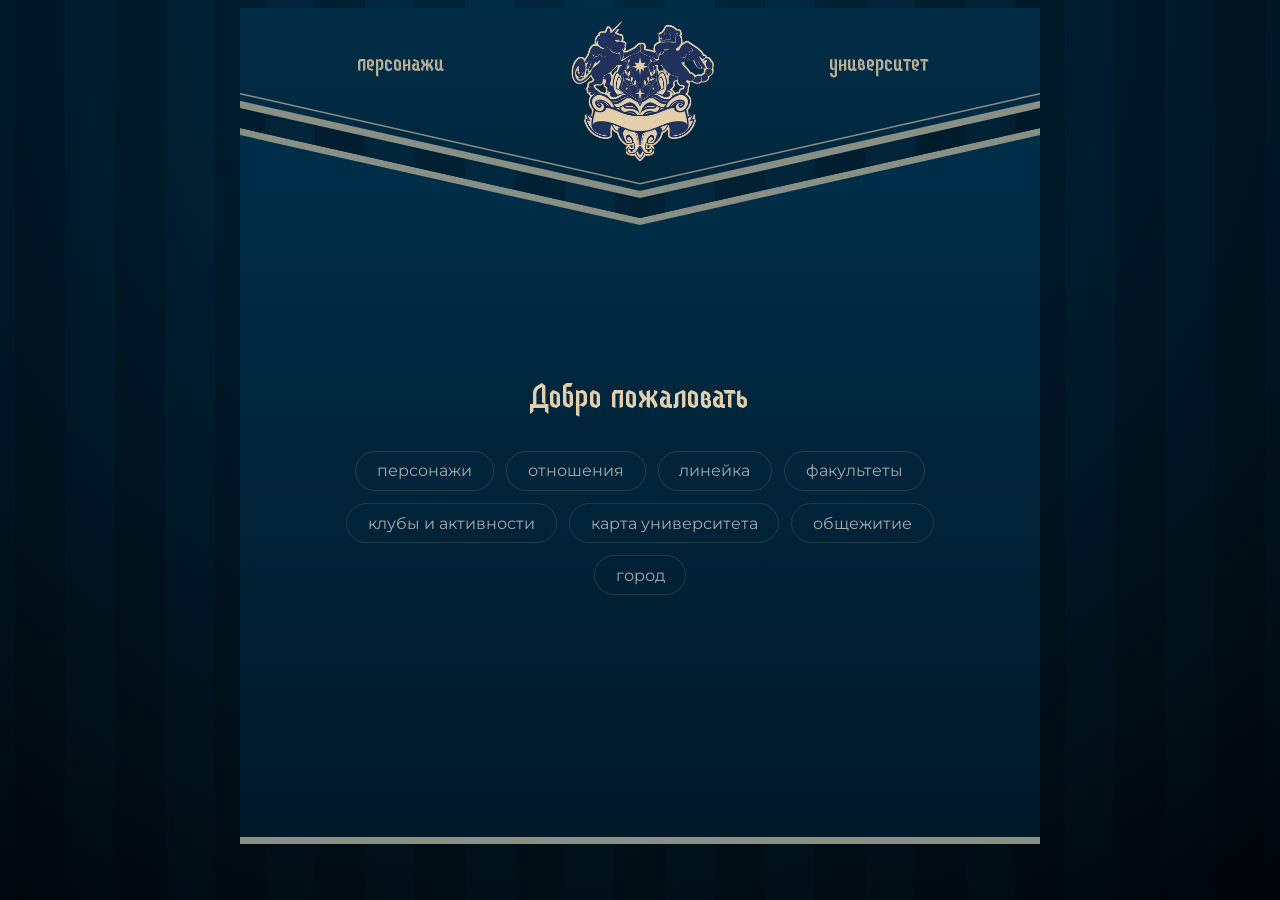
<file: site.html>
<!DOCTYPE html>
<html lang="ru">

<head>
    <meta charset="UTF-8">
    <meta name="viewport" content="width=device-width, initial-scale=1.0">
    <!-- картинки ВК (аватары) не отдаются, если браузер сообщает адрес сайта; в графе отношений
         они внутри SVG, где referrerpolicy у картинки не задать, поэтому — для всей страницы -->
    <meta name="referrer" content="no-referrer">
    <title>ROYAL CROSSBREED UNIVERSITY</title>
    <!-- Публичная версия сайта (мини-приложение ВК — index.html) -->
    <meta name="description" content="ROYAL CROSSBREED UNIVERSITY — персонажи, факультеты, общежитие и город ролевой.">
    <meta property="og:type" content="website">
    <meta property="og:site_name" content="ROYAL CROSSBREED UNIVERSITY">
    <meta property="og:title" content="ROYAL CROSSBREED UNIVERSITY">
    <meta property="og:description" content="Персонажи, факультеты, общежитие и город ролевой.">
    <meta property="og:url" content="https://sinnelys-png.github.io/code/site.html">
    <meta property="og:image" content="https://sinnelys-png.github.io/code/img/gerb.png">
    <meta property="og:image:width" content="560">
    <meta property="og:image:height" content="532">
    <meta name="twitter:card" content="summary">
    <!-- Основной шрифт текста -->
    <link rel="preconnect" href="https://fonts.googleapis.com">
    <link rel="preconnect" href="https://fonts.gstatic.com" crossorigin>
    <link rel="stylesheet" href="https://fonts.googleapis.com/css2?family=Montserrat:wght@400;500;600;700&display=swap">
    <link rel="stylesheet" href="css/main.css?v=803e694c">
    <link rel="stylesheet" href="css/deadlines.css?v=7809fb44">
    <link rel="stylesheet" href="css/pages.css?v=680e5809">
    <link rel="stylesheet" href="css/intro.css?v=665e6f0f">
    <link rel="stylesheet" href="css/sections.css?v=d7d416eb">
    <link rel="stylesheet" href="css/public.css?v=090beb53">
    <!-- стили страниц — в том же порядке, в каком были в public.css (поздние перебивают ранние) -->
    <link rel="stylesheet" href="css/site/characters.css?v=f9e755b5">
    <link rel="stylesheet" href="css/site/faculties.css?v=7d509dd0">
    <link rel="stylesheet" href="css/site/university.css?v=79063d64">
    <link rel="stylesheet" href="css/site/dorm.css?v=9ea050cd">
    <link rel="stylesheet" href="css/site/player.css?v=c3bed3b5">
    <link rel="stylesheet" href="css/site/lineup.css?v=1f476b72">
    <link rel="stylesheet" href="css/site/city.css?v=1e34a551">
    <link rel="stylesheet" href="css/site/relations.css?v=0e35db2a">
    <script>
        // Заставка «конверт» при загрузке (css/intro.css). Ставим класс сразу,
        // до отрисовки страницы, чтобы блок не мелькнул на своём месте раньше времени.
        (function () {
            if (matchMedia('(prefers-reduced-motion: reduce)').matches) return;
            var html = document.documentElement;
            html.classList.add('intro');
            setTimeout(function () { html.classList.remove('intro'); }, 2900);
        })();
    </script>
</head>

<body>
    <div class="bg-stripes-container"></div>

    <!-- ИСПРАВЛЕНО: Теперь header — это изолированная и правильная структура -->
    <header>
        <div class="header-center-wrapper">
            <!-- пункты меню строит js/menu.js из списка SITE_MENU (ниже, перед скриптами) -->
            <nav class="nav-left"></nav>

            <div class="logo-container">
                <img src="img/gerb.png" alt="logo" class="logo">
            </div>

            <nav class="nav-right"></nav>

            <!-- Закладка лежит здесь, на одном уровне с меню и гербом -->
            <!-- Кончик шапки в разделах: наведение или нажатие показывает шапку (css/sections.css) -->
            <button class="header-tip" type="button" aria-label="Показать меню"><span class="header-tip-chevron"></span></button>

            <div class="header-bookmark">
                <svg viewBox="0 0 1010 410" preserveAspectRatio="none" xmlns="http://www.w3.org/2000/svg">
                    <defs>
                        <!-- градиенты на обводке -->
                        <linearGradient id="header-global-fill" gradientUnits="userSpaceOnUse" x1="0" y1="0" x2="0"
                            y2="400">
                            <stop offset="0%" stop-color="#02304b" />
                            <stop offset="40%" stop-color="#012d47" />
                            <stop offset="75%" stop-color="#012a42" />
                            <stop offset="100%" stop-color="#00263b" />
                        </linearGradient>

                        <radialGradient id="header-global-stroke" gradientUnits="userSpaceOnUse"
                            cx="-9999" cy="-9999" r="400">
                            <stop offset="0%" stop-color="#FFFFFF" stop-opacity="1" /> <!-- Яркое ядро под мышкой -->
                            <stop offset="50%" stop-color="#B6AF98" />
                            <stop offset="100%" stop-color="#888F85" />
                        </radialGradient>
                    </defs>

                    <!-- Чистое тело шапки -->
                    <polygon points="0,0 1010,0 1010,305 505,405 0,305" fill="url(#header-global-fill)" stroke="none" />

                    <!-- Нижняя обводка 7 пикселей, которая теперь светится СТРОГО под курсором -->
                    <polyline points="0,305 505,405 1010,305" fill="none" stroke="url(#header-global-stroke)"
                        stroke-width="7" stroke-linecap="round" vector-effect="non-scaling-stroke" />
                    <!-- Тонкая вторая полоска внутри шапки, параллельно нижней обводке -->
                    <polyline class="header-inner-line" points="0,293 505,393 1010,293" fill="none" stroke="url(#header-global-stroke)"
                        stroke-width="1.5" vector-effect="non-scaling-stroke" />
                </svg>
            </div>
        </div> 
    </header> 

    <!-- Основной контентный блок сайта -->
    <main class="main-content-block">
        <!-- Золотая лента с названием раздела (заполняет js/router.js, стили — css/pages.css) -->
        <div class="page-ribbon is-hidden" aria-hidden="true"><span class="page-ribbon-text"></span></div>
        <div class="main-inner-content">
            <div class="main-scroll-text">
                <div class="main-scroll-viewport">
                    <div id="view" class="page-view"></div>
                </div>
            </div>
        </div>
    </main>

    <!-- Публичный сайт: главная (подставляется роутером) -->
    <template id="home-template">
        <h1 class="home-title">Добро пожаловать</h1>
        <!-- Здесь можно добавить вступительный текст: <p class="home-lead">…</p> -->
        <!-- ссылки на разделы заполняет js/menu.js из SITE_MENU -->
        <nav class="pub-home-links"></nav>
    </template>

    <!-- Большая карточка персонажа (заполняет js/pages/characters.js) -->
    <div class="pc-modal" hidden>
        <div class="pc-modal-backdrop" data-close></div>
        <div class="pc-modal-body" role="dialog" aria-modal="true" aria-label="Карточка персонажа"></div>
    </div>

    <!-- Меню сайта: [адрес, название, [пункты на закладке]]. В шапке — по пункту слева и справа
         от герба; при наведении сверху разворачивается закладка со ссылками на разделы.
         Чтобы добавить раздел — дописать [адрес, название] в нужную закладку и подключить его
         страницу ниже (js/pages/…). Пункт без закладки — просто ссылка. -->
    <script>
        window.SITE_MENU = [
            ['#characters', 'персонажи', [
                ['#characters', 'персонажи'],
                ['#relations', 'отношения'],
                ['#lineup', 'линейка'],
            ]],
            ['#university', 'университет', [
                ['#faculties', 'факультеты'],
                ['#clubs', 'клубы и активности'],
                ['#university', 'карта университета'],
                ['#dorm', 'общежитие'],
                ['#city', 'город'],
            ]],
        ];
    </script>
    <script src="js/menu.js?v=165acc76"></script>
    <script src="js/site.js?v=6ef21c5d"></script>

    <!-- Страницы с таблицами и переключение между ними без перезагрузки -->
    <script src="js/core.js?v=b85cc641"></script>
    <script src="js/pages/public-data.js?v=d75f19e0"></script>
    <script src="js/pages/faculties.js?v=5b475a76"></script>
    <script src="js/pages/university.js?v=24773744"></script>
    <script src="js/pages/anketa.js?v=a4dd88c9"></script>
    <script src="js/pages/characters.js?v=85d3c705"></script>
    <script src="js/pages/city.js?v=92981053"></script>
    <script src="js/pages/subroles.js?v=be5506fb"></script>
    <script src="js/pages/dorm.js?v=cae66db0"></script>
    <script src="js/pages/relations.js?v=5269dff3"></script>
    <script src="js/pages/player.js?v=34e779ba"></script>
    <script src="js/pages/lineup.js?v=cf8595a2"></script>
    <script src="js/router.js?v=df43d235"></script>
</body>

</html>
</file>
<file: css/main.css>
@font-face {
    font-family: 'Greengoth';
    /* ИСПРАВЛЕНО: Для формата .otf пишется 'opentype' */
    src: url('../fonts/Greengoth SHA_0.woff2') format('woff2');
    font-display: swap;
}

@font-face {
    font-family: 'FallbackSerif';
    src: local('Times New Roman'), local('Georgia'), local('serif');

    /* ВАЖНО: сжимает временный шрифт до 75% от его реального размера, 
       чтобы он не раздувал шапку до прогрузки Greengoth */
    size-adjust: 15%;
}

/* ЕДИНАЯ ГЕОМЕТРИЯ ШАПКИ И ОСНОВНОГО БЛОКА
   --tri   : глубина треугольного выреза (у шапки и у блока одна и та же → углы всегда параллельны)
   --hdr-h : высота рабочей зоны шапки
   --gap   : расстояние между нижней обводкой шапки и верхним краем блока */
:root {
    /* Основной шрифт текста — Jost (подключается в index.html с Google Fonts) */
    --font-main: 'Jost', sans-serif;
    --tri: 90px;
    --hdr-h: 7rem;
    --gap: 1.5rem;
}

html {
    font-size: 16px;
    /* не даём мобильным браузерам / WebView ВК самовольно увеличивать шрифт */
    -webkit-text-size-adjust: 100%;
    text-size-adjust: 100%;
}

html,
body {
    margin: 0;
    padding: 0;
    width: 100%;
    height: 100%;
    padding-top: 0.5rem;
    box-sizing: border-box;
    overflow: hidden
}

body {
    font-weight: normal;
    background-color: #002F4A;
    background-repeat: no-repeat;
}

.bg-stripes-container {
    position: fixed;
    top: 0;
    left: 0;
    width: 100%;
    height: 100%;
    z-index: -1;
    pointer-events: none;
    display: flex;
    isolation: isolate;
    background: radial-gradient(circle 1300px at top center, #002F4A, #000000);
}

.single-stripe {
    width: 50px;
    height: 100%;
    flex-shrink: 0;
    background-color: transparent;
    transition: background-color 2.5s cubic-bezier(0.1, 0.8, 0.25, 1);
}


.single-stripe.is-lit {
    background-color: rgba(107, 122, 192, 0.05);
    transition: none;
}


.single-stripe.dark-static {
    background-color: rgba(0, 18, 29, 0.2);
    mix-blend-mode: multiply;
    transition: none;
}

a {
    text-decoration: none;
}

img {
    max-width: 100%;
}

header {
    display: flex;
    justify-content: center;
    width: 100%;
    box-sizing: border-box;
    background: transparent;
    font-size: 1.5rem;
    overflow: visible;
}

.header-center-wrapper {
    display: grid;
    grid-template-columns: minmax(15.625rem, 1fr) auto minmax(15.625rem, 1fr);
    align-items: start;
    justify-content: center;
    gap: 2.5rem;
    padding: 0 2.5rem;

    position: relative;
    box-sizing: border-box;

    width: 100%;
    max-width: 50rem;

    height: var(--hdr-h);

    background: transparent;
    overflow: visible;
}



/* В SVG (viewBox 0 0 1010 410) боковые углы стоят на y=305, остриё на y=405,
   т.е. глубина треугольника = 100/410 высоты. Поэтому высота = --tri * 4.1,
   а top подбирается так, чтобы боковые углы оказались на (--hdr-h - --gap). */
.header-bookmark {
    position: absolute;
    left: 0;
    right: 0;
    top: calc(var(--hdr-h) - var(--gap) - var(--tri) * 3.05);
    height: calc(var(--tri) * 4.1);
    z-index: 1;
    pointer-events: none;
}

.header-bookmark svg {
    display: block;
    width: 100%;
    height: 100%;
}


.nav-left,
.nav-right {
    display: flex;
    align-items: center;
    justify-content: center;
    gap: 0.9375rem;
    z-index: 10;
    padding-top: 0.9375rem;
}


.star-separator {
    color: rgba(227, 207, 172, 0.8);
    font-family: sans-serif;
    display: inline-block;
    cursor: default;
    transform-origin: 50% 54%;
    z-index: 10;
    vertical-align: middle;
    margin-top: 0.8rem;
}

.star-separator.is-spinning {
    animation: spin-once 0.6s linear;
}

@keyframes spin-once {
    0% {
        transform: scale(1);
    }

    50% {
        transform: scale(1.2);
        color: rgba(255, 255, 255, 1);
    }

    100% {
        transform: scale(1);
    }
}

header a {
    text-decoration: none;
    color: #E3CFAC;
    font-family: 'Greengoth', 'FallbackSerif', serif;
    font-weight: normal;
    line-height: 1.2;
    white-space: nowrap;
    transition: color 0.3s ease;
    padding: 1.2rem 0.75rem 0.375rem;

    display: inline-flex;
    align-items: center;
    justify-content: center;

    background: linear-gradient(110deg,
            rgba(227, 207, 172, 0.8) 0%,
            rgba(227, 207, 172, 0.8) 40%,
            rgba(255, 255, 255, 1) 50%,
            rgba(227, 207, 172, 0.8) 60%,
            rgba(227, 207, 172, 0.8) 100%);
    background-size: 300% 100%;
    background-position: 100% 0;
    -webkit-background-clip: text;
    background-clip: text;
    -webkit-text-fill-color: transparent;
}


header a.is-glaring {
    animation: text-glare-run 0.8s ease-in-out;
}

@keyframes text-glare-run {
    0% {
        background-position: 100% 0;
    }

    100% {
        background-position: 0% 0;
    }
}

.logo-container {
    display: flex;
    justify-content: center;
    align-items: center;
    flex-shrink: 0;
    position: relative;
    overflow: visible;


    -webkit-mask-image: url('../img/gerb.png');
    mask-image: url('../img/gerb.png');
    -webkit-mask-size: 100% 100%;
    mask-size: 100% 100%;
    -webkit-mask-repeat: no-repeat;
    mask-repeat: no-repeat;
    -webkit-mask-position: center;
    mask-position: center;

    height: 9.375rem;
    width: 9.25rem;
    z-index: 25;

    transform: translateY(0);
}

.logo-container::before {
    content: "";
    position: absolute;
    top: -50%;
    left: -150%;
    width: 35%;
    height: 200%;

    background: linear-gradient(110deg,
            rgba(255, 255, 255, 0) 0%,
            rgba(255, 255, 255, 0.4) 25%,
            rgba(255, 255, 255, 0.6) 50%,
            rgba(255, 255, 255, 0.4) 75%,
            rgba(255, 255, 255, 0) 100%);

    transform: skewX(-10deg);
    z-index: 10;
}

.logo-container.is-glaring::before {
    animation: image-glare-run 1s ease-in-out;
}

@keyframes image-glare-run {
    0% {
        left: -150%;
    }

    100% {
        left: 150%;
    }
}

.logo {
    width: 100%;
    height: 100%;
    object-fit: contain;
    display: block;
    z-index: 5;
}



/* 3. КОНТЕЙНЕР ДЛЯ БУКВ (ТЕПЕРЬ НЕПОДВИЖЕН) */
.main-scroll-text {
    width: 100%;
    height: 100%;

    /* ИСПРАВЛЕНО: Отключаем скроллбар на этом уровне, чтобы он не улетал в срез clip-path */
    overflow: hidden;

    /* Отступ сверху: под срезом «галочки» + немного воздуха до текста */
    padding: 8rem 0 0 0;
    box-sizing: border-box;
    position: relative;
}

/* ==========================================================================
   ИСПРАВЛЕНО: ВНУТРЕННЯЯ ЗОНА СДВИГА СКРОЛЛБАРА (АККУРАТНЫЙ НИЗКИЙ СТАРТ)
   ========================================================================== */
.main-scroll-viewport {
    width: 100%;

    /* Высота рассчитывается автоматически с учетом верхнего padding родителя, 
       чтобы блок идеально уперся в нижнюю границу сайта */
    height: 100%;

    /* Включаем вертикальный скроллбар СТРОГО здесь. 
       Поскольку родитель (.main-scroll-text) уже сдвинул контент вниз на 6.5rem (около 104px), 
       полоса прокрутки начнется ровно под скосом и никогда не вылетит за блок! */
    overflow-y: auto;
    overflow-x: hidden;

    /* Место под полосу прокрутки зарезервировано с обеих сторон: когда она появляется
       (например, при раскрытии вкладки в дедлайнах), текст не съезжает и остаётся по центру */
    scrollbar-gutter: stable both-edges;

    /* Внутренние аккуратные отступы для самого текста внутри скролл-зоны */
    /* --pad-x — поля текста от краёв блока; им же пользуются строки,
       чтобы подсветка тянулась на всю ширину блока */
    --pad-x: 5rem;
    padding: 0 var(--pad-x) 0.5rem;
    box-sizing: border-box;

    display: flex;
    flex-direction: column;
    align-items: stretch;
    text-align: justify;

    color: rgba(204, 204, 204, 0.9);
    font-family: var(--font-main);
}

/* СТИЛИЗАЦИЯ И СДВИГ НОВОГО СКРОЛЛБАРА */
/* ИСПРАВЛЕНО: Изменили селектор с .main-scroll-text на .main-scroll-viewport */
.main-scroll-viewport::-webkit-scrollbar {
    width: 5px;
}

.main-scroll-viewport::-webkit-scrollbar-track {
    background: transparent;
}

.main-scroll-viewport::-webkit-scrollbar-thumb {
    /* Полупрозрачное благородное золото */
    background: rgba(227, 207, 172, 0.1);
    border-radius: 10px;
}

.main-scroll-viewport::-webkit-scrollbar-thumb:hover {
    background: rgba(204, 204, 204, 0.6);
}






/* ГЛАВНАЯ ПРОЗРАЧНАЯ ОБЕРТКА */
.main-content-block {
    display: flex;
    flex-direction: column;
    /* Выстраивает вырез и текст строго друг под другом */
    align-items: center;
    /* Железное центрирование по оси X, строго как у шапки */
    width: 100%;
    box-sizing: border-box;
    background: transparent;
    height: 81%;
}



.main-inner-content {
    width: 100%;
    max-width: 50rem;
    margin-top: 0px;
    box-sizing: border-box;
    padding: 0 0 1.5rem;
    position: relative;

    /* ИСПРАВЛЕНО: Базовый цвет текста делаем прозрачным, так как цвет 
       теперь будет плавно «накатывать» из интерактивного фонового градиента */
    color: transparent;
    font-family: var(--font-main);

    clip-path: polygon(0% 0%, 50% calc(var(--tri) * var(--shape, 1)), 100% 0%, 100% 100%, 0% 100%);

    height: 50rem;
    max-height: 50rem;

    overflow: hidden;

    /* Координаты для мыши */
    --mouse-x: -999px;
    --mouse-y: -999px;
}

/* 1. СЛОЙ ИНТЕРАКТИВНОЙ ОБВОДКИ БЛОКА (Остается на заднем плане без изменений) */
.main-inner-content::before {
    content: "";
    position: absolute;
    top: 0;
    left: 0;
    right: 0;
    bottom: 0;
    z-index: -2;

    /* Два слоя света:
       верхний — второе пятно (--glow2-x/y), на телефоне бежит по НИЖНЕЙ полосе блока
                 (прозрачно по краям, поэтому не перекрывает основной слой);
       нижний  — основное пятно (--mouse-x/y): на ПК следует за мышью,
                 на телефоне бежит по ВЕРХНЕЙ полосе блока. */
    background-image:
        radial-gradient(circle var(--glow-r, 400px) at var(--glow2-x, -999px) var(--glow2-y, -999px),
            #ffffff 0%,
            #b6af98 50%,
            rgb(182 175 152 / 0%) 100%),
        radial-gradient(circle var(--glow-r, 400px) at var(--mouse-x) var(--mouse-y),
            #ffffff 0%,
            #b6af98 50%,
            #888f85 100%);

    clip-path: polygon(0% 0%, 50% calc(var(--tri) * var(--shape, 1)), 100% 0%, 100% 100%, 0% 100%);
    transition: background-image 0.1s ease;
}

/* 2. СЛОЙ ВНУТРЕННЕГО ТЕМНОГО ФОНА (Передний план) */
.main-inner-content::after {
    content: "";
    position: absolute;
    top: 0;
    left: 0px;
    right: 0px;
    bottom: 7px;
    z-index: -1;

    background-image: linear-gradient(to bottom, #002F4A 0%, #001929 100%);

    clip-path: polygon(0% 7px,
            50% calc(var(--tri) * var(--shape, 1) + 7px),
            100% 7px,
            100% 100%,
            0% 100%);
}


/* ==========================================================================
   ИСПРАВЛЕНО: ИДЕАЛЬНАЯ МОБИЛЬНАЯ ВЕРСИЯ (ДЛЯ ТЕЛЕФОНОВ И IFRAME)
   ========================================================================== */
@media (max-width: 768px) {
    :root {
        /* Всё плавно: на ширине 768px размеры совпадают с десктопом,
           к 375px равномерно уменьшаются (никаких скачков при сжатии окна).
           --tri: 90px на 768px → 60px на 375px. */
        --tri: calc(7.63vw + 31.4px);
        /* 7rem как на десктопе + немного запаса на узких экранах, где меню переносится в 2 строки */
        --hdr-h: calc(7rem + (768px - 100vw) * 0.07);
        --gap: 1.5rem;
    }

    html {
        /* 16px на 768px → 10px на 375px */
        font-size: clamp(10px, calc(1.527vw + 4.27px), 16px);
    }

    /* 1. ШАПКА: три колонки, которые сжимаются под ширину экрана */
    .header-center-wrapper {
        display: grid;
        grid-template-columns: minmax(0, 1fr) auto minmax(0, 1fr);
        align-items: start;
        gap: 1rem;
        padding: 0.5rem 1rem 0;
        max-width: 100%;
        width: 100%;
    }

    header {
        font-size: 1.5rem;
    }

    /* меню по высоте — от верха шапки до её боковой обводки (она на --hdr-h − --gap),
       текст посередине этой полосы, как на компьютере */
    .nav-left,
    .nav-right {
        flex-wrap: wrap;
        justify-content: center;
        align-items: center;
        align-content: center;
        gap: 0 0.5rem;
        box-sizing: border-box;
        height: calc(var(--hdr-h) - var(--gap) - 0.5rem);
        padding-top: 0.25rem;
        min-width: 0;
    }

    header a {
        white-space: normal;
        text-align: center;
        padding: 0.15rem 0.3rem;
    }

    /* узкий экран: пункты столбиком по центру, звёздочка — отдельной строкой между ними */
    header:not(.has-many-items) .nav-left,
    header:not(.has-many-items) .nav-right {
        flex-direction: column;
        flex-wrap: nowrap;
        gap: 0.1rem;
    }

    header:not(.has-many-items) .star-separator {
        line-height: 1;
        font-size: 0.7em;
    }

    .star-separator {
        margin-top: 0;
    }

    /* Герб в тех же пропорциях, что на десктопе (там 9.375rem × 9.25rem) */
    .logo-container {
        height: 9.375rem;
        width: 9.25rem;
        transform: translateY(0.3rem);
    }

    /* 2. ОСНОВНОЙ БЛОК: занимает всё место под шапкой */
    /* 1rem снизу — отступ блока от нижнего края экрана */
    .main-content-block {
        height: calc(100% - var(--hdr-h) - 1rem);
    }

    .main-inner-content {
        width: 100%;
        max-width: 100%;
        margin-top: 0;
        padding: 0 0 1rem;
        height: 100%;
        max-height: none;
    }

    /* 3. ТЕКСТ: начинается под вырезом, скролл внутри */
    .main-scroll-text {
        padding-top: calc(var(--tri) + 2.75rem);
    }

    .main-scroll-viewport {
        height: 100%;
        --pad-x: 2.5rem;
        padding: 0 var(--pad-x) 0.5rem;
    }
}

/* ДЛЯ СОВСЕМ МАЛЕНЬКИХ ЭКРАНОВ (до 480px) */
@media (max-width: 480px) {
    .header-center-wrapper {
        gap: 0.3rem;
        padding: 0.5rem 0.4rem 0;
    }
}


/* ==========================================================================
   ПЕРИОДИЧЕСКАЯ МОБИЛЬНАЯ АНИМАЦИЯ (ВКЛЮЧАЕТСЯ ПО ТАЙМЕРУ)
   ========================================================================== */

/* 1. СИНХРОННЫЙ БЛИК ДЛЯ ССЫЛОК В ШАПКЕ */
header a.is-mobile-pulsing {
    animation: text-glare-run 1s ease-in-out;
}

/* 2. ВСПЫШКА ДЛЯ ГЕРБА */
.logo-container.is-mobile-pulsing::before {
    animation: image-glare-run 1s ease-in-out;
}

/* 3. КРУЧЕНИЕ ЗВЁЗДОЧКИ */
.star-separator.is-mobile-pulsing {
    animation: spin-once 0.8s linear;
}
</file>
<file: css/deadlines.css>
/* ==========================================================================
   СТРАНИЦА «ДЕДЛАЙНЫ»
   ========================================================================== */

:root {
    --gold: #E3CFAC;
    --gold-80: rgba(227, 207, 172, 0.8);
    --gold-55: rgba(227, 207, 172, 0.55);
    --gold-15: rgba(227, 207, 172, 0.15);
    --gold-08: rgba(227, 207, 172, 0.08);
    /* подсветка при наведении — нейтральный серый, без желтизны */
    --hover: rgba(204, 204, 204, 0.08);
    --hover-line: rgba(204, 204, 204, 0.55);   /* обводки и подчёркивания при наведении */
    --urgent: #E3CFAC;          /* ближайшие дедлайны и долги — золотистый, как в шапке */
    --overdue: #E8877A;

    /* основной текст — светло-серый #cccccc, с той же прозрачностью, что была у золотого */
    --text: #cccccc;
    --text-80: rgba(204, 204, 204, 0.8);
    --text-70: rgba(204, 204, 204, 0.7);
    --text-55: rgba(204, 204, 204, 0.68);   /* подписи: светлее, чтобы читались на тёмном */
    --text-30: rgba(204, 204, 204, 0.38);

    /* Общий вид элементов на всех страницах (кнопки-«таблетки», поля, окошки) —
       меняется здесь, а не в каждом разделе. Цвета — обычные переменные темы. */
    --pill-h: 1.75rem;
    --pill-pad-x: 0.9rem;
    --pill-font: 0.8rem;
    --pill-radius: 2rem;
    --pop-bg: #022a42;
    --pop-radius: 0.6rem;
    --pop-shadow: 0 0.8rem 1.6rem rgba(0, 0, 0, 0.45);
}

.page-title {
    font-family: 'Greengoth', 'FallbackSerif', serif;
    font-weight: normal;
    color: var(--text);
    text-align: center;
    margin: 0 0 1rem;
}

.page-root {
    text-align: left;
}

.dl-status {
    text-align: center;
    color: var(--text-55);
}

/* Текущая страница в меню */
/* Текущий раздел выделен тем, что остальные пункты меню приглушены */
/* Неактивные пункты меню в разделах приглушены, при наведении — как обычно */
html.is-section header a:not(.is-current) {
    opacity: 0.55;
    transition: opacity 0.3s ease, color 0.3s ease;
}

html.is-section header a:not(.is-current):hover,
html.is-section header a:not(.is-current):focus-visible {
    opacity: 1;
}

/* ---------- Группы ---------- */

.dl-section {
    margin-bottom: 1.75rem;
}

.dl-section-title {
    font-family: 'Greengoth', 'FallbackSerif', serif;
    font-weight: normal;
    font-size: 1.35rem;
    color: var(--text);
    margin: 0 0 0.25rem;
    padding-bottom: 0.4rem;
    border-bottom: 1px solid var(--gold-15);
    display: flex;
    align-items: center;
    gap: 0.6rem;
}

.dl-section-title::before,
.dl-section-title::after {
    content: "✦";
    font-family: sans-serif;
    font-size: 0.7em;
    color: var(--text-55);
}

.dl-section-title::after {
    content: "";
    flex: 1;
    height: 1px;
    background: linear-gradient(to right, var(--gold-15), transparent);
}

/* ---------- Строка персонажа ---------- */

.dl-card {
    position: relative;
    isolation: isolate;
    display: grid;
    grid-template-columns: 4rem minmax(0, 1fr) auto;
    grid-template-areas: "avatar info deadline";
    gap: 0 1rem;
    align-items: center;
    padding: 0.8rem 0.25rem;
    border-bottom: 1px solid var(--gold-08);
}

.dl-card:last-child {
    border-bottom: none;
}

/* подсветка строки — на всю ширину основного блока (за поля текста --pad-x) */
.dl-card::before {
    content: "";
    position: absolute;
    z-index: -1;
    top: 0;
    bottom: 0;
    left: calc(-1 * var(--pad-x, 0px));
    right: calc(-1 * var(--pad-x, 0px));
    background-color: transparent;
    transition: background-color 0.3s ease;
}

.dl-card:hover::before {
    background-color: var(--hover);
}

/* строка, к которой перешли по ссылке «дуэт: …» */
.dl-card.is-flash::before {
    animation: dl-flash 1.6s ease-out;
}

@keyframes dl-flash {
    0%, 30% { background-color: rgba(204, 204, 204, 0.2); }   /* чистый серый, без жёлтого */
    100% { background-color: transparent; }
}

.dl-card[hidden],
.dl-group[hidden],
.dl-section[hidden] {
    display: none;
}

/* При наведении на персонажа подсвечиваются имя, дедлайн и внешняя рамка аватара */
.dl-card:hover .dl-name,
.dl-card:hover .dl-date {
    color: #fff;
}

.dl-card:hover .dl-avatar {
    box-shadow: 0 0 0 3px rgba(0, 25, 41, 0.9), 0 0 0 4px rgba(204, 204, 204, 0.8);
}

.dl-avatar {
    grid-area: avatar;
    width: 4rem;
    height: 4rem;
    border-radius: 50%;
    object-fit: cover;
    border: 1px solid var(--gold-55);
    box-shadow: 0 0 0 3px rgba(0, 25, 41, 0.9), 0 0 0 4px var(--gold-15);
    box-sizing: border-box;
    transition: box-shadow 0.3s ease;
}

/* Рамка в цветах факультета, как галстук: кольцо основного цвета
   с парами диагональных (45°) полосок.

   Все размеры — доли размера аватара (--av), поэтому на телефоне и на главной
   пропорции те же, что на компьютере (64px: кольцо 3px, зазор 2px, полоски 2px).

   Три пары: по центру и на ~0,7 радиуса левее и правее.

   Свечение: при приближении мыши кольцо подсвечивается белым пятном, как золотые
   полоски блока. Координаты мыши относительно аватара (--gx, --gy) ставит js/site.js. */
.dl-avatar.has-faculty {
    --av: 4rem;
    --u: calc(var(--av) / 64);              /* «пиксель» в масштабе аватара 64px */
    --ring: calc(var(--u) * 5);             /* зазор 2 + кольцо 3 */
    --pair: calc(var(--av) * 0.354);        /* ≈ 0,7 радиуса */
    --m: var(--fac-main);
    --s: var(--fac-stripe);
    --gap-ring: radial-gradient(circle closest-side,
        #001929 calc(100% - var(--ring) + var(--u) * 2), transparent calc(100% - var(--ring) + var(--u) * 2));
    --stripes: linear-gradient(135deg,
        var(--m) calc(50% - var(--pair) - var(--u) * 3),
        var(--s) calc(50% - var(--pair) - var(--u) * 3) calc(50% - var(--pair) - var(--u)),
        var(--m) calc(50% - var(--pair) - var(--u)) calc(50% - var(--pair) + var(--u)),
        var(--s) calc(50% - var(--pair) + var(--u)) calc(50% - var(--pair) + var(--u) * 3),
        var(--m) calc(50% - var(--pair) + var(--u) * 3) calc(50% - var(--u) * 3),
        var(--s) calc(50% - var(--u) * 3) calc(50% - var(--u)),
        var(--m) calc(50% - var(--u)) calc(50% + var(--u)),
        var(--s) calc(50% + var(--u)) calc(50% + var(--u) * 3),
        var(--m) calc(50% + var(--u) * 3) calc(50% + var(--pair) - var(--u) * 3),
        var(--s) calc(50% + var(--pair) - var(--u) * 3) calc(50% + var(--pair) - var(--u)),
        var(--m) calc(50% + var(--pair) - var(--u)) calc(50% + var(--pair) + var(--u)),
        var(--s) calc(50% + var(--pair) + var(--u)) calc(50% + var(--pair) + var(--u) * 3),
        var(--m) calc(50% + var(--pair) + var(--u) * 3));
    width: var(--av);
    height: var(--av);
    border: 0;
    padding: var(--ring);
    --glow: radial-gradient(circle 150px at var(--gx, -999px) var(--gy, -999px),
        rgba(255, 255, 255, 0.75) 0%, rgba(255, 255, 255, 0.3) 45%, rgba(255, 255, 255, 0) 100%);
    background: var(--gap-ring), var(--glow), var(--stripes);
    box-shadow: 0 0 0 1px rgba(0, 0, 0, 0.35);
}

/* у аватара-буквы своя заливка — только внутри кольца */
.dl-avatar--empty.has-faculty {
    background:
        radial-gradient(circle at 50% 35%, #0a3d5c, #001929) content-box,
        var(--gap-ring) border-box,
        var(--glow) border-box,
        var(--stripes) border-box;
}

/* без свечения при наведении */
.dl-card:hover .dl-avatar.has-faculty,
.home-row:hover .dl-avatar.has-faculty {
    box-shadow: 0 0 0 1px rgba(0, 0, 0, 0.35);
}

.home-avatar.has-faculty {
    --av: 2.6rem;
}

.dl-avatar--empty {
    display: flex;
    align-items: center;
    justify-content: center;
    font-family: 'Greengoth', 'FallbackSerif', serif;
    font-size: 1.6rem;
    color: var(--text-80);
    background: radial-gradient(circle at 50% 35%, #0a3d5c, #001929);
}

.dl-info {
    grid-area: info;
    min-width: 0;
}

.dl-title {
    display: flex;
    align-items: center;
    flex-wrap: wrap;
    gap: 0.4rem;
}

.dl-name {
    color: var(--text);
    font-weight: 600;   /* полужирный Jost — легче, чем bold (700) */
    font-size: 1.05rem;
    text-decoration: none;
    border-bottom: 1px solid transparent;
    transition: border-color 0.25s ease, color 0.25s ease;
}

a.dl-name:hover {
    color: #fff;
    border-bottom-color: var(--hover-line);
}

.dl-label {
    color: var(--text-55);
    font-size: 0.85em;
}

.dl-player {
    margin-top: 0.2rem;
    font-size: 0.9rem;
    color: var(--text-80);
}

.dl-player-link {
    color: var(--text-80);
    text-decoration: none;
}

.dl-player-link:hover {
    color: #fff;
}

/* ---------- Стрелка «подробнее» и скрытая часть ---------- */

.dl-more {
    display: inline-flex;
    align-items: center;
    justify-content: center;
    width: 1.4rem;
    height: 1.4rem;
    padding: 0;
    background: none;
    border: 1px solid transparent;
    border-radius: 50%;
    cursor: pointer;
    transition: border-color 0.25s ease, background-color 0.25s ease;
}

.dl-more .dl-chevron {
    margin: 0 0 0.15rem;
}

.dl-more:hover,
.dl-more:focus-visible {
    border-color: var(--hover-line);
    background-color: var(--hover);
    outline: none;
}

.dl-more:hover .dl-chevron,
.dl-more:focus-visible .dl-chevron {
    border-color: #fff;
}

.dl-card.is-expanded .dl-more .dl-chevron {
    transform: rotate(-135deg);
    margin: 0.2rem 0 0;
}

.dl-extra {
    animation: dl-unfold 0.3s ease;
}

.dl-duet-line {
    margin-top: 0.2rem;
    font-size: 0.9rem;
    color: var(--text-80);
}

.dl-duet-link {
    padding: 0;
    background: none;
    border: none;
    font: inherit;
    color: var(--text-80);
    cursor: pointer;
    transition: color 0.25s ease;
}

.dl-duet-link:hover,
.dl-duet-link:focus-visible {
    color: #fff;
    outline: none;
}

/* ---------- Подроли ---------- */

.dl-subs {
    margin-top: 0.35rem;
    font-size: 0.85rem;
    color: var(--text-80);
}

.dl-counter {
    display: inline-block;
    margin-left: 0.3rem;
    padding: 0 0.4rem;
    border: 1px solid var(--gold-55);
    border-radius: 1rem;
    font-size: 0.8em;
    color: var(--text);
}

/* «следующий ответ должен содержать подроль» / «персонаж снят с подроли» */
.dl-sub-notice {
    margin-top: 0.2rem;
    color: var(--urgent);
}

.dl-subs > .dl-label {
    display: block;
    margin-top: 0.35rem;
}

/* очередь подролей — всегда по одной в строке */
.dl-queue {
    list-style: none;
    display: flex;
    flex-direction: column;
    align-items: flex-start;
    gap: 0.25rem;
    margin: 0.25rem 0 0;
    padding: 0;
    counter-reset: q;
}

.dl-chip {
    counter-increment: q;
    padding: 0.1rem 0.5rem;
    border: 1px solid var(--gold-15);
    color: var(--text-55);
    font-size: 0.8rem;
}

.dl-chip::before {
    content: counter(q) ". ";
    opacity: 0.6;
}

.dl-chip.is-active {
    border-color: var(--gold-55);
    color: var(--text);
    background: var(--gold-08);
}

/* ✦ у текущей подроли: очередь появляется списком при наведении или касании */
.dl-sub-pick {
    position: relative;
    display: inline-block;
}

.dl-sub-star {
    padding: 0 0.15rem;
    font: inherit;
    line-height: 1;
    color: inherit;                   /* в тон тексту строки */
    background: none;
    border: none;
    cursor: pointer;
    transition: color 0.2s ease, text-shadow 0.2s ease;
}

.dl-sub-pick:hover .dl-sub-star,
.dl-sub-pick.is-open .dl-sub-star,
.dl-sub-star:focus-visible {
    color: #fff;
    text-shadow: 0 0 0.45rem rgba(227, 207, 172, 0.8);
    outline: none;
}

.dl-sub-pop {
    position: absolute;
    left: 50%;
    top: 100%;
    z-index: 6;
    padding-top: 0.4rem;              /* мостик: мышь доходит до списка, не теряя наведения */
    transform: translate(-50%, -0.25rem);
    opacity: 0;
    visibility: hidden;
    transition: opacity 0.2s ease, transform 0.2s ease, visibility 0s linear 0.2s;
}

/* карточка с открытым списком — поверх соседних, иначе их текст ложится на список */
.dl-card:has(.dl-sub-pick:hover),
.dl-card:has(.dl-sub-pick.is-open),
.dl-card:has(.dl-sub-pick:focus-within) {
    position: relative;
    z-index: 6;
}

.dl-sub-pop .dl-queue {
    margin: 0;
    padding: 0.5rem 0.6rem;
    white-space: nowrap;
    background: var(--pop-bg);
    border: 1px solid var(--gold-55);
    box-shadow: var(--pop-shadow);
    border-radius: var(--pop-radius);
}

/* в списке у ✦ строки без своих рамок: рамка есть у самого списка,
   текущая подроль просто светлее */
.dl-sub-pop .dl-chip {
    border: none;
    padding: 0.1rem 0;
}

.dl-sub-pop .dl-chip.is-active {
    background: none;
    color: #fff;
}

.dl-sub-pick:hover .dl-sub-pop,
.dl-sub-pick.is-open .dl-sub-pop,
.dl-sub-pick:focus-within .dl-sub-pop {
    opacity: 1;
    visibility: visible;
    transform: translate(-50%, 0);
    transition: opacity 0.2s ease, transform 0.2s ease, visibility 0s;
}

/* ---------- Дедлайн ---------- */

.dl-deadline {
    grid-area: deadline;
    text-align: right;
    white-space: nowrap;
}

.dl-date {
    color: var(--text);
    font-size: 0.95rem;
    transition: color 0.25s ease;
}

/* «пост скоро выйдет» (колонка P) */
.dl-date.is-queued {
    font-style: italic;
    color: var(--text-80);
}

.dl-days {
    display: inline-block;
    margin-top: 0.25rem;
    font-size: 0.78rem;
    color: var(--text-55);
}

.dl-days.is-soon {
    color: var(--text);
}

.dl-days.is-urgent {
    color: var(--urgent);
}

.dl-days.is-overdue {
    color: var(--overdue);
}

/* метки из колонки H: админ, новичок, отпуск, отсрочка… */
.dl-labels {
    list-style: none;
    display: flex;
    flex-wrap: wrap;
    justify-content: flex-end;
    gap: 0.25rem;
    margin: 0.35rem 0 0;
    padding: 0;
}

.dl-tag {
    padding: 0 0.45rem;
    border: 1px solid var(--gold-15);
    border-radius: 1rem;
    font-size: 0.75rem;
    color: var(--text-80);
    white-space: nowrap;
}

/* «есть долг в игровой: блог 14.07.26» */
.dl-debt {
    margin-top: 0.15rem;
    font-size: 0.85rem;
    color: var(--urgent);
}

.dl-debt .dl-label {
    color: inherit;
    opacity: 0.85;
}

/* ---------- Поиск ---------- */

/* Поиск закреплён наверху, пока листаешь вкладки; растянут на всю ширину блока,
   чтобы строки уезжали под него целиком. Фон — только когда он прилип. */
.dl-toolbar {
    display: flex;
    flex-wrap: wrap;
    align-items: center;
    gap: 0.5rem 0.75rem;
    position: sticky;
    top: 0;
    z-index: 5;
    margin: 0 calc(-1 * var(--pad-x, 0px)) 0.75rem;
    padding: 0.5rem var(--pad-x, 0px);
}

.dl-toolbar.is-stuck {
    background-color: var(--sticky-bg, #002c45);
}

.dl-search {
    display: block;
    flex: 1 1 14rem;
    min-width: 0;
}

/* переключатель «ближайшие» */
.dl-urgent-toggle {
    display: inline-flex;
    align-items: center;
    gap: 0.45rem;
    flex: none;
    height: var(--pill-h);                  /* как строка поиска */
    box-sizing: border-box;
    padding: 0 var(--pill-pad-x);
    font: inherit;
    font-size: var(--pill-font);
    color: var(--text-80);
    background: transparent;
    border: 1px solid var(--gold-15);
    border-radius: var(--pill-radius);
    cursor: pointer;
    white-space: nowrap;
    transition: color 0.25s ease, border-color 0.25s ease, background-color 0.25s ease;
}

.dl-urgent-toggle:hover,
.dl-urgent-toggle:focus-visible {
    color: #fff;
    border-color: var(--hover-line);
    outline: none;
}

.dl-toggle-dot {
    width: 0.55rem;
    height: 0.55rem;
    border-radius: 50%;
    border: 1px solid var(--gold-55);
    transition: background-color 0.25s ease, box-shadow 0.25s ease;
}

.dl-urgent-toggle.is-on {
    color: #fff;
    border-color: var(--gold-55);
    background-color: var(--hover);
}

.dl-urgent-toggle.is-on .dl-toggle-dot {
    background-color: var(--gold-55);
    background-clip: padding-box;   /* заливка не заходит под обводку — плотность одинаковая */
}

.dl-by-role[hidden],
.dl-by-deadline[hidden] {
    display: none;
}

/* «Ваши персонажи» держится наверху, пока его не «собьёт» поиск */
/* в том же стиле, что заголовки вкладок «студенты» и др.: ✦, слева, линия снизу */
.dl-mine-title {
    position: sticky;
    top: var(--search-h, 0px);
    z-index: 4;
    margin: 0 calc(-1 * var(--pad-x, 0px)) 0.25rem;
    padding: 0.55rem calc(var(--pad-x, 0px) + 0.25rem) 0.5rem;
}

.dl-mine-title::after,
.sc-mine-title::after {
    display: none;
}

/* «ваши посты» в расписании — тот же вид, но не закреплён:
   внутри блока закрепляются даты, и заголовок им бы мешал */
.sc-mine-title {
    margin: 0 0 0.25rem;
    padding: 0.55rem 0.25rem 0.5rem;
}

.dl-mine-title.is-stuck {
    background-color: var(--sticky-bg, #002c45);
}

.dl-search-input {
    width: 100%;
    height: 1.75rem;                  /* как поиск на странице персонажей сайта */
    box-sizing: border-box;
    padding: 0 0.9rem 0 2.2rem;
    font: inherit;
    font-size: 0.85rem;
    color: var(--text);
    background:
        no-repeat 0.85rem 50% / 0.85rem
        url("data:image/svg+xml,%3Csvg xmlns='http://www.w3.org/2000/svg' viewBox='0 0 16 16' fill='none' stroke='%23E3CFAC' stroke-opacity='.6' stroke-width='1.6'%3E%3Ccircle cx='6.5' cy='6.5' r='5'/%3E%3Cpath d='M10.3 10.3 15 15'/%3E%3C/svg%3E"),
        var(--hover);
    border: 1px solid var(--gold-15);
    border-radius: 2rem;
    outline: none;
    transition: border-color 0.25s ease, box-shadow 0.25s ease;
}

.dl-search-input::placeholder {
    color: var(--text-55);
}

.dl-search-input:focus {
    border-color: var(--hover-line);
    box-shadow: 0 0 0.6rem rgba(204, 204, 204, 0.15);
}

/* ---------- Телефон ---------- */

@media (max-width: 768px) {
    /* слева аватар и имя, справа дедлайн; не влезает — переносится внутри своей половины */
    .dl-card {
        grid-template-columns: 3.2rem minmax(0, 1fr) minmax(0, 40%);
        gap: 0 0.7rem;
        align-items: start;
    }

    .dl-avatar {
        width: 3.2rem;
        height: 3.2rem;
    }

    .dl-avatar.has-faculty {
        --av: 3.2rem;
    }

    .dl-name {
        font-size: 1rem;
        overflow-wrap: anywhere;
    }

    .dl-deadline {
        white-space: normal;
        overflow-wrap: anywhere;
    }

    .dl-date {
        font-size: 0.88rem;
    }
}

/* ---------- Сворачиваемые группы (Студенты / Преподаватели / Персонал) ---------- */

.dl-group {
    margin-bottom: 0.4rem;
}

/* Заголовок вкладки остаётся наверху, пока листаешь её содержимое.
   Фон — того же цвета, что блок на этой высоте, а сам заголовок растянут
   на всю ширину блока, чтобы строки уезжали под него целиком. */
.dl-group > summary {
    list-style: none;
    cursor: pointer;
    user-select: none;
    position: sticky;
    top: var(--search-h, 0px);
    z-index: 4;
    margin: 0 calc(-1 * var(--pad-x, 0px));
    padding: 0.55rem calc(var(--pad-x, 0px) + 0.25rem) 0.5rem;
    transition: color 0.25s ease;
}

/* фон нужен только закреплённому заголовку — иначе ниже он был бы светлее блока */
.dl-group > summary.is-stuck {
    background-color: var(--sticky-bg, #002c45);
}

.dl-group > summary::-webkit-details-marker {
    display: none;
}

.dl-group > summary:hover,
.dl-group > summary:focus-visible {
    background-image: linear-gradient(var(--hover), var(--hover));
    color: #fff;
}

.dl-group > summary:hover .dl-chevron,
.dl-group > summary:focus-visible .dl-chevron {
    border-color: #fff;
}

.dl-group > summary:hover .dl-group-count,
.dl-group > summary:focus-visible .dl-group-count {
    color: var(--text-80);
    border-color: var(--hover-line);
}

.dl-group > summary:focus-visible {
    outline: none;
}

/* у вкладок линии-разделителя нет, стрелка прижата к правому краю */
.dl-group > summary::after {
    display: none;
}

.dl-group > summary .dl-chevron {
    margin-left: auto;
}

/* звёздочка перед названием загорается вместе с текстом */
.dl-group > summary::before {
    transition: color 0.25s ease, text-shadow 0.25s ease;
}

.dl-group > summary:hover::before,
.dl-group > summary:focus-visible::before {
    color: #fff;
    text-shadow: 0 0 0.4rem rgba(204, 204, 204, 0.8);
}

.dl-group-count {
    font-family: var(--font-main);
    font-size: 0.75rem;
    color: var(--text-55);
    padding: 0.05rem 0.45rem;
    border: 1px solid var(--gold-15);
    border-radius: 1rem;
}

.dl-chevron {
    width: 0.5rem;
    height: 0.5rem;
    margin: 0 0.35rem 0.2rem 0;
    border-right: 1.5px solid var(--gold-80);
    border-bottom: 1.5px solid var(--gold-80);
    transform: rotate(45deg);
    transition: transform 0.3s ease, margin 0.3s ease, border-color 0.25s ease;
}

.dl-group[open] > summary .dl-chevron {
    transform: rotate(-135deg);
    margin-bottom: -0.2rem;
}

.dl-group[open] > summary {
    border-bottom-color: var(--gold-55);
}

.dl-group-body {
    animation: dl-unfold 0.35s ease;
}

@keyframes dl-unfold {
    from {
        opacity: 0;
        transform: translateY(-0.4rem);
    }

    to {
        opacity: 1;
        transform: none;
    }
}

@media (prefers-reduced-motion: reduce) {
    .dl-group-body {
        animation: none;
    }
}
</file>
<file: css/pages.css>
/* ==========================================================================
   ОБЩЕЕ ДЛЯ СТРАНИЦ (переключение без перезагрузки)
   ========================================================================== */

.page-view {
    transition: opacity 0.15s ease;
}

.page-view.is-leaving {
    opacity: 0;
}

/* текст проявляется снизу вверх — так же, как в заставке при открытии сайта */
.page-view.is-entering,
.page-root.is-entering {
    animation: page-in 0.5s ease-out both;
}

@keyframes page-in {
    from {
        opacity: 0;
        transform: translateY(0.6rem);
    }

    to {
        opacity: 1;
        transform: none;
    }
}

@media (prefers-reduced-motion: reduce) {
    .page-view {
        transition: none;
    }

    .page-view.is-entering,
    .page-root.is-entering {
        animation: none;
    }
}

/* Заголовок страницы виден только программам чтения с экрана —
   на экране название раздела написано на золотой ленте */
.visually-hidden {
    position: absolute !important;
    width: 1px;
    height: 1px;
    margin: -1px;
    padding: 0;
    overflow: hidden;
    clip: rect(0 0 0 0);
    white-space: nowrap;
    border: 0;
}

/* ==========================================================================
   ЗОЛОТАЯ ЛЕНТА С НАЗВАНИЕМ РАЗДЕЛА
   Висит у левого края основного блока и выходит из-под клапана шапки
   (её верх спрятан под шапкой). Длина — по длине названия.
   При смене раздела уезжает вверх под шапку и выезжает с новой надписью.
   ========================================================================== */

.page-ribbon {
    --ribbon-w: 2.3rem;
    --ribbon-tuck: 1.5rem;     /* сколько ленты спрятано под шапкой */
    --ribbon-notch: 0.8rem;    /* глубина «ласточкина хвоста» внизу */

    position: absolute;
    z-index: 3;
    top: calc(-1 * var(--gap) - var(--ribbon-tuck));
    /* у левого края блока (блок не шире 50rem и стоит по центру) */
    left: calc(max(0px, (100% - 50rem) / 2) + 1.3rem);
    width: var(--ribbon-w);
    padding: calc(var(--gap) + var(--ribbon-tuck) + 1.1rem) 0 calc(var(--ribbon-notch) + 1.1rem);
    box-sizing: border-box;
    display: flex;
    justify-content: center;

    /* Одноцветная, того же цвета, что золотые полоски блока, и подсвечивается вместе с ними:
       те же два пятна света, что у .main-inner-content::before (координаты ставит js/site.js) */
    background-image:
        radial-gradient(circle var(--glow-r, 400px) at var(--glow2-x, -999px) var(--glow2-y, -999px),
            #ffffff 0%,
            #b6af98 50%,
            rgb(182 175 152 / 0%) 100%),
        radial-gradient(circle var(--glow-r, 400px) at var(--mouse-x, -999px) var(--mouse-y, -999px),
            #ffffff 0%,
            #b6af98 50%,
            #888f85 100%);
    clip-path: polygon(0 0, 100% 0, 100% 100%, 50% calc(100% - var(--ribbon-notch)), 0 100%);

    pointer-events: none;
    transition: transform 0.55s cubic-bezier(0.3, 0.75, 0.25, 1);
}

/* надпись читается снизу вверх, с маленькой буквы — как пункты меню */
.page-ribbon-text {
    writing-mode: vertical-rl;
    transform: rotate(180deg);
    text-transform: lowercase;
    white-space: nowrap;
    font-family: 'Greengoth', 'FallbackSerif', serif;
    font-size: 1.1rem;
    line-height: 1;
    letter-spacing: 0.05em;
    color: #00223a;
}

/* в разделе лента нажимается (показывает / прячет шапку, js/router.js);
   раньше она пропускала касания насквозь, и нажатие доставалось блоку под ней */
html.is-section .page-ribbon {
    pointer-events: auto;
    cursor: pointer;
    -webkit-tap-highlight-color: transparent;
}

/* «Потянуть вниз — обновить» (js/router.js): ✦ над содержимым, которое тянут пальцем;
   дотянули до готовности — звезда загорается */
.pull-indicator {
    position: absolute;
    left: 50%;
    z-index: 5;
    opacity: 0;
    pointer-events: none;
    font-size: 1.4rem;
    line-height: 1;
    color: var(--text-55, rgba(204, 204, 204, 0.55));
}

.pull-indicator.is-ready {
    color: #E3CFAC;
    text-shadow: 0 0 0.6rem rgba(227, 207, 172, 0.7);
}

/* спрятана под шапкой: на главной, при смене раздела и во время заставки */
.page-ribbon.is-hidden,
html.intro .page-ribbon {
    transform: translateY(-100%);
    transition-duration: 0.35s;
    transition-timing-function: ease-in;
}

html.intro .page-ribbon {
    transition: none;
}

@media (max-width: 768px) {
    .page-ribbon {
        --ribbon-w: 1.6rem;
        --ribbon-notch: 0.6rem;
        left: 0.5rem;
    }

    .page-ribbon-text {
        font-size: 0.85rem;
    }
}

@media (prefers-reduced-motion: reduce) {
    .page-ribbon {
        transition: none;
    }
}

/* ==========================================================================
   БЛОК «ВАШИ …» НАВЕРХУ СТРАНИЦЫ И РАЗДЕЛИТЕЛЬ ✦ —— ✦✦✦ —— ✦
   ========================================================================== */

.dl-section--mine {
    margin-bottom: 0.4rem;    /* как между остальными вкладками */
}

.user-title {
    font-family: 'Greengoth', 'FallbackSerif', serif;
    font-weight: normal;
    font-size: 2rem;
    line-height: 1.2;
    color: var(--text);
    text-align: center;
    margin: 0 0 1rem;
}

.user-title.is-long {
    font-size: 1.5rem;
}

.star-divider {
    display: flex;
    align-items: center;
    gap: 0.5rem;
    margin: 1.75rem 0;
    color: var(--text);
    opacity: 0.35;
    transition: opacity 0.35s ease;
}

.sd-line {
    flex: 1;
    height: 1px;
    background: currentColor;
}

.sd-star {
    display: inline-block;
    font-family: sans-serif;
    font-size: 0.7rem;
    line-height: 1;
    transition: transform 0.35s ease, text-shadow 0.35s ease, color 0.35s ease;
}

.sd-mid {
    display: inline-flex;
    align-items: center;
    gap: 0.3rem;
}

.sd-mid .sd-star {
    font-size: 0.85rem;
}

.sd-mid .sd-big {
    font-size: 1.35rem;
}

.star-divider:hover {
    opacity: 1;
}

.star-divider:hover .sd-star {
    color: #fff;
    text-shadow: 0 0 0.5rem rgba(227, 207, 172, 0.9);
}

.star-divider:hover .sd-mid .sd-star {
    transform: scale(1.25);
}

.star-divider:hover .sd-mid .sd-big {
    transform: scale(1.4);
}

@media (max-width: 768px) {
    .user-title {
        font-size: 1.6rem;
    }

    .user-title.is-long {
        font-size: 1.2rem;
    }
}

/* ==========================================================================
   КОРОТКОЕ СОДЕРЖИМОЕ — ПО ЦЕНТРУ БЛОКА
   Область прокрутки — столбец. Свободное место поровну делят пустые «распорки» сверху
   и снизу. У длинной страницы свободного места нет — распорки нулевые, она прокручивается
   как обычно. Свернул раздел — пересчёт сам. Нижний отступ последней вкладки не считается,
   иначе содержимое на глаз сидит выше середины.
   ========================================================================== */

.main-scroll-viewport::before,
.main-scroll-viewport::after {
    content: "";
    flex: 1 1 0;
    min-height: 0;
}

.main-scroll-viewport .page-root > :last-child {
    margin-bottom: 0;
}

/* В разделах блок — прямоугольник, а область прокрутки начинается ниже его верха
   (под кончиком шапки) на больше, чем кончается выше низа. Середину считаем по самому
   блоку: нижняя распорка больше верхней ровно на эту разницу
   (сверху 2.75rem + --tip-overlap, снизу 2rem; на телефоне 2.25rem + … и 1.5rem). */
html.is-section .main-scroll-viewport::after {
    flex-basis: calc(0.75rem + var(--tip-overlap, 0px));
}

/* Главная. Область прокрутки начинается почти у кончика «галочки» (он с полоской
   на глубине --tri + 7px; у заголовка свой отступ ~9px, итого до текста 10px) —
   в окне ВК мало высоты, длинная сводка должна начинаться сразу под ним.
   Короткая сводка стоит посередине блока, считая от его верхней точки: нижняя распорка
   больше верхней на разницу полей (сверху --tri + 8px, снизу 2rem, на телефоне 1.5rem),
   а «обновлено N минут назад» внизу в середину не считается (2rem + 1.125rem + 0.5rem). */
html:not(.is-section) .main-scroll-text {
    padding-top: calc(var(--tri) + 8px);
}

html:not(.is-section) .main-scroll-viewport::after {
    flex-basis: calc(var(--tri) + 8px - 2rem);
}

html:not(.is-section) .main-scroll-viewport:has(.home-dash .page-updated)::before {
    flex-basis: 3.625rem;
}

@media (max-width: 768px) {
    html:not(.is-section) .main-scroll-viewport::after {
        flex-basis: calc(var(--tri) + 8px - 1.5rem);
    }
}

/* Поиск в дедлайнах (2.75rem + отступ 0.75rem) в середину не считается:
   нижняя распорка больше ровно на его высоту. На главной под последним разделом
   отступа нет — дальше только «обновлено N минут назад». */
.home-dash > details:last-of-type {
    margin-bottom: 0;
}


html.is-section .main-scroll-viewport:has(.dl-toolbar)::after {
    flex-basis: calc(4.25rem + var(--tip-overlap, 0px));
}

/* ==========================================================================
   РАСПИСАНИЕ БУДУЩИХ ПОСТОВ
   ========================================================================== */

/* день — сворачиваемая вкладка, как «студенты» в дедлайнах (закрепляется наверху) */
.sc-day.dl-group {
    margin-bottom: 1.5rem;
}

.sc-when {
    font-family: var(--font-main);
    font-size: 0.75rem;
    color: var(--text-55);
    padding: 0.05rem 0.5rem;
    border: 1px solid var(--gold-15);
    border-radius: 1rem;
    white-space: nowrap;
}

.sc-when.is-today {
    color: var(--urgent);
    border-color: var(--gold-55);
}

.sc-when.is-soon {
    color: var(--text);
    border-color: var(--gold-55);
}

.sc-when.is-past {
    opacity: 0.6;
}

.sc-post {
    display: grid;
    grid-template-columns: 4.2rem minmax(0, 1fr);
    gap: 0 1rem;
    align-items: baseline;
    padding: 0.65rem 0.25rem;
    border-bottom: 1px solid var(--gold-08);
    transition: background-color 0.3s ease;
}

.sc-post:last-child {
    border-bottom: none;
}

/* в «ваших постах» у поста своя дата */
.sc-post--dated {
    grid-template-columns: 11.5rem minmax(0, 1fr);
}

.sc-post-day {
    font-weight: normal;
    color: var(--text-80);
}

.sc-post:hover {
    background-color: var(--hover);
}

.sc-time {
    color: var(--text);
    font-weight: 600;
    font-variant-numeric: tabular-nums;
}

.sc-tags {
    list-style: none;
    display: flex;
    flex-wrap: wrap;
    gap: 0.35rem;
    margin: 0;
    padding: 0;
}

.sc-tag {
    display: block;
    padding: 0.15rem 0.6rem;
    border: 1px solid var(--gold-15);
    background: var(--gold-08);
    color: var(--text-80);
    font-size: 0.85rem;
    text-decoration: none;
    overflow-wrap: anywhere;
    transition: color 0.25s ease, border-color 0.25s ease, opacity 0.25s ease;
}

.sc-tag:hover,
.sc-tag:focus-visible {
    color: #fff;
    border-color: var(--hover-line);
    opacity: 1;
    outline: none;
}

/* «Ваши посты» наверху расписания */
.sc-mine.dl-group {
    margin-bottom: 1.5rem;
}

/* Все теги, кроме тегов персонажей (#Др_RCU, #Mafia_RCU…), — приглушённые */
.sc-tag.is-service {
    opacity: 0.45;
}

/* ==========================================================================
   АКТИВНОСТЬ (рейтинг)
   ========================================================================== */

/* Таблица */
.ac-row {
    display: grid;
    grid-template-columns: 2.6rem minmax(0, 1fr) 4.2rem repeat(4, 4.8rem);
    gap: 0 0.5rem;
    align-items: center;
    padding: 0.5rem 0.25rem;
    border-bottom: 1px solid var(--gold-08);
    font-variant-numeric: tabular-nums;
    transition: background-color 0.3s ease;
}

.ac-row:not(.ac-head):hover {
    background-color: var(--hover);
}

.ac-head {
    position: sticky;
    top: 0;
    z-index: 2;
    background: #00223a;
    border-bottom: 1px solid var(--gold-15);
    font-size: 0.75rem;
    color: var(--text-55);
    padding-top: 0.4rem;
    padding-bottom: 0.4rem;
}

.ac-place {
    text-align: center;
    color: var(--text-55);
}

.ac-name {
    min-width: 0;
    display: flex;
    align-items: center;
    gap: 0.3rem;
}

.ac-name-link {
    min-width: 0;
    overflow: hidden;
    text-overflow: ellipsis;
    white-space: nowrap;
    color: var(--text);
    text-decoration: none;
}

/* Корона победителя прошлого месяца с подсказкой */
.ac-crown {
    position: relative;
    flex: none;
    background: none;
    border: none;
    padding: 0 0.1rem;
    font-size: 0.95rem;
    line-height: 1;
    color: #E3CFAC;
    cursor: help;
}

.ac-crown::after {
    content: attr(data-tip);
    position: absolute;
    left: 50%;
    top: calc(100% + 0.45rem);
    transform: translate(-50%, -0.25rem);
    white-space: nowrap;
    padding: 0.35rem 0.7rem;
    font-family: var(--font-main);
    font-size: 0.8rem;
    color: var(--text);
    background: var(--pop-bg);
    border: 1px solid var(--gold-55);
    box-shadow: var(--pop-shadow);
    opacity: 0;
    pointer-events: none;
    transition: opacity 0.2s ease, transform 0.2s ease;
    z-index: 5;
    border-radius: var(--pop-radius);
}

.ac-crown:hover::after,
.ac-crown:focus-visible::after,
.ac-crown.is-open::after {
    opacity: 1;
    transform: translate(-50%, 0);
}

a.ac-name-link:hover {
    color: #fff;
}

.ac-sum,
.ac-stat {
    text-align: center;
}

.ac-sum {
    color: var(--text);
    font-weight: 600;
    transition: color 0.25s ease, text-shadow 0.25s ease;
}

/* наведение на строку — сумма баллов загорается */
.ac-row:not(.ac-head):hover .ac-sum {
    color: #fff;
    text-shadow: 0 0 0.45rem rgba(255, 255, 255, 0.55);
}

.ac-head .ac-place,
.ac-head .ac-sum,
.ac-head .ac-stat {
    text-align: center;
}

.ac-head .ac-name {
    justify-content: center;
}

.ac-stat {
    color: var(--text-80);
    font-size: 0.9em;                 /* от размера строки — у призёров крупнее */
}

.ac-stat.is-zero {
    color: var(--text-30);
}

.ac-head .ac-sum,
.ac-head .ac-stat {
    font-weight: normal;
    color: var(--text-55);
    font-size: inherit;
}

/* Первые три места: обводка по краю круга (золото / серебро / бронза);
   цифры крупнее — третье место чуть больше остальных, второе ещё больше, первое больше всех */
.ac-row.is-top .ac-place {
    justify-self: center;
    display: flex;
    align-items: center;
    justify-content: center;
    box-sizing: border-box;
    width: 1.9rem;
    height: 1.9rem;
    border: 2px solid currentColor;
    border-radius: 50%;
    font-weight: 600;
    line-height: 1;
}

.ac-row.is-top-1 .ac-place {
    color: #E3CFAC;
    width: 2.3rem;
    height: 2.3rem;
}

.ac-row.is-top-2 .ac-place {
    color: #c9cfd6;
    width: 2.15rem;
    height: 2.15rem;
}

.ac-row.is-top-3 .ac-place {
    color: #d29a70;
    width: 2rem;
    height: 2rem;
}

/* крупнее вся строка призёра: третье место чуть больше остальных, второе ещё, первое больше всех */
.ac-row.is-top-3 { font-size: 1.06rem; }
.ac-row.is-top-2 { font-size: 1.13rem; }
.ac-row.is-top-1 { font-size: 1.22rem; }

.ac-row.is-top .ac-place {
    font-size: 1.05em;
}

/* крупное имя призёра не обрезаем — переносим */
.ac-row.is-top .ac-name-link {
    white-space: normal;
    line-height: 1.2;
}

/* наведение на строку призёра — цифра с обводкой светлеет (без свечения вокруг),
   как заголовок вкладки при наведении; и в рейтинге, и на главной */
.ac-row.is-top .ac-place {
    transition: color 0.25s ease;
}

.ac-row.is-top-1:hover .ac-place { color: #fbf3e4; }
.ac-row.is-top-2:hover .ac-place { color: #f4f6f8; }
.ac-row.is-top-3:hover .ac-place { color: #f3cfb2; }

/* на главной — только обводка вместо фона, размер обычный */
.home-row.ac-row.is-top {
    font-size: inherit;
}

.home-row.ac-row.is-top .ac-place {
    font-size: inherit;
    width: 1.9rem;
    height: 1.9rem;
}

/* на главной строку подсвечивает своя полоса во всю ширину — вторая, узкая, не нужна */
.home-row.ac-row:hover {
    background-color: transparent;
}

/* Строка того, кто смотрит */
.ac-row.is-me {
    background-color: rgba(204, 204, 204, 0.1);
    box-shadow: inset 2px 0 0 #cccccc;
}

/* ---------- Телефон: две строки на человека (сводка на главной — как на компьютере) ---------- */
@media (max-width: 768px) {
    .ac-head {
        display: none;
    }

    .ac-row:not(.home-row) {
        grid-template-columns: 2.4rem repeat(4, minmax(0, 1fr));
        grid-template-areas:
            "place name name name sum"
            "place s1 s2 s3 s4";
        gap: 0.25rem 0.4rem;
        padding: 0.6rem 0.2rem;
    }

    /* место — на уровне имени, а не посередине двух строк */
    .ac-row:not(.home-row) .ac-place { grid-area: place; align-self: start; }
    .ac-row:not(.home-row) .ac-name { grid-area: name; }
    .ac-row:not(.home-row) .ac-sum { grid-area: sum; }

    /* «3360 роялкоинов» — только на телефоне */
    .ac-row:not(.home-row) .ac-sum::after {
        content: " " attr(data-unit);
        font-size: 0.72em;
        font-weight: normal;
        color: var(--text-55);
    }
    .ac-row > .ac-stat:nth-child(4) { grid-area: s1; }
    .ac-row > .ac-stat:nth-child(5) { grid-area: s2; }
    .ac-row > .ac-stat:nth-child(6) { grid-area: s3; }
    .ac-row > .ac-stat:nth-child(7) { grid-area: s4; }

    .ac-stat {
        text-align: left;
        font-size: 0.85rem;
        line-height: 1.15;
    }

    .ac-stat::before {
        content: attr(data-label);
        display: block;
        font-size: 0.75rem;
        color: var(--text-55);
    }

    .ac-stat.is-zero::before {
        color: var(--text-30);
    }
}

/* ==========================================================================
   ГЕНЕРАТОР ХЭШТЕГОВ (js/pages/tags.js)
   ========================================================================== */


.tg-form {
    display: flex;
    flex-direction: column;
    gap: 1.1rem;
    max-width: 34rem;
    margin: 0 auto;
}

.tg-field {
    display: flex;
    flex-direction: column;
    gap: 0.4rem;
}

.tg-label {
    font-size: 0.8rem;
    color: var(--text-55);
}

.tg-form .tg-input {
    height: var(--pill-h);
    padding: 0 0.9rem;
    background-image: none;   /* без лупы — это не поиск */
}

.tg-buttons,
.tg-mine,
.tg-coauthors {
    display: flex;
    flex-wrap: wrap;
    gap: 0.4rem;
}

/* свои персонажи и выбранные персонажи соавторов — сразу под полем */
.tg-mine,
.tg-coauthors {
    margin-top: 0.1rem;
}

/* подсказки имён — прямо под полем, по его ширине */
.tg-suggest {
    position: relative;
}

.tg-suggest .tg-input {
    width: 100%;
    box-sizing: border-box;
}

.tg-list {
    position: absolute;
    z-index: 20;
    left: 0;
    right: 0;
    top: calc(100% + 0.25rem);
    list-style: none;
    margin: 0;
    padding: 0.25rem;
    background: var(--pop-bg);
    border: 1px solid var(--gold-55);
    border-radius: var(--pop-radius);
    box-shadow: var(--pop-shadow);
}

.tg-list[hidden] {
    display: none;
}

.tg-list-item {
    display: block;
    width: 100%;
    padding: 0.4rem 0.7rem;
    font: inherit;
    font-size: 0.85rem;
    text-align: left;
    color: var(--text);
    background: transparent;
    border: 0;
    border-radius: 0.5rem;
    cursor: pointer;
}

.tg-list-item:hover,
.tg-list-item:focus-visible {
    background: var(--hover);
    outline: none;
}

.tg-coauthors:empty {
    display: none;
}

.tg-toggle,
.tg-pick {
    height: var(--pill-h);
    padding: 0 var(--pill-pad-x);
    font: inherit;
    font-size: var(--pill-font);
    color: var(--text-80);
    background: transparent;
    border: 1px solid var(--gold-15);
    border-radius: var(--pill-radius);
    cursor: pointer;
    transition: color 0.25s ease, border-color 0.25s ease, background-color 0.25s ease;
    box-sizing: border-box;
}

.tg-toggle:hover,
.tg-pick:hover {
    color: #fff;
    border-color: rgba(204, 204, 204, 0.55);
}

.tg-toggle[aria-pressed="true"] {
    color: #fff;
    background: var(--hover);
    border-color: var(--gold-55);
}

.tg-form .tg-buttons .tg-custom {
    width: 8rem;
    height: 1.75rem;
}

.tg-chip {
    display: inline-flex;
    align-items: center;
    gap: 0.3rem;
    padding: 0.15rem 0.3rem 0.15rem 0.7rem;
    font-size: 0.8rem;
    border: 1px solid var(--gold-55);
    border-radius: 2rem;
}

.tg-chip-x {
    padding: 0 0.3rem;
    font: inherit;
    color: var(--text-55);
    background: none;
    border: 0;
    cursor: pointer;
}

.tg-result {
    width: 100%;
    box-sizing: border-box;
    padding: 0.7rem 0.9rem;
    font: inherit;
    font-size: 0.9rem;
    color: var(--text);
    background: rgba(0, 0, 0, 0.18);
    border: 0;
    outline: none;
    border-radius: 0.5rem;
    resize: vertical;
}

.tg-link-row {
    display: flex;
    align-items: center;
    gap: 0.6rem;
}

.tg-link-row .tg-input {
    flex: 1;
    min-width: 0;
}

.tg-link-row .tg-input:disabled {
    opacity: 0.4;
}

/* галочка «добавлять ссылку» — в стиле кнопок генератора */
.tg-check {
    position: relative;
    flex: none;
    width: 1.3rem;
    height: 1.3rem;
    cursor: pointer;
}

.tg-check input {
    position: absolute;
    inset: 0;
    margin: 0;
    opacity: 0;
    cursor: pointer;
}

.tg-check-box {
    display: block;
    width: 100%;
    height: 100%;
    box-sizing: border-box;
    border: 1px solid var(--gold-55);
    border-radius: 0.3rem;
    transition: background-color 0.2s ease, border-color 0.2s ease;
}

.tg-check input:checked + .tg-check-box {
    background: var(--gold-08);
}

.tg-check input:checked + .tg-check-box::after {
    content: "";
    display: block;
    width: 0.32rem;
    height: 0.62rem;
    margin: 0.2rem auto 0;
    border-right: 2px solid var(--gold);
    border-bottom: 2px solid var(--gold);
    transform: rotate(45deg);
}

.tg-check input:focus-visible + .tg-check-box {
    border-color: rgba(204, 204, 204, 0.55);
}

.tg-copy-row {
    position: relative;
    display: flex;
    justify-content: center;
}

/* «скопировано» — справа от кнопки, появляется и гаснет */
.tg-copied {
    position: absolute;
    left: calc(50% + 4.2rem);
    top: 50%;
    transform: translateY(-50%);
    font-size: 0.8rem;
    color: #8fd4a7;
    opacity: 0;
    transition: opacity 0.3s ease;
    pointer-events: none;
}

.tg-copied.is-shown {
    opacity: 1;
}

/* описания выбранных дополнительных тегов */
.tg-notes {
    list-style: none;
    margin: 0.2rem 0 0;
    padding: 0;
    font-size: 0.78rem;
    line-height: 1.4;
    color: var(--text-55);
}

.tg-notes:empty {
    display: none;
}

.tg-note-name {
    color: var(--text-80);
}

/* ==========================================================================
   ЗАГРУЗКА: ПЕСОЧНЫЕ ЧАСЫ
   Цикл 3 с: песок пересыпается (0–70%), затем часы переворачиваются (70–100%).
   Пока часы поворачиваются, песок плавно сползает к горлышку — после поворота он
   лежит ровно там, откуда начинается следующий круг, поэтому цикл повторяется без скачка.
   ========================================================================== */

.hg-loader {
    display: flex;
    flex-direction: column;
    align-items: center;
    justify-content: center;
    min-height: 20rem;
    padding: 2rem 0;
    background: radial-gradient(circle at 50% 42%, rgba(227, 207, 172, 0.09), transparent 9rem);
    animation: hg-appear 0.6s ease both;
}

.hg {
    width: 6rem;
    height: 10rem;
    overflow: visible;
    filter: drop-shadow(0 0 0.6rem rgba(227, 207, 172, 0.25));
}

.hg-body {
    transform-box: view-box;
    transform-origin: 50% 50%;
    animation: hg-flip 3s cubic-bezier(0.6, 0, 0.3, 1) infinite;
}

.hg-glass {
    fill: rgba(227, 207, 172, 0.04);
    stroke: rgba(227, 207, 172, 0.75);
    stroke-width: 1.4;
}

.hg-frame {
    fill: none;
    stroke: #E3CFAC;
    stroke-width: 2.2;
    stroke-linecap: round;
}

.hg-knob {
    fill: #E3CFAC;
}

.hg-sand-top,
.hg-sand-bottom {
    fill: rgba(227, 207, 172, 0.7);
    transform-box: fill-box;
    transform-origin: 50% 100%;
}

.hg-sand-top {
    animation: hg-drain 3s linear infinite;
}

.hg-sand-bottom {
    animation: hg-fill 3s linear infinite;
}

.hg-stream {
    stroke: rgba(227, 207, 172, 0.7);
    stroke-width: 1.2;
    stroke-dasharray: 2 3;
    animation: hg-stream 3s linear infinite;
}

.hg-text {
    margin: 1.2rem 0 0;
    font-family: 'Greengoth', 'FallbackSerif', serif;
    font-size: 1.1rem;
    letter-spacing: 0.04em;
    color: var(--text-70);
    animation: hg-breathe 3s ease-in-out infinite;
}

@keyframes hg-flip {
    0%, 70% { transform: rotate(0deg); }
    100% { transform: rotate(180deg); }
}

@keyframes hg-drain {
    0% { transform: scaleY(1); }
    66%, 100% { transform: scaleY(0); }
}

/* нижний песок (y 62–89) к концу поворота встаёт на место верхнего (y 20–50 → после
   поворота на 180° это y 50–80): чуть вверх к горлышку и чуть выше слоем */
@keyframes hg-fill {
    0% { transform: translateY(0) scaleY(0); }
    66% { transform: translateY(0) scaleY(1); }
    76% { transform: translateY(0) scaleY(1); animation-timing-function: cubic-bezier(0.45, 0, 0.55, 1); }
    100% { transform: translateY(-9px) scaleY(1.111); }
}

@keyframes hg-stream {
    0% { opacity: 0; stroke-dashoffset: 0; }
    4% { opacity: 1; }
    62% { opacity: 1; }
    68%, 100% { opacity: 0; stroke-dashoffset: -30; }
}

@keyframes hg-breathe {
    0%, 100% { opacity: 0.55; }
    50% { opacity: 1; }
}

@keyframes hg-appear {
    from { opacity: 0; transform: scale(0.96); }
    to { opacity: 1; transform: none; }
}

@media (prefers-reduced-motion: reduce) {
    .hg-body,
    .hg-sand-top,
    .hg-sand-bottom,
    .hg-stream {
        animation: none;
    }
}

/* ==========================================================================
   ГЛАВНАЯ: СВОДКА
   ========================================================================== */

.home-title {
    font-family: 'Greengoth', 'FallbackSerif', serif;
    font-weight: normal;
    font-size: 2.2rem;
    line-height: 1.2;
    color: var(--text);
    text-align: center;
    margin: 0 0 0.5rem;
}

.home-lead {
    text-align: center;
    color: var(--text-80);
    margin: 0 auto 1rem;
    max-width: 34rem;
}

.home-dash {
    text-align: left;
}

.home-section {
    margin-bottom: 2.25rem;
}

.home-row {
    position: relative;
    isolation: isolate;
    display: grid;
    grid-template-columns: auto minmax(0, 1fr) auto;
    gap: 0 0.9rem;
    align-items: center;
    padding: 0.55rem 0.25rem;
    border-bottom: 1px solid var(--gold-08);
}

.home-row:last-of-type {
    border-bottom: none;
}

/* подсветка строки на всю ширину блока, как в дедлайнах */
.home-row::before {
    content: "";
    position: absolute;
    z-index: -1;
    top: 0;
    bottom: 0;
    left: calc(-1 * var(--pad-x, 0px));
    right: calc(-1 * var(--pad-x, 0px));
    transition: background-color 0.3s ease;
}

.home-row:hover::before {
    background-color: var(--hover);
}

.home-row:hover .dl-name,
.home-row:hover .dl-date {
    color: #fff;
}

.home-avatar {
    grid-area: auto;
    width: 2.6rem;
    height: 2.6rem;
    font-size: 1.1rem;
}

.home-row-main {
    min-width: 0;
}

/* золотые строки из дедлайнов под именем: долг в игровой, напоминание о подроли —
   пункты со звёздочкой, пункт подсвечивается при наведении */
.home-row-main .dl-debt,
.home-row-main .dl-sub-notice {
    margin-top: 0.15rem;
    font-size: 0.85rem;
}

.home-row-main .dl-debt::before,
.home-row-main .dl-sub-notice::before {
    content: "✦";
    display: inline-block;
    margin-right: 0.45em;
    transition: color 0.25s ease, text-shadow 0.25s ease;
}

/* наведение на пункт — загорается только звёздочка */
.home-row-main .dl-debt:hover::before,
.home-row-main .dl-sub-notice:hover::before {
    color: #fff;
    text-shadow: 0 0 0.4rem rgba(227, 207, 172, 0.8);
}

.home-row-side {
    text-align: right;
    display: flex;
    flex-direction: column;
    align-items: flex-end;
}

/* строка лидеров: место — имя — баллы */
.home-row.ac-row {
    grid-template-columns: 2.6rem minmax(0, 1fr) auto;
    grid-template-areas: none;
}

.home-row.ac-row .ac-sum {
    grid-area: auto;
}

/* посты: когда — теги */
.home-post {
    grid-template-columns: 11.5rem minmax(0, 1fr);
    align-items: baseline;
}

.home-post-day {
    color: var(--text-80);
}

.home-post-tags {
    display: flex;
    flex-wrap: wrap;
    gap: 0.35rem;
}

.home-tag {
    padding: 0.1rem 0.5rem;
    border: 1px solid var(--gold-15);
    background: var(--gold-08);
    color: var(--text-80);
    font-size: 0.82rem;
    overflow-wrap: anywhere;
}

.home-tag.is-service {
    opacity: 0.45;
}

.home-activity {
    margin: 0.6rem 0.25rem;
    font-size: 1.05rem;
    color: var(--text);
}

.home-empty {
    margin: 0.6rem 0.25rem;
    color: var(--text-55);
}

.home-more {
    display: inline-block;
    margin-top: 0.5rem;
    padding: 0 0.25rem;
    font-size: 0.85rem;
    color: var(--text-55);
    text-decoration: none;
    transition: color 0.25s ease;
}

.home-more:hover,
.home-more:focus-visible {
    color: #fff;
    outline: none;
}

@media (max-width: 768px) {
    .home-title {
        font-size: 1.7rem;
    }

    .home-post {
        grid-template-columns: 1fr;
        gap: 0.3rem;
    }

    .home-row-side {
        max-width: 9rem;
    }
}

/* золотые: разделитель со звёздами и подпись под песочными часами */
.star-divider {
    color: var(--gold);
}

.hg-text {
    color: rgba(227, 207, 172, 0.7);
}

/* ---------- Заголовки и украшения остаются золотыми (правило в конце, чтобы перекрыть остальные) ---------- */
.page-title,
.dl-section-title,
.user-title,
.home-title {
    color: var(--gold);
}

.dl-section-title::before {
    color: var(--gold-55);
}

.dl-group > summary:hover,
.dl-group > summary:focus-visible {
    color: #fff;
}

/* «обновлено N минут назад» внизу раздела */
.page-updated {
    margin: 2rem 0 0.5rem;
    text-align: center;
    font-size: 0.75rem;
    line-height: 1.125rem;
    color: rgba(204, 204, 204, 0.4);
}

/* Заголовки шрифтом Greengoth, растянутые по ширине на 15% (см. widenHeadings в js/core.js) */
.wide {
    display: inline-block;
    transform: scaleX(1.15);
    transform-origin: left center;
}
</file>
<file: css/intro.css>
/* ==========================================================================
   ЗАСТАВКА ПРИ ЗАГРУЗКЕ: КОНВЕРТ
   1. В центре экрана появляется герб.
   2. Вокруг него проявляется закрытый конверт: шапка-клапан и узкая полоска
      основного блока под ней.
   3. Короткая пауза — и шапка уезжает вверх на своё место, а основной блок
      одновременно выезжает вниз: конверт «раскрывается» в обе стороны.
   4. Когда раскрытие закончилось, появляются пункты меню и текст.
   Класс .intro ставится на <html> скриптом в <head> и снимается по окончании,
   поэтому в конце анимации всё стоит ровно на своих обычных местах.
   ========================================================================== */

/* Шапка лежит поверх основного блока, чтобы он мог прятаться под ней */
header {
    position: relative;
    z-index: 2;
}

.main-content-block {
    position: relative;
    z-index: 1;
}

html.intro {
    /* насколько нижняя часть закрытого конверта видна под остриём клапана */
    --env-body: 9rem;
    /* высота закрытого конверта: от верха шапки до низа основного блока */
    --env-h: calc(var(--hdr-h) - var(--gap) + var(--tri) + var(--env-body));
    /* насколько конверт опущен в начале: его середина — в центре экрана */
    --env-d: calc(50vh - 0.5rem - var(--env-h) / 2);
    /* общий ритм раскрытия — шапка и блок движутся строго вместе */
    --env-ease: cubic-bezier(0.55, 0, 0.2, 1);
    --env-logo: 0.5s;     /* 1. герб */
    --env-shell: 0.45s;   /* 2. конверт проявляется сразу после герба */
    --env-delay: 1.15s;   /* 3. начало раскрытия: герб + конверт + короткая пауза */
    --env-time: 1.1s;
    --env-done: calc(var(--env-delay) + var(--env-time));
}

/* 1–2. Шапка: стоит в центре, затем уезжает вверх.
   Пока она в центре, показываем от неё ровно ту часть, что видна на экране
   в конце (от верхнего края окна вниз), — без лишнего «хвоста» сверху. */
html.intro header {
    clip-path: polygon(0 -0.5rem, 100% -0.5rem, 100% 1000%, 0 1000%);
    animation: env-header var(--env-time) var(--env-ease) var(--env-delay) both;
}

/* 1. Первым появляется герб */
html.intro .logo {
    animation: env-logo var(--env-logo) cubic-bezier(0.3, 1.4, 0.5, 1) both;
}

/* 2. Затем — фон шапки и узкая полоска основного блока: закрытый конверт */
html.intro .header-bookmark {
    animation: env-appear var(--env-shell) ease-out var(--env-logo) both;
}

/* 3. Пункты меню — только после раскрытия */
html.intro .nav-left,
html.intro .nav-right {
    animation: env-appear 0.45s ease-out var(--env-done) both;
}

/* 2. Основной блок выезжает вниз. Он с самого начала стоит под шапкой,
   а всё, что выше линии клапана, обрезается (clip-path у обёртки) —
   поэтому до начала раскрытия его не видно совсем, ни полоски. */
html.intro .main-content-block {
    animation:
        env-appear var(--env-shell) ease-out var(--env-logo) both,
        env-reveal var(--env-time) var(--env-ease) var(--env-delay) both;
}

html.intro .main-inner-content {
    animation: env-slide var(--env-time) var(--env-ease) var(--env-delay) both;
}

/* 3. Проявляется текст */
html.intro .main-scroll-text {
    animation: env-text 0.6s ease-out calc(var(--env-done) - 0.15s) both;
}

@keyframes env-appear {
    from { opacity: 0; }
    to { opacity: 1; }
}

@keyframes env-logo {
    from {
        opacity: 0;
        transform: scale(0.85);
    }

    to {
        opacity: 1;
        transform: none;
    }
}

@keyframes env-header {
    from { transform: translateY(var(--env-d)); }
    to { transform: none; }
}

/* В начале нижний край блока стоит на --env-body ниже острия клапана —
   видна только узкая полоска, как низ закрытого конверта */
@keyframes env-slide {
    from { transform: translateY(calc(var(--env-d) - 100% - var(--gap) + var(--tri) + var(--env-body))); }
    to { transform: none; }
}

/* Видимая часть обёртки начинается от боковых углов клапана и едет вместе с шапкой */
@keyframes env-reveal {
    from { clip-path: polygon(0 calc(var(--env-d) - var(--gap)), 100% calc(var(--env-d) - var(--gap)), 100% 100%, 0 100%); }
    to { clip-path: polygon(0 calc(0px - var(--gap)), 100% calc(0px - var(--gap)), 100% 100%, 0 100%); }
}

@keyframes env-text {
    from {
        opacity: 0;
        transform: translateY(0.6rem);
    }

    to {
        opacity: 1;
        transform: none;
    }
}

@media (prefers-reduced-motion: reduce) {
    html.intro header,
    html.intro .header-bookmark,
    html.intro .logo,
    html.intro .nav-left,
    html.intro .nav-right,
    html.intro .main-content-block,
    html.intro .main-inner-content,
    html.intro .main-scroll-text {
        animation: none;
    }
}
</file>
<file: css/sections.css>
/* ==========================================================================
   РАЗДЕЛЫ (всё, кроме главной): ШАПКА УБИРАЕТСЯ, БЛОК СТАНОВИТСЯ ПРЯМОУГОЛЬНЫМ

   На главной всё как раньше. В разделах (класс .is-section на <html>, его ставит
   js/router.js) шапка уезжает вверх и оставляет только кончик треугольника.
   Наведение на кончик или нажатие на него показывает шапку поверх блока.
   Основной блок поднимается и плавно меняет форму с пятиугольника на прямоугольник.
   Во время заставки (.intro) раздел остаётся в обычном виде и переходит в новый уже после.
   ========================================================================== */

/* «Острота» нижней галочки блока: 1 — пятиугольник, 0 — прямоугольник.
   Регистрируем как число, чтобы браузер умел плавно её менять. */
@property --shape {
    syntax: '<number>';
    inherits: true;
    initial-value: 1;
}

:root {
    --tip: 1.75rem;      /* сколько кончика шапки остаётся видно */
    --tip-overlap: 0.75rem; /* насколько кончик наезжает на верх блока */
    --section-ease: cubic-bezier(0.55, 0, 0.2, 1);
}

header {
    transition: transform 0.65s var(--section-ease);
}

.nav-left,
.nav-right,
.logo-container {
    transition: opacity 0.35s ease;
}

.main-content-block {
    transition: margin-top 0.65s var(--section-ease), height 0.65s var(--section-ease);
}

.main-inner-content {
    transition: --shape 0.65s var(--section-ease), height 0.65s var(--section-ease), max-height 0.65s var(--section-ease);
}

.main-scroll-text {
    transition: padding-top 0.65s var(--section-ease);
}

/* ---------- Шапка: остаётся только кончик ---------- */

html.is-section:not(.intro):not(.header-peek) header {
    /* низ острия шапки (от её верха) = --hdr-h − --gap + --tri; оставляем видимым --tip */
    transform: translateY(calc(var(--tip) - var(--hdr-h) + var(--gap) - var(--tri)));
}

/* Тень вниз, когда шапка (или её кончик) лежит поверх блока.
   drop-shadow повторяет форму треугольника, а не прямоугольника. */
.header-bookmark svg {
    transition: filter 0.4s ease;
}

html.is-section:not(.intro) .header-bookmark svg {
    filter: drop-shadow(0 0.35rem 0.5rem rgba(0, 0, 0, 0.45));
}

html.is-section:not(.intro):not(.header-peek) :is(.nav-left, .nav-right, .logo-container) {
    opacity: 0;
    pointer-events: none;
}

/* Невидимая «кнопка» на кончике: на неё наводят мышь или нажимают пальцем */
.header-tip {
    display: none;
}

html.is-section .header-tip {
    display: flex;
    align-items: flex-start;
    justify-content: center;
    position: absolute;
    z-index: 30;
    left: 50%;
    top: calc(var(--hdr-h) - var(--gap) + var(--tri) - var(--tip) - 0.5rem);
    width: 40%;
    height: calc(var(--tip) + 0.5rem);
    transform: translateX(-50%);
    padding: 0.35rem 0 0;
    background: none;
    border: 0;
    cursor: pointer;
    clip-path: polygon(0 0, 100% 0, 50% 100%);
    -webkit-tap-highlight-color: transparent;
}

/* маленькая стрелка-подсказка на кончике */
.header-tip-chevron {
    width: 0.45rem;
    height: 0.45rem;
    border-right: 1.5px solid #E3CFAC;
    border-bottom: 1.5px solid #E3CFAC;
    transform: rotate(45deg);
    opacity: 0.6;
    transition: opacity 0.3s ease, transform 0.3s ease;
}

.header-tip:hover .header-tip-chevron,
.header-tip:focus-visible .header-tip-chevron {
    opacity: 1;
}

html.header-peek .header-tip-chevron {
    transform: rotate(-135deg) translate(-0.2rem, -0.2rem);
}

/* показанная шапка лежит поверх блока */
html.is-section.header-peek .header-bookmark {
    pointer-events: auto;
}

/* ---------- Блок: поднимается и становится прямоугольником ---------- */

html.is-section:not(.intro) .main-content-block {
    /* верх блока чуть выше острия: кончик шапки немного на него наезжает */
    margin-top: calc(var(--tip) - var(--tip-overlap) - var(--hdr-h));
    height: calc(81% + var(--hdr-h) - var(--tip) + var(--tip-overlap));
    /* всё, что выше верхнего края блока, не видно — лента «выходит» из-за края */
    clip-path: polygon(-100vw 0, 200vw 0, 200vw 300vh, -100vw 300vh);
}

html.is-section:not(.intro) .main-inner-content {
    --shape: 0;
}

/* блок поднялся на столько же, на сколько вырос, — внутренняя часть вырастает так же,
   чтобы её нижний край (полоска) остался на месте (на телефоне она и так на весь блок) */
@media (min-width: 769px) {
    html.is-section:not(.intro) .main-inner-content {
        height: calc(50rem + var(--hdr-h) - var(--tip) + var(--tip-overlap));
        max-height: calc(50rem + var(--hdr-h) - var(--tip) + var(--tip-overlap));
    }
}

html.is-section:not(.intro) .main-scroll-text {
    padding-top: calc(2.75rem + var(--tip-overlap));
}

@media (max-width: 768px) {
    :root {
        --tip: 1.4rem;
    }

    html.is-section:not(.intro) .main-content-block {
        height: calc(100% - var(--tip) + var(--tip-overlap) - 1rem);
    }

    html.is-section:not(.intro) .main-scroll-text {
        padding-top: calc(2.25rem + var(--tip-overlap));
    }

    html.is-section .header-tip {
        width: 50%;
    }
}

@media (prefers-reduced-motion: reduce) {
    header,
    .main-content-block,
    .main-inner-content,
    .main-scroll-text {
        transition: none;
    }
}

/* Лента с названием раздела — нажатие показывает шапку */
html.is-section .page-ribbon {
    pointer-events: auto;
    cursor: pointer;
}
</file>
<file: css/public.css>
/* ==========================================================================
   ПУБЛИЧНЫЙ САЙТ (site.html): общее — цвета, главная, меню с лентами.
   Общий стиль — из main.css / deadlines.css / pages.css, здесь только новое.
   Стили страниц — в css/site/*.css (подключены в site.html после этого файла,
   в том же порядке, в каком были здесь: более поздние правила перебивают ранние).
   ========================================================================== */

/* ---------- Цвета поверхностей и текста ---------- */
:root {
    --surface-top: #063754;          /* маленькие карточки: градиент сверху вниз */
    --surface-bot: #022a42;
    --surface-hover-top: #0a3e5d;
    --surface-hover-bot: #042f49;
    --pop-bg: #022a42;               /* выпадающие списки */
    --pop-bg2: #0c4566;              /* подсказки */
    --card-surface: #05304b;         /* блоки большой карточки */
    --ava-a: #0a3d5c;                /* аватар без картинки */
    --ava-b: #001929;
    --pager-bg: rgba(1, 34, 58, 0.6);
    --backdrop: rgba(0, 12, 22, 0.72);
    --hi: #fff;                      /* текст при наведении */
}

/* акцент факультета — тот из двух цветов, что контрастнее на тёмном фоне (считает js/core.js) */
[style*="--fac-accent-d"] {
    --fac-accent: var(--fac-accent-d);
}

/* Основной шрифт публичного сайта — Montserrat, как в прототипе Figma */
:root {
    --font-main: 'Montserrat', sans-serif;
}

/* ---------- Главная: ссылки на разделы ---------- */

.pub-home-links {
    display: flex;
    flex-wrap: wrap;
    justify-content: center;
    gap: 0.75rem;
    margin-top: 2rem;
}

.pub-home-links a {
    padding: 0.6rem 1.3rem;
    border: 1px solid var(--gold-15);
    border-radius: 2rem;
    color: var(--text-80);
    text-decoration: none;
    transition: color 0.25s ease, border-color 0.25s ease, background-color 0.25s ease;
}

.pub-home-links a:hover,
.pub-home-links a:focus-visible {
    color: var(--hi);
    border-color: var(--hover-line);
    background-color: var(--hover);
    outline: none;
}

.pub-soon {
    text-align: center;
    margin-top: 2rem;
}

.pub-soon-title {
    justify-content: center;
}

.pub-soon-title::after {
    display: none;
}

/* ---------- Меню из списка (js/menu.js) ---------- */

/* ленты-язычки (js/menu.js): свисают из-под крышки шапки, золотые (как основной золотой
   поверх тёмно-синего), с тёмно-синей полоской по каждому краю и остриём внизу.
   На главной висят всегда; в разделах — пока шапка выглянула (опускаются чуть позже неё),
   у спрятанной шапки их не видно. Где ссылкам начинаться (--rib-pad, ниже края крышки) и где
   висеть (left) — ставит js. */
.nav-ribbons {
    position: absolute;
    inset: 0;
    z-index: 0;                                    /* ниже крышки (.header-bookmark, z-index 1) */
    pointer-events: none;
}

.nav-rib {
    position: absolute;
    top: 0;
    width: 12rem;
    padding-bottom: 1rem;                          /* место под тень */
    clip-path: inset(0 -1rem 100% -1rem);          /* свёрнута: целиком под крышкой */
    visibility: hidden;                            /* и ссылки на ней не ловят Tab и Enter */
    transition: clip-path 0.4s cubic-bezier(0.5, 0, 0.75, 0), visibility 0s linear 0.4s;
    filter: drop-shadow(0 0.4rem 0.6rem rgba(0, 0, 0, 0.45));
}

html:not(.is-section):not(.intro) .nav-rib,
html.is-section.header-peek .nav-rib {
    clip-path: inset(0 -1rem -1rem -1rem);
    visibility: visible;
    pointer-events: auto;
    transition: clip-path 0.6s cubic-bezier(0.3, 0.7, 0.3, 1) 0.35s, visibility 0s;   /* опускается следом за шапкой */
}

.nav-rib-body {
    position: relative;
    display: flex;
    flex-direction: column;
    align-items: stretch;
    padding: var(--rib-pad, 8rem) 1.15rem 2.6rem;
    background:
        /* фонарик: мягкое пятно света за мышью — только на золоте,
           обводка и текст лежат поверх и не светлеют */
        radial-gradient(circle 300px at var(--gx, -999px) var(--gy, -999px),
            rgba(255, 255, 255, 0.4) 0%, rgba(255, 255, 255, 0.12) 50%, rgba(255, 255, 255, 0) 100%),
        linear-gradient(to bottom,
            color-mix(in srgb, #e3cfac 80%, #022a42),
            color-mix(in srgb, #e3cfac 72%, #022a42));
    /* остриё внизу — перевёрнутый треугольник */
    clip-path: polygon(0 0, 100% 0, 100% calc(100% - 1.4rem), 50% 100%, 0 calc(100% - 1.4rem));
}

/* внутренняя обводка: тёмно-синяя полоса 7px по бокам и вдоль острия (путь рисует js) */
.nav-rib-edge {
    position: absolute;
    inset: 0;
    width: 100%;
    height: 100%;
    pointer-events: none;
}

.nav-rib-edge path {
    fill: none;
    stroke: #0a2c42;
    stroke-width: 7;
    stroke-linejoin: miter;
}

/* между ссылками — маленькие четырёхконечные звёздочки */
.nav-rib-star {
    font-size: 0.5rem;
    line-height: 1;
    text-align: center;
    color: #0a2c42;
    opacity: 0.75;
}

/* на главной ленты висят из-под шапки — тень от неё падает и на них (в разделах тень у шапки своя, css/sections.css) */
html:not(.is-section):not(.intro) .header-bookmark svg {
    filter: drop-shadow(0 0.35rem 0.5rem rgba(0, 0, 0, 0.45));
}

/* крышка шапки ловит мышь только своей фигурой: пустые углы её картинки не закрывают ленты */
html.is-section.header-peek .header-bookmark,
html.is-section.header-peek .header-bookmark svg {
    pointer-events: none;
}

html.is-section.header-peek .header-bookmark svg * {
    pointer-events: visiblePainted;
}

/* ссылки на ленте — без «шапочных» бликов и приглушения */
html header .nav-rib a.nav-tab-link.nav-tab-link {
    display: block;
    padding: 0.2rem 0.4rem;
    font-size: 1.1rem;
    line-height: 1.15;
    white-space: normal;
    text-align: center;
    background: none;
    -webkit-text-fill-color: currentColor;
    color: #0a2c42;
    opacity: 1;
    outline: none;
}

html header .nav-rib a.nav-tab-link.nav-tab-link span {
    position: relative;
    display: inline-block;
    transition: transform 0.35s cubic-bezier(0.34, 1.8, 0.64, 1);   /* с отскоком */
}

/* навели — ссылка немного отскакивает вправо, слева — пустой треугольник (контур) */
html header .nav-rib a.nav-tab-link.nav-tab-link:hover span,
html header .nav-rib a.nav-tab-link.nav-tab-link:focus-visible span {
    transform: translateX(0.3rem);
}

html header .nav-rib a.nav-tab-link.nav-tab-link:not(.is-current):hover span::before,
html header .nav-rib a.nav-tab-link.nav-tab-link:not(.is-current):focus-visible span::before {
    content: '▹';
    position: absolute;
    right: 100%;
    margin-right: 0.3rem;
}

/* страница, на которой находишься, — ещё и подчёркнута */
html header .nav-rib a.nav-tab-link.nav-tab-link.is-current span {
    text-decoration: underline;
    text-decoration-thickness: 1px;
    text-underline-offset: 0.18em;
}

/* страница, на которой находишься, — стрелочка слева */
html header .nav-rib a.nav-tab-link.nav-tab-link.is-current span::before {
    content: '▸';
    position: absolute;
    right: 100%;
    margin-right: 0.3rem;
}

/* узкий экран: ленты шире (текст читается), обводка — тонкая, как вторая полоска шапки (js) */
@media (max-width: 768px) {
    /* rem здесь мельчает вместе с экраном — размеры от шрифта шапки (em), как у пунктов меню */
    .nav-rib {
        width: 10.5em;
    }

    .nav-rib-body {
        padding-left: 0.6rem;
        padding-right: 0.6rem;
    }

    html header .nav-rib a.nav-tab-link.nav-tab-link {
        font-size: 0.85em;
        padding: 0.15rem 0.2rem;
    }
}

@media (prefers-reduced-motion: reduce) {
    .nav-rib,
    html:not(.is-section):not(.intro) .nav-rib,
    html.is-section.header-peek .nav-rib {
        transition: none;
    }
}

/* много пунктов — длинные названия переносятся на две строки по центру */
</file>
<file: css/site/characters.css>
/* ==========================================================================
   Персонажи: маленькие карточки, картотека, большая карточка (анкета)
   Большая карточка открывается и с других страниц (факультеты, общежитие, отвечающий).
   ========================================================================== */

/* ---------- Маленькая карточка персонажа ---------- */

.pc-card {
    position: relative;
    display: grid;
    grid-template-columns: auto minmax(0, 1fr);
    gap: 0 1rem;
    align-items: start;                  /* аватар у всех на одном расстоянии от верха */
    width: 100%;
    margin-top: 0.85rem;                 /* место под «вкладку папки» сверху */
    padding: 0.9rem 1rem;
    box-sizing: border-box;
    text-align: left;
    font: inherit;
    color: var(--text);
    background: linear-gradient(to bottom, var(--surface-top), var(--surface-bot));
    border: 1px solid var(--gold-15);
    border-top: 3px solid var(--fac-main, var(--gold-55));   /* основной цвет факультета */
    border-radius: 0 0 6px 6px;                              /* сверху углы прямые: справа язычок с буквой */
    cursor: pointer;
    transition: border-color 0.25s ease, background 0.25s ease, transform 0.25s ease;
}

button.pc-card:hover,
button.pc-card:focus-visible {
    border-color: var(--hover-line);
    border-top-color: var(--fac-main, var(--gold-55));
    background: linear-gradient(to bottom, var(--surface-hover-top), var(--surface-hover-bot));
    outline: none;
}

/* «вкладка папки» в цвете факультета */
.pc-card-tab {
    position: absolute;
    right: -1px;   /* у правого края */
    text-align: right;
    bottom: 100%;
    min-width: 2.6rem;
    height: 0.85rem;
    padding: 0 0.6rem;
    font-size: 0.6rem;
    line-height: 0.85rem;
    color: var(--fac-stripe, var(--text-80));
    background: var(--fac-main, #0a3e5d);
    border: 1px solid var(--gold-15);
    border-bottom: 0;
    clip-path: polygon(0.5rem 0, 100% 0, 100% 100%, 0 100%);   /* скос — с левой стороны */
}

/* квадратный аватар без рамки факультета */
.pc-ava {
    display: block;
    width: 5rem;
    height: 5rem;
    object-fit: cover;
    border-radius: 3px;
    background: var(--pop-bg);
    box-shadow: 0 0 0 1px var(--gold-15);
}

.pc-ava--empty {
    display: flex;
    align-items: center;
    justify-content: center;
    font-family: 'Greengoth', 'FallbackSerif', serif;
    font-size: 2rem;
    color: var(--gold-80);
    background: radial-gradient(circle at 50% 35%, var(--ava-a), var(--ava-b));
}

.pc-card-info {
    display: grid;
    gap: 0.15rem;
    min-width: 0;
}

.pc-row {
    display: grid;
    grid-template-columns: 2.6rem minmax(0, 1fr);
    align-items: baseline;
    gap: 0.4rem;
}

.pc-k {
    font-size: 0.75rem;
    color: var(--text-55);
}

.pc-v {
    color: var(--text);
    overflow-wrap: anywhere;
}

.pc-name {
    font-weight: 600;
}

.pc-fac {
    font-size: 0.82rem;
    color: var(--text-80);
}

.pc-none {
    color: var(--text-30);
}

.pc-soon {
    color: var(--text-55);
    font-style: italic;
}

.pc-link {
    padding: 0;
    background: none;
    border: 0;
    font: inherit;
    color: var(--text-80);
    text-decoration: none;
    cursor: pointer;
    transition: color 0.25s ease, border-color 0.25s ease;
}

.pc-link:hover,
.pc-link:focus-visible {
    color: var(--hi);
    border-color: var(--hover-line);
    outline: none;
}

/* имя с маленькой аватаркой (карточка факультета): подчёркнуто только имя */
.pc-link.fc-person {
    display: inline-flex;
    align-items: center;
    gap: 0.4em;
    border-bottom: 0;
    vertical-align: middle;
    text-align: left;
}

.fc-person-name {
    transition: border-color 0.25s ease;
}

.pc-link.fc-person:hover .fc-person-name,
.pc-link.fc-person:focus-visible .fc-person-name {
    border-color: var(--hover-line);
}

.fc-ava {
    flex: none;
    width: 1.6em;
    height: 1.6em;
    border-radius: 3px;
    object-fit: cover;
    box-shadow: 0 0 0 1px rgba(182, 175, 152, 0.45);
}

.fc-ava--empty {
    display: inline-grid;
    place-items: center;
    font-size: 0.8em;
    background: color-mix(in srgb, var(--text) 10%, transparent);
    color: var(--text-80);
}

/* ---------- Картотека на странице «Персонажи» ---------- */

/* поиск персонажа над картотекой */
/* сортировка и поиск в одной строке; раскрытая строка поиска сдвигает кнопки влево */
.pc-tools {
    display: flex;
    align-items: center;
    justify-content: center;
    gap: 0.4rem;
    margin: 0 0 0.4rem;
}

.pc-tools .pc-sort {
    margin: 0;
}

.pc-search {
    position: relative;
    display: flex;
    align-items: center;
}

.pc-search .pc-search-input {
    width: 0;
    height: 1.75rem;
    padding: 0;
    font-size: 0.8rem;
    border-width: 0;
    opacity: 0;
    background-image: none;
    transition: width 0.3s ease, padding 0.3s ease, opacity 0.2s ease;
}

.pc-search.is-open .pc-search-input {
    width: min(12rem, 40vw);
    padding: 0 0.8rem;
    border-width: 1px;
    opacity: 1;
}

.pc-search-btn {
    flex: none;
    width: var(--pill-h);
    height: var(--pill-h);
    margin-left: 0.3rem;
    padding: 0;
    border: 1px solid var(--gold-15);
    border-radius: 50%;
    cursor: pointer;
    background:
        no-repeat 50% 50% / 0.8rem
        url("data:image/svg+xml,%3Csvg xmlns='http://www.w3.org/2000/svg' viewBox='0 0 16 16' fill='none' stroke='%23E3CFAC' stroke-opacity='.75' stroke-width='1.6'%3E%3Ccircle cx='6.5' cy='6.5' r='5'/%3E%3Cpath d='M10.3 10.3 15 15'/%3E%3C/svg%3E"),
        transparent;
    transition: border-color 0.25s ease, background-color 0.25s ease;
}

.pc-search-btn:hover,
.pc-search-btn:focus-visible,
.pc-search.is-open .pc-search-btn {
    border-color: var(--gold-55);
    background-color: var(--hover);
    outline: none;
}

.pc-search-list {
    position: absolute;
    z-index: 30;
    right: 0;
    width: min(20rem, 80vw);
    top: calc(100% + 0.3rem);
    list-style: none;
    margin: 0;
    padding: 0.3rem;
    background: var(--pop-bg);
    border: 1px solid var(--gold-55);
    border-radius: var(--pop-radius);
    box-shadow: var(--pop-shadow);
}

.pc-search-list[hidden] {
    display: none;
}

.pc-search-item {
    display: flex;
    justify-content: space-between;
    align-items: baseline;
    gap: 1rem;
    width: 100%;
    padding: 0.45rem 0.7rem;
    font: inherit;
    text-align: left;
    color: var(--text);
    background: transparent;
    border: 0;
    border-radius: 0.5rem;
    cursor: pointer;
}

.pc-search-item:hover,
.pc-search-item:focus-visible {
    background: var(--hover);
    outline: none;
}

.pc-search-name {
    font-weight: 600;
}

.pc-search-meta {
    font-size: 0.78rem;
    color: var(--text-55);
    text-align: right;
}

.pc-search-none {
    padding: 0.45rem 0.7rem;
    color: var(--text-55);
    font-style: italic;
}

/* экран: стрелка — картотека — стрелка; высоту ставит js/pages/characters.js */
/* «архив» / «← действующие» — маленькая серая надпись внизу справа */
.pc-archive-link {
    position: absolute;
    right: 0.2rem;
    bottom: 0;
    z-index: 2;
    font-size: 0.72rem;
    color: var(--text-55);
    text-decoration: none;
    transition: color 0.2s ease;
}

.pc-archive-link:hover,
.pc-archive-link:focus-visible {
    color: var(--hi);
}

.dl-status + .pc-archive-link {
    position: static;
    display: block;
    text-align: right;
}

.pc-screen {
    position: relative;
    display: grid;
    grid-template-columns: minmax(0, 1fr);
    align-items: center;
    gap: 0 0.75rem;
    min-height: 20rem;
}

.pc-stage {
    display: flex;
    flex-direction: column;
    align-items: center;
    height: 100%;
    min-height: 0;
    transition: transform 0.4s cubic-bezier(0.33, 0, 0.2, 1), opacity 0.4s ease;
}

/* смена группы: всё съезжает вбок; гаснет всё, кроме стопки карточек — прозрачность на карточках
   отключает их «матовое стекло» (размытие появлялось бы рывком в конце), поэтому они только едут */
.pc-stage.is-leaving-left { transform: translateX(-9rem); }
.pc-stage.is-leaving-right { transform: translateX(9rem); }
.pc-stage.is-entering-left { transform: translateX(-9rem); transition: none; }
.pc-stage.is-entering-right { transform: translateX(9rem); transition: none; }

.pc-stage > :not(.pc-file) {
    transition: opacity 0.35s ease;
}

.pc-stage:is(.is-leaving-left, .is-leaving-right, .is-entering-left, .is-entering-right) > :not(.pc-file) {
    opacity: 0;
}

.pc-stage:is(.is-entering-left, .is-entering-right) > :not(.pc-file) {
    transition: none;
}

/* название группы, по бокам — соседние группы со стрелками, тают в фон */
.pc-deck-head {
    display: grid;
    grid-template-columns: minmax(0, 1fr) auto minmax(0, 1fr);
    align-items: center;
    gap: 0 1rem;
    width: 100%;
}

.pc-deck-side {
    display: flex;
    align-items: center;
    gap: 0.4rem;
    min-width: 0;
    padding: 0.3rem 0;
    font-family: 'Greengoth', 'FallbackSerif', serif;
    font-size: 1.05rem;
    color: var(--gold);
    background: none;
    border: 0;
    cursor: pointer;
    opacity: 0.75;
    transition: opacity 0.25s ease;
}

.pc-deck-side[hidden] {
    visibility: hidden;
}

/* соседние группы — у краёв блока; к названию текущей тают в фон */
.pc-deck-side--prev {
    justify-self: stretch;          /* на всю колонку: градиент считается от края блока, а не от слова */
    justify-content: center;        /* посередине между краем блока и названием */
    -webkit-mask-image: linear-gradient(to right, #000 68%, transparent);
    mask-image: linear-gradient(to right, #000 68%, transparent);
}

.pc-deck-side--next {
    justify-self: stretch;
    justify-content: center;
    -webkit-mask-image: linear-gradient(to left, #000 68%, transparent);
    mask-image: linear-gradient(to left, #000 68%, transparent);
}

.pc-deck-side:hover,
.pc-deck-side:focus-visible {
    opacity: 1;
    outline: none;
}

.pc-deck-side-name {
    white-space: nowrap;
    overflow: hidden;
}

.pc-deck-arrow {
    flex: none;
    width: 0.5rem;
    height: 0.5rem;
    border-right: 1.5px solid currentColor;
    border-bottom: 1.5px solid currentColor;
}

.pc-deck-side--prev .pc-deck-arrow { transform: rotate(135deg); }
.pc-deck-side--next .pc-deck-arrow { transform: rotate(-45deg); }

.pc-deck-title {
    margin: 0;
    font-family: 'Greengoth', 'FallbackSerif', serif;
    font-weight: normal;
    font-size: 1.7rem;
    color: var(--gold);
}

.pc-deck-count {
    margin: 0.1rem 0 0.4rem;
    font-size: 0.7rem;
    letter-spacing: 0.08em;
    text-transform: uppercase;
    color: var(--text-55);
}

/* сортировка: имя / факультет / курс */
.pc-sort {
    display: flex;
    gap: 0.3rem;
    margin: 0 0 0.4rem;
    padding: 0.2rem;
    border: 1px solid var(--gold-15);
    border-radius: 2rem;
}

.pc-sort[hidden] {
    display: none;
}

.pc-sort-btn {
    padding: 0.2rem 0.75rem;
    font: inherit;
    font-size: 0.75rem;
    color: var(--text-55);
    background: transparent;
    border: 0;
    border-radius: 2rem;
    cursor: pointer;
    transition: color 0.25s ease, background-color 0.25s ease;
}

.pc-sort-btn:hover,
.pc-sort-btn:focus-visible {
    color: var(--hi);
    outline: none;
}

.pc-sort-btn.is-current {
    color: var(--text);
    background-color: var(--hover);
    box-shadow: inset 0 0 0 1px var(--gold-55);
}

/* картотека: пачка до 15 карточек друг за другом (расставляет js) */
/* ряд: ленточки пачек слева, стопка карточек по центру блока; под стопкой ничего нет */
.pc-file-row {
    position: relative;
    flex: 1;
    width: 100%;
    min-height: 0;
    display: flex;
    justify-content: center;
}

.pc-file {
    position: relative;
    flex: 0 1 23rem;
    width: 100%;
    min-height: 0;
    overflow-x: hidden;
    overflow-y: auto;
    overscroll-behavior: contain;
    scrollbar-width: thin;
    scrollbar-color: var(--text-30) transparent;
}

.pc-file-end {
    position: absolute;
    left: 0;
    width: 1px;
    height: 1px;
}

/* прокручиваемая стопка («все») поднята над рядом на место под подъём верхних карточек
   (js: layout) — эта полоса заходит на кнопки сортировки, поэтому мышь ловят только карточки */
.pc-file:not(.is-fit) {
    pointer-events: none;
}

.pc-file:not(.is-fit) > .pc-file-card {
    pointer-events: auto;
}

/* при прокрутке карточка, дошедшая до верха стопки, убирается целиком — гаснет и чуть уходит
   вверх (js: hideScrolledCards); так она не заезжает на заголовок и кнопки сортировки */
.pc-file-card.is-gone:not(.is-lifted) {
    opacity: 0;
    visibility: hidden;
    pointer-events: none;
    transform: translate(-50%, -0.6rem);
    transition: transform 0.22s ease, opacity 0.22s ease, visibility 0s linear 0.22s;
}

/* полоса прокрутки — только вдоль самой стопки, не по поднятой полосе над ней (--pad ставит js) */
@supports selector(::-webkit-scrollbar) {
    .pc-file:not(.is-fit) {
        scrollbar-width: auto;
        scrollbar-color: auto;
    }

    .pc-file:not(.is-fit)::-webkit-scrollbar {
        width: 6px;
    }

    .pc-file:not(.is-fit)::-webkit-scrollbar-track {
        margin-top: var(--pad, 0px);
        background: transparent;
    }

    .pc-file:not(.is-fit)::-webkit-scrollbar-thumb {
        background: var(--text-30);
        border-radius: 3px;
    }
}

/* пачка помещается целиком — поднятая карточка может выйти за верх картотеки */
.pc-file.is-fit {
    overflow: visible;
    z-index: 2;
    touch-action: none;   /* палец ведут по стопке — перебираются карточки, страница не листается */
}

.pc-file-card {
    position: absolute;
    left: 50%;
    width: min(22rem, calc(100% - 1rem));
    transform: translateX(-50%);
    transition: transform 0.28s cubic-bezier(0.3, 0.7, 0.3, 1), opacity 0.22s ease, visibility 0s;
}

.pc-file-card .pc-card {
    margin-top: 0.85rem;
    box-shadow: 0 -0.15rem 0.6rem rgba(0, 0, 0, 0.25);
    transition: box-shadow 0.28s ease, border-color 0.25s ease, background 0.25s ease;
}

/* поднятая карточка — целиком над следующей */
.pc-file-card.is-lifted,
.pc-file-card:has(.pc-card:focus-visible) {
    transform: translate(-50%, calc(-1 * var(--lift, 0px)));
}

.pc-file-card.is-lifted .pc-card,
.pc-file-card:has(.pc-card:focus-visible) .pc-card {
    border-color: var(--hover-line);
    border-top-color: var(--fac-main, var(--gold-55));
    background: linear-gradient(to bottom, var(--surface-hover-top), var(--surface-hover-bot));
    box-shadow: 0 0.6rem 1.4rem rgba(0, 0, 0, 0.45);
}

/* маленькие карточки в картотеке — матовое стекло, как окошки в общежитии:
   полупрозрачный фон, карточки позади размыты */
.pc-file .pc-card {
    background: linear-gradient(to bottom,
        color-mix(in srgb, var(--surface-top) 72%, transparent),
        color-mix(in srgb, var(--surface-bot) 72%, transparent));
    -webkit-backdrop-filter: blur(10px) saturate(1.3);
    backdrop-filter: blur(10px) saturate(1.3);
}

.pc-file .pc-file-card.is-lifted .pc-card,
.pc-file .pc-file-card:has(.pc-card:focus-visible) .pc-card {
    background: linear-gradient(to bottom,
        color-mix(in srgb, var(--surface-hover-top) 72%, transparent),
        color-mix(in srgb, var(--surface-hover-bot) 72%, transparent));
}

/* смена пачки: карточки въезжают по очереди */
.pc-file.is-entering-next .pc-file-card { animation: pc-chunk-next 0.7s cubic-bezier(0.22, 1, 0.36, 1) both; animation-delay: calc(var(--i, 0) * 35ms); }
.pc-file.is-entering-prev .pc-file-card { animation: pc-chunk-prev 0.7s cubic-bezier(0.22, 1, 0.36, 1) both; animation-delay: calc(var(--i, 0) * 35ms); }

/* без прозрачности — чтобы «матовое стекло» карточек работало и во время въезда */
@keyframes pc-chunk-next {
    from { margin-left: 10rem; }
    to { margin-left: 0; }
}

@keyframes pc-chunk-prev {
    from { margin-left: -10rem; }
    to { margin-left: 0; }
}

/* ярлычки пачек под карточками — как закладки картотеки, свисают вниз */
/* ленточки пачек — столбиком слева от стопки, прижаты к ней; текст не повёрнут */
.pc-chunk-tabs {
    position: absolute;
    top: 0.6rem;
    right: calc(50% + 11.5rem - 2px);   /* левый край стопки (карточка 22rem + запас) */
    display: flex;
    flex-direction: column;
    align-items: flex-end;
    gap: 0.35rem;
    z-index: 1;
}

.pc-chunk-tab {
    min-width: 3.4rem;
    padding: 0.3rem 0.7rem 0.3rem 1.1rem;
    font: inherit;
    font-size: 0.75rem;
    letter-spacing: 0.02em;
    text-align: right;
    color: var(--text-55);
    background: linear-gradient(to right, var(--surface-bot), var(--surface-top));
    border: 0;
    /* ленточка-язычок: «ласточкин хвост» слева, правый край уходит под стопку */
    clip-path: polygon(0 0, 100% 0, 100% 100%, 0 100%, 0.55rem 50%);
    cursor: pointer;
    transition: color 0.2s ease, background 0.2s ease, transform 0.2s ease;
}

/* телефон: стопка во всю ширину — ленточки отдельным столбиком слева, стопка рядом */
@media (max-width: 768px) {
    .pc-chunk-tabs {
        position: static;
        flex: none;
        padding-top: 0.6rem;
    }

    .pc-file {
        flex: 1 1 auto;
    }
}

.pc-chunk-tab:hover,
.pc-chunk-tab:focus-visible {
    color: var(--hi);
    transform: translateX(-2px);
    outline: none;
}

.pc-chunk-tab.is-current {
    color: #00223a;
    background: linear-gradient(to right, #b6af98, #e3cfac);   /* золотая, как лента раздела */
    transform: translateX(-0.4rem);
}

/* стрелки перелистывания групп */
.pc-arrow {
    display: inline-flex;
    align-items: center;
    justify-content: center;
    width: 2.6rem;
    height: 2.6rem;
    padding: 0;
    background: transparent;
    border: 1px solid var(--gold-15);
    border-radius: 50%;
    cursor: pointer;
    transition: border-color 0.25s ease, background-color 0.25s ease;
}

.pc-arrow span {
    width: 0.6rem;
    height: 0.6rem;
    border-right: 1.5px solid var(--gold-80);
    border-bottom: 1.5px solid var(--gold-80);
    transition: border-color 0.25s ease;
}

.pc-arrow-prev span { transform: translateX(0.12rem) rotate(135deg); }
.pc-arrow-next span { transform: translateX(-0.12rem) rotate(-45deg); }

.pc-arrow:hover,
.pc-arrow:focus-visible {
    border-color: var(--hover-line);
    background-color: var(--hover);
    outline: none;
}

.pc-arrow:hover span,
.pc-arrow:focus-visible span {
    border-color: var(--hi);
}

.pc-arrow[hidden] {
    display: inline-flex;
    visibility: hidden;   /* место остаётся — стопка не прыгает при смене группы */
}

@media (max-width: 768px) {
    .pc-screen {
        gap: 0 0.3rem;
    }

    .pc-arrow {
        width: 2rem;
        height: 2rem;
    }

    /* на телефоне стрелки внизу экрана, поверх края карточки */
    .pc-pager {
        top: auto;
        bottom: 0.8rem;
        transform: none;
        width: 2.6rem;
        height: 2.6rem;
        background: var(--pager-bg);
    }

    .pc-pager--prev { left: 0.8rem; }
    .pc-pager--next { right: 0.8rem; }
}

/* ---------- Окно большой карточки ---------- */

html.pc-open .main-scroll-viewport {
    overflow: hidden;
}

.pc-modal {
    position: fixed;
    inset: 0;
    z-index: 100;
    display: flex;
    align-items: center;
    justify-content: center;
}

.pc-modal[hidden] {
    display: none;
}

.pc-modal-backdrop {
    position: absolute;
    inset: 0;
    background: var(--backdrop);
    opacity: 0;
    transition: opacity 0.25s ease;
}

.pc-modal-body {
    position: relative;
    width: min(40rem, calc(100% - 2rem));
    max-height: calc(100% - 2rem);
    overflow-x: hidden;                  /* раскладывание анкеты не даёт горизонтальной прокрутки */
    overflow-y: auto;
    scrollbar-gutter: stable;            /* место под полосу прокрутки заранее — без рывка после анимации */
    scrollbar-width: thin;
    scrollbar-color: var(--text-30) transparent;
    padding-top: 1.6rem;                 /* место под вкладки сверху карточки */
    font-family: var(--font-main);
    color: var(--text);
    opacity: 0;
    transform: translateY(1rem) scale(0.98);
    transition: opacity 0.25s ease, transform 0.25s ease;
}

.pc-modal.is-shown .pc-modal-backdrop,
.pc-modal.is-shown .pc-modal-body {
    opacity: 1;
    transform: none;
}

.pc-big {
    position: relative;
    --card-bg: var(--card-surface);
}

/* большая карточка факультета — цельная, без билетных блоков */
.fc-big .fc-block {
    padding-top: 1rem;
    padding-bottom: 1rem;
}

.fc-big .fc-block .fc-list:last-child {
    margin-bottom: 0;
}

.fc-big .pc-ribbon {
    right: 3.4rem;
    height: 9rem;
}

/* у факультета нет вкладок — верхний левый угол тоже скруглён */
.fc-big .pc-seg--head {
    border-top-left-radius: 6px;
}

/* ---------- Карточка персонажа (как в прототипе Figma) ----------
   Блоки со скруглёнными углами стоят вплотную, между ними — пунктир в основном цвете факультета. */

.pc-ticket {
    display: flex;
    flex-direction: column;
    --seam: var(--fac-accent, var(--gold-55));
    --frame-in: 0.85rem;        /* рамка анкеты: на том же расстоянии от края, что линия со звёздочкой от низа */
}

/* рамка вокруг всей анкеты (её низ — линия со звёздочкой); лежит под закладкой.
   Как обводка аватара: то же скругление, полупрозрачное золото и свет от курсора
   (--gx/--gy ставит js/site.js; у рамки отступ --frame-in, поэтому центр света сдвинут).
   Линия толщиной 1px рисуется маской: фон остаётся только по краю. */
.pc-ticket::after {
    content: "";
    position: absolute;
    inset: var(--frame-in);
    z-index: 2;
    padding: 1px;
    border-radius: 5px;
    background:
        radial-gradient(circle 400px at calc(var(--gx, -999px) - var(--frame-in)) calc(var(--gy, -999px) - var(--frame-in)),
            rgba(255, 255, 255, 0.95) 0%, rgba(182, 175, 152, 0.75) 50%, rgba(136, 143, 133, 0) 100%),
        rgba(182, 175, 152, 0.45);
    -webkit-mask: linear-gradient(#000 0 0) content-box, linear-gradient(#000 0 0);
    -webkit-mask-composite: xor;
    mask: linear-gradient(#000 0 0) content-box exclude, linear-gradient(#000 0 0);
    pointer-events: none;
}

/* блоки анкеты — одно целое: скруглены только внешние углы, между блоками ни скруглений,
   ни пунктирных линий (их заменяет рамка) */
.pc-ticket .pc-seg {
    border-radius: 0;
}

.pc-ticket .pc-seg--head {
    border-top-right-radius: 6px;
}

.fc-big.pc-ticket .pc-seg--head {
    border-top-left-radius: 6px;
}

.pc-ticket .pc-seg--foot {
    border-radius: 0 0 6px 6px;
}

.pc-ticket .pc-seg + .pc-seg::after,
.pc-ticket .pc-top + .pc-seg::after {
    content: none;
}

/* разделитель между блоками: линия на половину ширины с маленькой звёздочкой посередине,
   прозрачность как у прежнего пунктира, без подсветки */
.pc-ticket .pc-seg:not(.pc-seg--foot) + .pc-seg:not(.pc-seg--foot)::after,
.pc-ticket .pc-top + .pc-seg:not(.pc-seg--foot)::after {
    content: "✦";
    position: absolute;
    top: 0;
    left: 25%;
    right: 25%;
    height: 0.8rem;
    transform: translateY(-50%);
    font-size: 0.55rem;
    line-height: 0.8rem;
    text-align: center;
    color: var(--seam);
    /* к краям линия тает; у звёздочки — разрыв, и концы линии возле него тоже чуть прозрачнее */
    background: linear-gradient(to right,
            transparent 0, var(--seam) 35%, var(--seam) calc(50% - 1.8rem),
            color-mix(in srgb, var(--seam) 40%, transparent) calc(50% - 0.7rem),
            transparent calc(50% - 0.7rem) calc(50% + 0.7rem),
            color-mix(in srgb, var(--seam) 40%, transparent) calc(50% + 0.7rem),
            var(--seam) calc(50% + 1.8rem), var(--seam) 65%, transparent 100%)
        center / 100% 1px no-repeat;
    opacity: 0.17;
    pointer-events: none;
}

/* во время раскрытия анкеты блоки чуть заходят друг на друга — на стыках нет щелей */
.pc-ticket.is-unfolding .pc-seg {
    box-shadow: 0 -2px 0 var(--card-bg), 0 2px 0 var(--card-bg);
}

/* у шапки сверху щели нет — там полоса цвета факультета, над ней не должно быть каёмки */
.pc-ticket.is-unfolding .pc-seg--head {
    box-shadow: 0 2px 0 var(--card-bg);
}

/* шапка анкеты чуть ниже, чтобы рамка не задевала её содержимое */
.pc-ticket .pc-seg--head {
    padding-top: calc(var(--frame-in) + 0.9rem);
}

/* нижний блок — высотой как отступ рамки: линия со звёздочкой совпадает с её низом */
.pc-ticket .pc-seg--foot {
    height: var(--frame-in);
}

/* крестик — внутри рамки */
.pc-ticket .pc-close {
    top: calc(var(--frame-in) + 0.2rem);
    right: calc(var(--frame-in) + 0.2rem);
}

.pc-top {
    position: relative;
    display: flex;
    flex-direction: column;
}

.pc-seg {
    position: relative;
    padding: 1rem 1.8rem;
    background: var(--card-bg);
    border-radius: 6px;
}

/* пунктир на стыке с предыдущим блоком */
.pc-seg + .pc-seg::after,
.pc-top + .pc-seg::after {
    content: "";
    position: absolute;
    top: 0;
    left: 0;
    right: 0;
    height: 1px;
    transform: translateY(-50%);
    transform: translateY(-50%) scaleY(0.6);
    background: repeating-linear-gradient(to right, var(--seam) 0 3px, transparent 3px 7px);
    opacity: 0.4;
    pointer-events: none;
}

/* у последнего стыка вместо пунктира — линия со звёздочкой */
.pc-seg.pc-seg--foot::after {
    content: none;
}

.pc-seg--head {
    padding-top: 1.4rem;
    padding-bottom: 1.3rem;
    border-top-left-radius: 0;           /* к углу примыкает ярлычок карточки */
}

.pc-seg--foot {
    height: 1.4rem;
    padding: 0;
}

/* вкладки над карточкой: свой «ярлычок» карточки, за ним ссылки; каждая следующая светлее */
.pc-tabs {
    position: absolute;
    left: 0;
    bottom: 100%;
    display: flex;
    align-items: flex-end;
}

/* первая вкладка — сама анкета (подписана «анкета»), остальные — ссылки */
.pc-tab-own {
    position: relative;
    z-index: 5;
    display: flex;
    align-items: center;
    box-sizing: border-box;
    min-width: 5.5rem;
    padding: 0.05rem 1.9rem 0 1.1rem;
    font-size: 0.75rem;
    line-height: 1;
    color: var(--text-80);
    height: calc(1.55rem + 1px);   /* на 1px заходит на анкету — без просвета на стыке */
    margin-bottom: -1px;
    background: var(--card-bg);
    border-radius: 6px 0 0 0;
    clip-path: polygon(0 0, calc(100% - 1rem) 0, 100% 100%, 0 100%);
}

.pc-tab {
    --tab-mix: 14%;
    position: relative;
    margin-left: -0.45rem;
    padding: 0.32rem 1.6rem 0.22rem 1.6rem;
    font-size: 0.75rem;
    line-height: 1;
    color: var(--text-80);
    text-decoration: none;
    background: color-mix(in srgb, var(--fac-accent, #888f85) var(--tab-mix), var(--card-bg));
    clip-path: polygon(0.9rem 0, calc(100% - 0.9rem) 0, 100% 100%, 0 100%);
    transition: color 0.25s ease, background-color 0.25s ease;
}

.pc-tab:nth-child(2) { z-index: 4; --tab-mix: 14%; }
.pc-tab:nth-child(3) { z-index: 3; --tab-mix: 26%; }
.pc-tab:nth-child(4) { z-index: 2; --tab-mix: 38%; }

.pc-tab:hover,
.pc-tab:focus-visible {
    color: var(--hi);
    --tab-mix: 55%;
    outline: none;
}

.pc-close {
    position: absolute;
    top: 0.4rem;
    right: 0.6rem;
    z-index: 4;
    width: 2rem;
    height: 2rem;
    font-size: 1.5rem;
    line-height: 1;
    color: var(--text-55);
    background: none;
    border: 0;
    cursor: pointer;
    transition: color 0.25s ease;
}

.pc-close:hover,
.pc-close:focus-visible {
    color: var(--hi);
    outline: none;
}

/* лента карточки персонажа: нависает над верхним краем на пару пикселей
   и свисает до блока с параметрами; внутренняя обводка — второй цвет факультета */
.pc-ribbon {
    transform-origin: 50% 0;           /* лента откидывается вокруг верхнего края */
    position: absolute;
    z-index: 3;
    top: -3px;
    right: 3.4rem;
    width: 6.2rem;                     /* шире влево (правый край на месте) */
    height: calc(100% - 3.1rem + 3px);
    max-height: 13.5rem;
    pointer-events: none;
    filter: drop-shadow(0 2px 3px rgba(0, 0, 0, 0.35));
}

.pc-ribbon-body {
    fill: var(--fac-main, #8a8f88);
}

/* свет от мыши на внутренней полосе: белое ядро → второй цвет факультета (как у полосы шапки) */
.pc-ribbon-glow-core { stop-color: #fff; }
.pc-ribbon-glow-mid { stop-color: color-mix(in srgb, #fff 45%, var(--fac-stripe, #cccccc)); }
.pc-ribbon-glow-edge { stop-color: var(--fac-stripe, #cccccc); }

.pc-ribbon-line {
    fill: none;                  /* stroke — свой градиент у каждой ленты, задаётся в разметке */
    stroke-width: 4;
    vector-effect: non-scaling-stroke;
    stroke-linejoin: miter;
}

.pc-head {
    display: grid;
    grid-template-columns: auto minmax(0, 1fr);
    gap: 0 1.4rem;
    align-items: center;
    padding-right: 9.5rem;               /* не залезать под ленту */
}

.pc-ava.pc-big-avatar {
    width: 8rem;
    height: 8rem;
    border-radius: 3px;
    font-size: 2.4rem;
}

/* рамка 3px полупрозрачного золота; свет от курсора — как у полосы внизу шапки
   (белое ядро → #B6AF98 → #888F85, радиус 400px). Координаты --gx/--gy ставит js/site.js */
.pc-ava-frame {
    position: relative;
    display: inline-block;
    padding: 5px;              /* 1px — линия по внешнему краю, 4px — зазор до аватара */
    line-height: 0;
    border-radius: 5px;
}

/* сама обводка — 1px, как рамка анкеты; ::after — вторая такая же, вплотную к аватару */
.pc-ava-frame::before,
.pc-ava-frame::after {
    content: "";
    position: absolute;
    inset: 0;
    padding: 1px;
    border-radius: inherit;
    background:
        radial-gradient(circle 400px at var(--gx, -999px) var(--gy, -999px),
            rgba(255, 255, 255, 0.95) 0%, rgba(182, 175, 152, 0.75) 50%, rgba(136, 143, 133, 0) 100%),
        rgba(182, 175, 152, 0.45);
    -webkit-mask: linear-gradient(#000 0 0) content-box, linear-gradient(#000 0 0);
    -webkit-mask-composite: xor;
    mask: linear-gradient(#000 0 0) content-box exclude, linear-gradient(#000 0 0);
    pointer-events: none;
}

.pc-ava-frame::after {
    inset: 4px;                /* по краю аватара (он начинается через 5px) */
    border-radius: 4px;
    /* свет от курсора — в тех же координатах, что у внешней рамки */
    background:
        radial-gradient(circle 400px at calc(var(--gx, -999px) - 4px) calc(var(--gy, -999px) - 4px),
            rgba(255, 255, 255, 0.95) 0%, rgba(182, 175, 152, 0.75) 50%, rgba(136, 143, 133, 0) 100%),
        rgba(182, 175, 152, 0.45);
}

.pc-head-info .pc-k {
    margin-top: 0.3rem;
}

.pc-head-info > .pc-k:first-child {
    margin-top: 0;
}

.pc-big-name {
    margin: -0.15rem 0 0;      /* у крупного имени внутренний отступ над буквами больше — */
    line-height: 1.1;          /* подтягиваем, чтобы от «имя» до имени было как от «курс» до номера */
    font-size: 1.3rem;
    font-weight: 600;
    color: var(--text);
}

.pc-fac-link {
    display: block;
    text-decoration: none;
    transition: color 0.25s ease;
}

.pc-fac-link:hover,
.pc-fac-link:focus-visible {
    color: var(--hi);
    outline: none;
}

.pc-big-fac {
    margin-top: 0.4rem;
    font-size: 0.88rem;
    line-height: 1.35;
    color: var(--text-80);
}

.pc-stats {
    display: grid;
    grid-template-columns: repeat(5, minmax(0, 1fr));
    gap: 0.5rem;
    padding-top: 0.95rem;
    padding-bottom: 0.95rem;
    text-align: center;
}

.pc-stat .pc-v {
    margin-top: 0.15rem;
    font-size: 0.92rem;
    line-height: 1.3;
}

/* звёздочка у «проживает» и подсказка со статусом комнаты */
.pc-room {
    position: relative;
    display: inline-block;
}

.pc-room-info {
    display: none;
}

.pc-room-star {
    margin-left: 0.3rem;
    padding: 0 0.15rem;
    font: inherit;
    font-size: 0.8em;
    line-height: 1;
    color: var(--gold-55);
    background: none;
    border: 0;
    cursor: pointer;
    transition: color 0.2s ease, text-shadow 0.2s ease;
}

.pc-room-star--yes { color: var(--gold); }
.pc-room-star--no { color: var(--text-55); }

.pc-room-star:hover,
.pc-room-star:focus-visible,
.pc-room-star[aria-expanded="true"] {
    color: var(--hi);
    text-shadow: 0 0 6px rgba(255, 255, 255, 0.6);
    outline: none;
}

/* ✦ дуэта у имени — цвета текста; при наведении светлеет, как звёздочки фактов (без свечения) */
.pc-room-star--duet {
    color: inherit;
    font-weight: normal;
    transition: color 0.5s ease;
}

.pc-room-star--duet:hover,
.pc-room-star--duet:focus-visible,
.pc-room-star--duet[aria-expanded="true"] {
    color: var(--hi);
    text-shadow: none;
    transition: color 0.12s ease;
}

.pc-room-pop {
    position: absolute;
    z-index: 10;
    transform: translateX(-50%);
    width: max-content;
    max-width: 14rem;
    padding: 0.45rem 0.7rem;
    font-size: 0.78rem;
    line-height: 1.35;
    text-align: center;
    color: var(--text);
    background: var(--pop-bg);
    border: 1px solid var(--gold-55);
    border-radius: var(--pop-radius);
    box-shadow: var(--pop-shadow);
}

.pc-room-pop[hidden] {
    display: none;
}

/* узкий блок «взаимодействия» над биографией */
.pc-interaction {
    display: flex;
    flex-wrap: wrap;
    justify-content: center;
    align-items: baseline;
    gap: 0.2rem 0.6rem;
    padding-top: 0.55rem;
    padding-bottom: 0.55rem;
    font-size: 0.85rem;
    line-height: 1.35;
    text-align: center;
    color: var(--text-80);
}

.pc-interaction .pc-k {
    margin-right: 0.3rem;
}

.pc-section-title {
    margin: 0 0 0.55rem;
    text-align: center;
    font-weight: normal;
    font-size: 0.75rem;
    letter-spacing: 0.04em;
    color: var(--text-55);
}

.pc-subtitle {
    margin: 0.9rem 0 0.45rem;
    text-align: center;
    font-weight: normal;
    font-size: 0.75rem;
    letter-spacing: 0.04em;
    color: var(--text-55);
}

/* текст с собственной прокруткой, полоса в цвете факультета: тонкая, без стрелок,
   с зазором до рамки анкеты */
.pc-scroll {
    overflow-y: auto;
    padding-right: 0.6rem;
    margin-right: -0.6rem;
    overscroll-behavior: contain;
    scrollbar-color: auto;   /* не наследовать от окна анкеты: иначе Chrome рисует полосу со стрелками */
}

/* Firefox: свои стрелок не рисует, достаточно «тонкой» полосы.
   В Chrome / Safari эти свойства включили бы стандартную полосу со стрелками — там работают
   ::-webkit-scrollbar ниже */
@supports not selector(::-webkit-scrollbar) {
    .pc-scroll {
        scrollbar-width: thin;
        scrollbar-color: color-mix(in srgb, var(--fac-accent, var(--gold-55)) 50%, transparent) var(--hover);
    }

    .pc-seg:hover .pc-scroll {
        scrollbar-color: var(--fac-accent, var(--gold-55)) var(--hover);
    }
}

.pc-scroll::-webkit-scrollbar {
    width: 3px;
}

.pc-scroll::-webkit-scrollbar-button {
    display: none;
}

.pc-scroll::-webkit-scrollbar-track {
    background: var(--hover);
    border-radius: 2px;
}

.pc-scroll::-webkit-scrollbar-thumb {
    background: color-mix(in srgb, var(--fac-accent, var(--gold-55)) 50%, transparent);   /* бегунок прозрачнее; дорожка как была */
    border-radius: 2px;
}

/* наведение на блок — бегунок в полную силу */
.pc-seg:hover .pc-scroll::-webkit-scrollbar-thumb {
    background: var(--fac-accent, var(--gold-55));
    border-radius: 2px;
}

.pc-scroll--bio {
    max-height: 16rem;
}

/* Анкета персонажа — одной высоты, сколько бы ни было текста (52.25rem — анкета Арнольда
   Бондштедта, где биография и факты упираются в свои пределы). Лишнее место или нехватку
   забирает блок биографии: он растягивается и сжимается, остальные блоки — по содержимому. */
.pc-big.pc-ticket:not(.fc-big) {
    height: 52.25rem;
}

.pc-big.pc-ticket:not(.fc-big) > :not(.pc-seg--bio-flex) {
    flex: none;
}

.pc-big.pc-ticket:not(.fc-big) > .pc-seg--bio-flex {
    flex: 1 1 0;
    min-height: 0;
    display: flex;
    flex-direction: column;
}

.pc-big.pc-ticket:not(.fc-big) .pc-seg--bio-flex .pc-scroll--bio {
    flex: 1 1 auto;
    min-height: 0;
    max-height: none;
}

.pc-scroll--facts {
    max-height: 8rem;
}

.pc-text p {
    margin: 0 0 0.5rem;
    font-size: 0.9rem;
    line-height: 1.38;
    color: var(--text-80);
}

.pc-text p:last-child {
    margin-bottom: 0;
}

/* полупрозрачный герб на фоне фактов */
.pc-seg--facts::before {
    content: "";
    position: absolute;
    top: 50%;
    right: 2.2rem;
    width: 9rem;
    height: 9rem;
    transform: translateY(-50%);
    background: url("../img/crest-light.png") center / contain no-repeat;
    opacity: 0.07;
    pointer-events: none;
}

.pc-seg--facts > * {
    position: relative;
}

.pc-facts {
    list-style: none;
    margin: 0;
    padding: 0;
    display: grid;
    gap: 0.35rem;
    font-size: 0.9rem;
    color: var(--text-80);
    line-height: 1.35;
}

.pc-facts li {
    position: relative;
    padding-left: 1.2rem;
}

.pc-facts li::before {
    content: "✦";
    position: absolute;
    left: 0;
    top: 0;
    bottom: 0;                    /* на всю высоту пункта — звёздочка посередине, сколько бы строк ни было */
    display: flex;
    align-items: center;
    transform: scale(0.75);       /* меньше текста — уменьшаем масштабом, не шрифтом */
    transform-origin: left center;
    color: var(--gold-55);
    transition: color 0.5s ease, text-shadow 0.5s ease;
}

/* наведение на факт — его звёздочка загорается */
.pc-facts li:hover::before {
    color: var(--hi);
    transition: color 0.12s ease;
}

/* наведение на текст анкеты — подсвечивается заголовок его блока (без свечения вокруг) */
.pc-ticket .pc-k,
.pc-ticket .pc-section-title,
.pc-ticket .pc-subtitle {
    transition: color 0.4s ease;
}

.pc-stat:hover .pc-k,
.pc-head-info .pc-k:has(+ .pc-v:hover, + .pc-big-name:hover),
.pc-interaction:hover .pc-k,
.pc-text:hover .pc-section-title {
    color: var(--hi);
    transition: color 0.12s ease;
}

/* разделитель со звёздочкой на стыке двух нижних блоков (цвет факультета);
   при наведении на звёздочку вспыхивают и она, и линия */
.pc-seam-star {
    position: relative;
    z-index: 2;
    height: 0;
}

.pc-seam-star::before {
    content: none;   /* низ рамки анкеты (.pc-ticket::after) */
}

.pc-seam-dot {
    position: absolute;
    top: 0;
    left: 50%;
    transform: translate(-50%, -52%);
    padding: 0.2rem 0.45rem;
    font-size: 0.95rem;
    line-height: 1;
    color: var(--seam);
    pointer-events: auto;
    cursor: default;
    transition: color 0.5s ease;
}

.pc-seam-star::before {
    transition: background 0.5s ease, opacity 0.5s ease;
}

.pc-seam-star:has(.pc-seam-dot:hover)::before {
    background: var(--hi);
    opacity: 1;
    transition: background 0.12s ease, opacity 0.12s ease;
}

.pc-seam-dot:hover {
    color: var(--hi);
    transition: color 0.12s ease;
}

/* ---------- Открытие анкеты: карточка увеличивается, нижняя часть раскладывается ---------- */

.pc-modal-body:has(.pc-ticket) {
    transform: none;
}

/* во время раскрытия анкеты полоса прокрутки окна не появляется (место под неё остаётся) */
.pc-modal-body.is-animating {
    overflow-y: hidden;
}

/* шаги анимации — в js/pages/characters.js (unfoldCard); здесь только точки поворота */
.pc-ticket .pc-seg,
.pc-ticket .pc-seam-star {
    transform-origin: 50% 0;
}

/* закрытие: анкета складывается и улетает в стопку (foldCard) — окно видно до конца, фон гаснет */
.pc-modal.is-closing {
    pointer-events: none;
}

/* анкета складывается в свою карточку (аватарку) — окно стоит на месте, иначе промахнётся */
.pc-modal.is-closing .pc-modal-body {
    opacity: 1;
    transform: none;
}

.pc-modal.is-closing .pc-modal-backdrop {
    transition-duration: 0.5s;
}

.pc-modal.is-closing .pc-pager {
    opacity: 0;
}

/* открытие: полоса и ярлычок маленькой карточки на шапке анкеты (unfoldCard) —
   полоса уезжает вправо, ярлычок переезжает влево и становится язычком */
.pc-morph-line {
    position: absolute;
    z-index: 6;
    top: 0;
    left: 0;
    right: 0;
    height: 3px;
    background: var(--fac-main, var(--gold-55));
    transform-origin: 0 50%;             /* улетает влево (при закрытии — вытягивается слева) */
    pointer-events: none;
}

.pc-morph-tab {
    position: absolute;
    z-index: 6;
    box-sizing: border-box;
    padding: 0 1rem;
    font-size: 0.75rem;                  /* как у вкладок анкеты: ярлычок становится последней из них */
    text-align: right;
    white-space: nowrap;
    overflow: hidden;
    color: var(--fac-stripe, var(--text-80));
    background: var(--fac-main, #0a3e5d);
    clip-path: polygon(0.5rem 0, 100% 0, 100% 100%, 0 100%);
    pointer-events: none;
}

/* окно с анкетой появляется сразу — плавность даёт сама анимация карточки */
.pc-modal-body:has(.pc-ticket) {
    transition: none;
}

/* копия уезжающей карточки поверх окна */
.pc-card-ghost {
    z-index: 3;
    pointer-events: none;
    font-family: var(--font-main);
    color: var(--text);
}

@keyframes pc-slide-next {
    from { transform: translateX(2.5rem); opacity: 0; }
    to { transform: none; opacity: 1; }
}

@keyframes pc-slide-prev {
    from { transform: translateX(-2.5rem); opacity: 0; }
    to { transform: none; opacity: 1; }
}

@media (prefers-reduced-motion: reduce) {
    .pc-ticket,
    .pc-ticket * {
        animation: none !important;
    }
}

/* стрелки листания анкет — по краям экрана */
.pc-pager {
    position: fixed;
    z-index: 2;
    top: 50%;
    transform: translateY(-50%);
    width: 3rem;
    height: 3rem;
    background: var(--pager-bg);
    opacity: 0;
    transition: opacity 0.25s ease, border-color 0.25s ease, background-color 0.25s ease;
}

.pc-pager--prev { left: max(1rem, calc(50% - 20rem - 5rem)); }
.pc-pager--next { right: max(1rem, calc(50% - 20rem - 5rem)); }

.pc-modal.is-shown:has(.pc-ticket) .pc-pager {
    opacity: 1;
}

.pc-modal:not(:has(.pc-ticket)) .pc-pager,
.pc-pager:disabled {
    visibility: hidden;
}

/* телефон */
@media (max-width: 768px) {
    .pc-seg {
        padding-left: 1.1rem;
        padding-right: 1.1rem;
    }

    /* имя, роль, должность — справа от аватара и на телефоне */
    .pc-head {
        gap: 0 0.9rem;
        padding-right: 5.6rem;
    }

    .pc-ava.pc-big-avatar {
        width: 6.5rem;
        height: 6.5rem;
    }

    .pc-ribbon {
        right: 2.8rem;
        width: 4.1rem;
        height: 8.5rem;
    }

    .pc-stats {
        grid-template-columns: repeat(3, minmax(0, 1fr));
        row-gap: 0.8rem;
    }

    .pc-tab-own {
        min-width: 0;
        padding-left: 0.8rem;
        padding-right: 1.3rem;
    }

    .pc-tab {
        padding-left: 1.2rem;
        padding-right: 1.3rem;
    }

    .pc-scroll--bio {
        max-height: 14rem;
    }

    .pc-seg--facts::before {
        right: 1rem;
        width: 7rem;
        height: 7rem;
    }
}
</file>
<file: css/site/faculties.css>
/* ==========================================================================
   Факультеты (js/pages/faculties.js)
   Шкафчики, ряд маленьких бейджей, крупный бейдж и сведения справа.
   ========================================================================== */

/* ---------- Факультеты ---------- */

/* ---- факультеты: ряд маленьких бейджей наверху, выбранный — крупно под ними ----
   Основа у всех одна (светлая, полупрозрачная — «стекло», как у карточек персонажей),
   меняется только рисунок: --ink — основной цвет факультета. Персонал — голубой бейдж, белый рисунок.
   Переключение и анимации — js/pages/faculties.js (showAt). */

/* маленькие: один ряд, внахлёст (бейдж шире своего столбца); на месте выбранного — пусто;
   подпись — только у того, на который навели */
.fc-picker {
    display: grid;
    grid-template-columns: repeat(var(--n, 14), minmax(0, 1fr));
    justify-items: center;
    margin: -0.6rem auto 1.4rem;       /* повыше — под самым краем блока */
    max-width: calc(var(--n, 14) * 2.4rem);
    padding: 0 1rem;
}

/* ---- шкафчики: у каждого факультета свой (до выбора) ----
   Сколько в ряд (--cols) и масштаб бейджа внутри (--s, --fw) ставит js */
.fc-lockers {
    box-sizing: border-box;
    display: grid;
    grid-template-columns: repeat(var(--cols, 7), 1fr);
    grid-template-rows: repeat(var(--rows, 2), 1fr);
    gap: 6px;
    padding: 10px;
    border: 1px solid var(--gold-15);
    border-radius: 4px;
    background: linear-gradient(to bottom, rgba(0, 0, 0, 0.28), rgba(0, 0, 0, 0.12));
    box-shadow: 0 0.8rem 1.6rem rgba(0, 0, 0, 0.3);
}

/* во весь основной блок — без общих отступов карусели */
.fc-carousel.fc-lockers {
    margin: 0;
}

.fc-locker {
    position: relative;
    min-height: 0;
    perspective: 900px;
    cursor: pointer;
    outline: none;
}

/* внутри: тёмная глубина и крючок, на нём бейдж на своей ленте */
.fc-locker-inside {
    position: absolute;
    inset: 0;
    overflow: hidden;
    border-radius: 3px;
    background: linear-gradient(to bottom, #03111b, #0a2233);
    box-shadow: inset 0 5px 12px rgba(0, 0, 0, 0.75), inset 0 0 0 1px rgba(0, 0, 0, 0.5);
}

.fc-locker-face {
    position: absolute;
    left: calc(50% - var(--fw, 4rem) / 2);
    top: 5%;
    width: max-content;
    transform-origin: 0 0;
    transform: scale(var(--s, 0.25));
}

.fc-lockers .fc-card {
    width: 18rem;
    --paper-a: 94%;                    /* в тёмном шкафчике стекло не видно — основа плотная */
}

.fc-lockers .fc-tilt {
    transform: none;
}

/* дверца: цвета факультета, крепится слева */
.fc-locker-door {
    position: absolute;
    inset: 0;
    border: 1px solid color-mix(in srgb, var(--door) 50%, #000);
    border-radius: 3px;
    background:
        linear-gradient(100deg, rgba(255, 255, 255, 0.1), transparent 40%, rgba(0, 0, 0, 0.18)),
        color-mix(in srgb, var(--door) 62%, #0b2536);
    box-shadow: inset 0 0 0 2px rgba(255, 255, 255, 0.05), 0 3px 8px rgba(0, 0, 0, 0.35);
    transform-origin: left center;
    transition: transform 0.45s cubic-bezier(0.3, 0.7, 0.3, 1), filter 0.2s ease;
}

/* жалюзи — сверху и снизу */
.fc-locker-vents {
    position: absolute;
    left: 24%;
    right: 24%;
    top: 7%;
    height: 13%;
    border-radius: 2px;
    background: repeating-linear-gradient(to bottom, rgba(0, 0, 0, 0.45) 0 3px, rgba(255, 255, 255, 0.06) 3px 4px, transparent 4px 7px);
}

.fc-locker-vents--low {
    top: auto;
    bottom: 6%;
}

/* табличка с названием */
.fc-locker-plate {
    position: absolute;
    left: 10%;
    right: 10%;
    top: 27%;
    padding: 0.2rem 0.1rem;
    border-radius: 2px;
    background: #e2e1dd;
    color: #0a2c42;
    font-size: 0.64rem;
    line-height: 1.15;
    text-align: center;
    overflow: hidden;
    text-overflow: ellipsis;
    white-space: nowrap;
    box-shadow: 0 0 0 1px var(--gold-55), inset 0 1px 2px rgba(0, 0, 0, 0.35);
}

/* ручка — латунная, справа */
.fc-locker-handle {
    position: absolute;
    right: 11%;
    top: 50%;
    width: 5px;
    height: 15%;
    border-radius: 3px;
    background: linear-gradient(90deg, #f3e6bd, var(--gold-80) 50%, #6f5f36);
    box-shadow: 1px 1px 2px rgba(0, 0, 0, 0.45);
}

/* навели — дверца приоткрывается; выбрали — распахивается */
.fc-locker:hover .fc-locker-door,
.fc-locker:focus-visible .fc-locker-door {
    transform: rotateY(-22deg);
    filter: brightness(1.12);
}

.fc-locker.is-open .fc-locker-door {
    transform: rotateY(-105deg);
}

@media (prefers-reduced-motion: reduce) {
    .fc-locker-door {
        transition: none;
    }
}

.fc-page {
    position: relative;
}

.fc-carousel {
    position: relative;
    margin: 0.3rem 0 1rem;
}

/* выбранный летит на своё место (копия поверх страницы) */
.fc-ghost .fc-badge {
    box-shadow: 0 0.3rem 0.8rem rgba(0, 0, 0, 0.22);
}

.fc-mini {
    --ink: var(--fac-main, #3b2620);
    --paper: #e2e1dd;
    position: relative;
    display: flex;
    flex-direction: column;
    align-items: center;
    width: 0;                          /* столбец узкий — бейдж выходит за него и ложится на соседей */
    padding: 0;
    font: inherit;
    color: var(--text-80);
    background: none;
    border: 0;
    cursor: pointer;
}

.fc-mini--staff {
    --ink: #f1f0ec;
    --paper: #98afd3;
}

.fc-mini:hover,
.fc-mini:focus-visible {
    z-index: 2;
    outline: none;
}

/* место выбранного — пустое (пока крупный бейдж не вернётся в него) */
.fc-mini.is-current,
.fc-mini.is-returning {
    visibility: hidden;
}

/* лента — поверх основы, заходит на неё */
.fc-mini-strap {
    position: relative;
    z-index: 1;
    flex: none;
    width: 0.9rem;
    height: 1.3rem;
    margin-bottom: -0.55rem;
    background: color-mix(in srgb, var(--ink) 88%, transparent);
    transition: transform 0.3s cubic-bezier(0.3, 0.7, 0.3, 1);
}

.fc-mini--staff .fc-mini-strap {
    background: color-mix(in srgb, #e2e1dd 88%, transparent);
}

.fc-mini-badge {
    position: relative;
    flex: none;
    display: flex;
    flex-direction: column;
    align-items: center;
    width: 3.4rem;
    aspect-ratio: 20 / 27;
    background: color-mix(in srgb, var(--paper) 80%, transparent);
    -webkit-backdrop-filter: blur(6px);
    backdrop-filter: blur(6px);
    border-radius: 0.45rem;
    box-shadow: -0.15rem 0.2rem 0.5rem rgba(0, 0, 0, 0.4);
    transition: transform 0.3s cubic-bezier(0.3, 0.7, 0.3, 1), box-shadow 0.3s ease;
}

/* полоса с названием и ✦ — как у крупного */
.fc-mini-band {
    width: 100%;
    height: 24%;
    margin-top: 24%;
    background:
        linear-gradient(var(--ink), var(--ink)) top / 100% 2px no-repeat,
        linear-gradient(var(--ink), var(--ink)) bottom / 100% 2px no-repeat,
        linear-gradient(var(--ink), var(--ink)) center / 100% calc(100% - 6px) no-repeat;
}

.fc-mini-star {
    margin-top: 14%;
    font-size: 0.6rem;
    line-height: 1;
    color: var(--ink);
}

.fc-mini-label {
    position: absolute;
    top: calc(100% + 0.3rem);
    left: 50%;
    font-size: 0.72rem;
    line-height: 1.1;
    white-space: nowrap;
    color: var(--hi);
    transform: translateX(-50%);
    opacity: 0;
    pointer-events: none;
    transition: opacity 0.2s ease;
}

.fc-mini:hover .fc-mini-badge,
.fc-mini:focus-visible .fc-mini-badge,
.fc-mini:hover .fc-mini-strap,
.fc-mini:focus-visible .fc-mini-strap {
    transform: translateY(-4px);
}

.fc-mini:hover .fc-mini-badge,
.fc-mini:focus-visible .fc-mini-badge {
    box-shadow: 0 0.4rem 0.8rem rgba(0, 0, 0, 0.5), 0 0 0 2px var(--hover-line);
}

.fc-mini:hover .fc-mini-label,
.fc-mini:focus-visible .fc-mini-label {
    opacity: 1;
}

/* крупный — слева, под наклоном; справа — то же, что в карточке факультета.
   При смене старый уходит, новый приходит (анимации — в js) */
.fc-stage {
    display: grid;
    grid-template-columns: 12.5rem minmax(0, 1fr);
    gap: 0.6rem;
    align-items: start;
    padding-bottom: 2rem;
}

/* бейдж шире своего столбца и сдвинут влево — немного ложится на текст справа */
.fc-stage-badge {
    position: relative;
    z-index: 2;
    display: flex;
    flex-direction: column;
    align-items: center;
    width: 18rem;
    margin-left: -2.6rem;
    padding-top: 0.2rem;
    touch-action: pan-y;               /* вбок — листание бейджей, страница — только вверх-вниз */
}

.fc-badge-slot {
    position: relative;
    display: flex;
    justify-content: center;
    width: 100%;
}

/* сведения справа — разделы карточки факультета без её «бумаги»; листаются сами по себе */
.fc-info {
    min-width: 0;
    height: 33rem;                     /* одна у всех: иначе страница меняет высоту и ряд сверху прыгает */
    scrollbar-gutter: stable;          /* место под полосу прокрутки всегда: свернули раздел — текст не съезжает */
    box-sizing: border-box;
    padding: 1rem 0.6rem 0 3.4rem;      /* бейдж немного заходит на текст, но не на подписи */
}

/* полоса прокрутки — как в анкетах (.pc-scroll); бегунок — цвета факультета, при наведении ярче */
.fc-stage-info:hover .fc-info.pc-scroll::-webkit-scrollbar-thumb {
    background: var(--fac-accent, var(--gold-55));
}

.fc-info-facts {
    padding-bottom: 0.6rem;
}

.fc-info .fc-dean,
.fc-info .fc-subjects {
    margin: 0 0 0.5rem;
    text-align: left;
}

.fc-info .pc-seg {
    padding: 0.9rem 0;
    background: none;
    border-radius: 0;
}

.fc-info .pc-section-title {
    position: relative;
    margin-bottom: 0.8rem;
    text-align: center;
    font-family: 'Greengoth', 'FallbackSerif', serif;
    font-size: 1.55rem;
    letter-spacing: 0;
    color: var(--gold);
    cursor: pointer;
    transition: color 0.25s ease;
}

.fc-info .pc-section-title:hover,
.fc-info .pc-section-title:focus-visible {
    color: var(--hi);
    outline: none;
}

/* уголок справа от заголовка: вниз — раскрыт, вправо — свёрнут */
.fc-info .pc-section-title::after {
    content: "";
    display: inline-block;
    width: 0.4rem;
    height: 0.4rem;
    margin-left: 0.55rem;
    vertical-align: 0.25em;
    border-right: 1.5px solid currentColor;
    border-bottom: 1.5px solid currentColor;
    transform: rotate(45deg);
    transition: transform 0.25s ease;
}

.fc-info .pc-seg.is-collapsed .pc-section-title::after {
    transform: rotate(-45deg);
}

.fc-info .pc-seg.is-collapsed > :not(.pc-section-title):not(.fc-meter) {
    display: none;
}

/* занятые места — тонкая полоска под заголовком, как бегунок прокрутки: заполненная часть —
   основной цвет факультета, пустая — цвета основы бейджа; цифры — справа */
.fc-meter {
    position: relative;
    width: 55%;
    height: 2.5px;
    margin: -0.35rem auto 1rem;
    border-radius: 2px;
    background: color-mix(in srgb, var(--fac-paper, #e2e1dd) 15%, transparent);   /* цвет основы бейджа, едва заметно */
}

.fc-meter-fill {
    display: block;
    height: 100%;
    border-radius: 2px;
    background: var(--fac-meter, var(--fac-accent, var(--gold-55)));   /* у тёмных факультетов — второй цвет */
}

/* забронированные места — следом за занятыми, плотность посередине между занятыми (100%)
   и свободными (15%) */
.fc-meter-booked {
    position: absolute;
    top: 0;
    height: 100%;
    border-radius: 2px;
    background: var(--fac-meter, var(--fac-accent, var(--gold-55)));
    opacity: 0.575;
}

.fc-meter-num {
    position: absolute;
    top: 50%;
    left: calc(100% + 0.5rem);
    font-size: 0.75rem;
    line-height: 1;
    white-space: nowrap;
    color: var(--text-80);
    transform: translateY(-50%);
    pointer-events: none;
}

.fc-info .pc-seg.is-collapsed .fc-meter {
    margin-bottom: 0.2rem;
}

.fc-info .fc-list > li:has(> .fc-names) {
    grid-template-columns: 7.5rem minmax(0, 1fr);
}

.fc-info .fc-list .fc-post {
    /* должности — по самому длинному названию (--post-k ставит js), ✦ — колонкой одной ширины (до 6 мест) */
    grid-template-columns: var(--post-k, 7.5rem) 4.3rem minmax(0, 1fr);
    column-gap: 0;                     /* от должности до ✦ — вплотную (✦ и так по центру своей колонки) */
}

.fc-info .fc-list .fc-post .fc-post-people {
    padding-left: 0.4rem;
}

/* длинное название на бейдже — мельче, чтобы влезло в полосу */
.fc-card-title.fc-card-title--long {
    font-size: 2.1rem;
}

.fc-card-title.fc-card-title--xlong {
    font-size: 1.65rem;
}

@media (max-width: 640px) {
    /* телефон: бейдж сверху, сведения под ним */
    .fc-stage {
        grid-template-columns: minmax(0, 1fr);
        gap: 1.4rem;
    }

    .fc-stage-badge {
        width: auto;
        margin-left: 0;
    }

    .fc-info {
        height: auto;
        padding-left: 0;
    }
}

.fc-card {
    --ink: var(--fac-main, #3b2620);
    --paper: #e2e1dd;
    --paper-a: 72%;                    /* плотность основы — у всех одна */
    --paper-glass: color-mix(in srgb, var(--paper) var(--paper-a), transparent);
    --text-ink: color-mix(in srgb, var(--ink) 55%, #2a2622);   /* мелкий текст — темнее, чтобы читался */
    display: flex;
    flex-direction: column;
    align-items: center;
    position: relative;
    width: min(18rem, 100%);
    padding: 0;
    font: inherit;
    color: var(--ink);
    background: none;
    border: 0;
    cursor: pointer;                   /* нажатие — обратно в карусель */
    transition: transform 0.45s cubic-bezier(0.3, 0.7, 0.3, 1), opacity 0.35s ease;
}

.fc-card--staff {
    --ink: #f1f0ec;
    --paper: #98afd3;
    --text-ink: #f7f6f2;
}

.fc-card:focus-visible {
    outline: none;
}

/* наклон — отдельно от transform карточки (её двигают анимации смены) */
.fc-tilt {
    display: flex;
    flex-direction: column;
    align-items: center;
    width: 100%;
    padding-top: 4.1rem;               /* место под ленту над бейджем */
    transform: rotate(var(--tilt, -4deg));
    transform-style: preserve-3d;
    perspective: 900px;                /* для поворота за мышкой (.fc-body) */
}

/* бейдж с толщиной: поворачивается за мышкой (--rx, --ry ставит js/pages/faculties.js);
   толщина — --thick: под бейджем стопка контуров, при повороте они видны как торец */
.fc-body {
    --thick: 6px;
    position: relative;
    width: 100%;
    transform-style: preserve-3d;
    transform: rotateX(var(--rx, 0deg)) rotateY(var(--ry, 0deg));
    transition: transform 0.25s ease-out;
}

.fc-edge {
    position: absolute;
    inset: 0;
    transform-style: preserve-3d;
    pointer-events: none;
}

/* пока поворот за мышкой выключен (TILT_ON в faculties.js), толщины не видно, а её контур
   за бейджем просвечивал по его краю светлой линией — прячем; включить поворот — убрать это */
.fc-edge {
    display: none;
}

.fc-edge > span {
    position: absolute;
    inset: 0;
    border-radius: 1.6rem;
    box-shadow: inset 0 0 0 2.5px color-mix(in srgb, var(--paper) 62%, #000);
    transform: translateZ(calc(var(--thick) * var(--k, 1) / -8));
}

.fc-edge > span:nth-child(1) { --k: 1; }
.fc-edge > span:nth-child(2) { --k: 2; }
.fc-edge > span:nth-child(3) { --k: 3; }
.fc-edge > span:nth-child(4) { --k: 4; }
.fc-edge > span:nth-child(5) { --k: 5; }
.fc-edge > span:nth-child(6) { --k: 6; }
.fc-edge > span:nth-child(7) { --k: 7; }
.fc-edge > span:nth-child(8) { --k: 8; box-shadow: 0 0.3rem 0.8rem rgba(0, 0, 0, 0.2), inset 0 0 0 2.5px color-mix(in srgb, var(--paper) 62%, #000); }

/* блик — следует за мышкой */
.fc-shine {
    position: absolute;
    inset: 0;
    z-index: 3;
    border-radius: inherit;
    background: radial-gradient(circle at var(--gx, 30%) var(--gy, 20%), rgba(255, 255, 255, 0.22), transparent 55%);
    pointer-events: none;
}

/* пока открыта или сворачивается анкета, бейджи под затемнением: размытие стекла под гаснущим
   фоном Chrome рисует с бликами, а видно его всё равно не будет — выключаем */
body:has(.pc-modal:not([hidden])) :is(.fc-badge, .fc-mini-badge) {
    -webkit-backdrop-filter: none;
    backdrop-filter: none;
}

.fc-card.is-flat .fc-tilt,
.fc-card.is-flat .fc-body {
    transform: none;                   /* на время замера */
    transition: none;
}

/* лента — плотная, кверху растворяется; лежит поверх бейджа до прорези
   и поворачивается вместе с ним (она внутри .fc-body, чуть впереди него) */
.fc-strap {
    position: absolute;
    z-index: 4;
    left: 50%;
    bottom: calc(100% - 0.9rem);       /* заходит на бейдж до прорези */
    width: 3.2rem;
    height: 5rem;
    background: linear-gradient(to top, var(--ink) 55%, transparent);
    transform: translateX(-50%) translateZ(2px);
    pointer-events: none;
}

.fc-card--staff .fc-strap {
    background: linear-gradient(to top, #e2e1dd 55%, transparent);
}

/* бейдж — матовое стекло; высота у всех одна, что бы ни было написано */
.fc-badge {
    position: relative;
    z-index: 1;
    display: flex;
    flex-direction: column;
    align-items: center;
    width: 100%;
    height: 25.5rem;                   /* у всех одна; пропорции — как у бейджа на референсе */
    padding: 2.2rem 0 0;
    box-sizing: border-box;
    overflow: hidden;
    text-align: center;
    background: var(--paper-glass);
    -webkit-backdrop-filter: blur(10px) saturate(1.2);
    backdrop-filter: blur(10px) saturate(1.2);
    border-radius: 1.6rem;
    box-shadow: 0 0.3rem 0.8rem rgba(0, 0, 0, 0.22);   /* тень — мягкая, не перетягивает внимание */
    transition: box-shadow 0.3s ease, background 0.3s ease;
}

/* прорезь под ленту — сквозная: в ней виден тёмный фон страницы */
.fc-slot {
    position: absolute;
    top: 0.75rem;
    left: 50%;
    width: 4.2rem;
    height: 0.55rem;
    transform: translateX(-50%);
    border-radius: 1rem;
    background: #062438;
    box-shadow: inset 0 1px 2px rgba(0, 0, 0, 0.5);
}

/* внутренняя рамка; снизу её перекрывает герб */
.fc-frame {
    position: absolute;
    inset: 1.6rem 1.1rem 1.6rem;
    border: 2px solid var(--ink);
    border-radius: 1.1rem;
    pointer-events: none;
    /* разрыв в нижней линии под гербом (бейдж прозрачный — закрыть линию фоном нельзя) */
    -webkit-mask:
        linear-gradient(#000, #000) top / 100% calc(100% - 1.2rem) no-repeat,
        linear-gradient(to right, #000 calc(50% - 4.6rem), transparent 0 calc(50% + 4.6rem), #000 0) bottom / 100% 1.2rem no-repeat;
    mask:
        linear-gradient(#000, #000) top / 100% calc(100% - 1.2rem) no-repeat,
        linear-gradient(to right, #000 calc(50% - 4.6rem), transparent 0 calc(50% + 4.6rem), #000 0) bottom / 100% 1.2rem no-repeat;
}

/* крылья в верхних углах рамки (img/badge-wing.png — маской, цвета рисунка); правое — зеркальное */
.fc-wing {
    position: absolute;
    top: -0.1rem;
    left: -0.15rem;
    width: 6.2rem;
    aspect-ratio: 281 / 123;
    background: var(--ink);
    -webkit-mask: url(../img/badge-wing.png) left top / contain no-repeat;
    mask: url(../img/badge-wing.png) left top / contain no-repeat;
}

.fc-wing--r {
    left: auto;
    right: -0.15rem;
    transform: scaleX(-1);
}

/* полоса с названием — на всю ширину бейджа, сверху и снизу тонкие полоски */
.fc-band {
    position: relative;
    display: flex;
    flex-direction: column;
    justify-content: center;
    align-self: stretch;
    flex: none;
    height: 8.6rem;                    /* одна у всех — разделитель и герб на одной высоте */
    box-sizing: border-box;
    margin-top: 2.4rem;                /* полоса — ниже, примерно на пятой части высоты */
    /* чуть шире бейджа (лишнее обрезается его краем): иначе на сглаженном краю бейджа
       под тёмной полосой просвечивает светлая основа — тонкие светлые линии слева и справа */
    margin-left: -3px;
    margin-right: -3px;
    padding: 0.8rem 1.2rem;
    /* название — «прорезано» в полосе: того цвета, каким основа видна на тёмном фоне страницы
       (основа полупрозрачная, сквозь неё — фон; сквозь буквы был бы цвет полосы) */
    color: color-mix(in srgb, var(--paper) var(--paper-a), var(--fc-behind, #0a2c42));
    background:
        linear-gradient(var(--ink), var(--ink)) top / 100% 4px no-repeat,
        linear-gradient(var(--ink), var(--ink)) bottom / 100% 4px no-repeat,
        linear-gradient(var(--ink), var(--ink)) center / 100% calc(100% - 14px) no-repeat;
}

/* «факультет» — под ✦, крупно, как «немецкий язык» на референсе */
.fc-kicker {
    font-family: 'Greengoth', 'FallbackSerif', serif;
    font-size: 1.7rem;
    line-height: 1;
}

.fc-card-title {
    font-family: 'Greengoth', 'FallbackSerif', serif;
    display: -webkit-box;
    -webkit-box-orient: vertical;
    -webkit-line-clamp: 4;
    overflow: hidden;
    font-size: 2.6rem;
    line-height: 0.95;
    overflow-wrap: normal;
    -webkit-hyphens: auto;
    hyphens: auto;
}

/* ——— ✦ ——— */
.fc-divider {
    display: flex;
    align-items: center;
    gap: 0.6rem;
    width: 70%;
    margin: 1.3rem 0 0.9rem;
    font-size: 1.3rem;
    line-height: 1;
}

.fc-divider span {
    flex: 1;
    height: 2px;
    border-radius: 2px;
    background: var(--ink);
}

/* герб заходит на нижний край рамки: разрыв в рамке — маской по ширине герба,
   сам герб — белая картинка маской, закрашенная цветом рисунка */
.fc-crest {
    position: relative;
    flex: none;
    margin: auto 0 0.5rem;
    padding: 0.4rem 0.5rem 0;
}

.fc-crest > span {
    display: block;
    width: 9.4rem;
    aspect-ratio: 494 / 333;
    background: var(--ink);
    -webkit-mask: url(../img/badge-crest.png) center bottom / contain no-repeat;
    mask: url(../img/badge-crest.png) center bottom / contain no-repeat;
}

/* язычок большой карточки факультета (fc-big-tab) */
.fc-tab-body {
    fill: var(--fac-main, #8a8f88);
}

.fc-tab-line {
    fill: none;
    stroke-width: 3;          /* = --line-w */
    vector-effect: non-scaling-stroke;
}

/* должность персонала: название | таблетка «занято/мест» | имена */
.fc-list .fc-post {
    display: grid;
    grid-template-columns: 9rem 4.8rem minmax(0, 1fr);
    align-items: baseline;
    gap: 0 0.6rem;
}

.fc-list .fc-post .pc-k {
    min-width: 0;
}

/* места на должности — ряд ✦: занятые — в полную силу, свободные — едва видны */
.fc-stars {
    display: inline-flex;
    justify-content: center;           /* по центру своей колонки */
    justify-self: stretch;
    gap: 0;
    font-size: 0.68rem;
    line-height: 1;
    color: var(--fac-accent, var(--gold));
    white-space: nowrap;
}

.fc-stars > span {
    opacity: 0.15;
}

.fc-stars > span.is-busy {
    opacity: 1;
}

/* бронь — посередине между занятым и свободным */
.fc-stars > span.is-booked {
    opacity: 0.575;
}

.fc-dean {
    margin: 0.55rem 0 0;
    font-size: 0.95rem;
    color: var(--text-80);
}

.fc-dean .pc-k {
    margin-right: 0.5rem;
}

/* место в броне */
.fc-bron {
    display: inline-block;
    padding: 0 0.5rem;
    font-size: 0.75rem;
    line-height: 1.5;
    color: var(--text-55);
    border: 1px dashed var(--gold-15);
    border-radius: 1rem;
}

.fc-list--npc {
    margin-top: 1.1rem;
}

.fc-head {
    padding-right: 9rem;
}

/* место под будущую картинку факультета: ~200px, на всю ширину блока (поверх полей) */
.fc-pic {
    height: 200px;
    margin: 0.8rem -9rem 0.2rem -1.8rem;
}

/* язычок в большой карточке — на месте ленты */
.fc-big .fc-big-tab .fc-tab-line {
    stroke-width: 3;
}

.fc-subjects {
    margin: 0.7rem 0 0;
    font-size: 0.92rem;
    color: var(--text-80);
    line-height: 1.5;
}

.fc-block .pc-section-title .dl-group-count {
    letter-spacing: 0;
}

.fc-list {
    list-style: none;
    margin: 0 0 0.5rem;
    padding: 0;
    display: grid;
    gap: 1.3rem;                         /* между курсами (предметами) — заметно больше, чем между именами */
    font-size: 0.92rem;
    color: var(--text-80);
    line-height: 1.45;
}

/* два столбца: подпись (курс, предмет) и имена — перенос имени не заходит под подпись */
.fc-list > li:has(> .fc-names) {
    display: grid;
    grid-template-columns: 11rem minmax(0, 1fr);    /* у всех списков одна ширина подписи */
    gap: 0 0.6rem;
    align-items: baseline;
}

/* наведение на курс (предмет) — его подпись загорается, как подзаголовок блока */
.fc-list > li > .pc-k {
    transition: color 0.4s ease;
}

.fc-list > li:hover > .pc-k {
    color: var(--hi);
    transition: color 0.12s ease;
}

/* длинный предмет переносится внутри своего столбца */
.fc-list > li:has(> .fc-names) > .pc-k {
    min-width: 0;
    overflow-wrap: break-word;
    hyphens: auto;
}

.fc-list .pc-k {
    display: inline-block;
    min-width: 7.5rem;
}

.fc-names {
    display: grid;
    gap: 0.25rem;
    min-width: 0;
}

/* пропуск «—» (никого нет) — по центру своей колонки: нпс, куратор, студенты факультатива,
   люди на должности у персонала */
.fc-names:has(> .fc-name > .pc-none:only-child):not(:has(.fc-person)) {
    justify-items: center;
}

.fc-info .fc-list .fc-post .fc-post-people:has(> .pc-none:only-child) {
    padding-left: 0;
    text-align: center;
}

.fc-elective-col > .pc-none {
    display: block;
    text-align: center;
}

.fc-sub {
    opacity: 0.7;
}

/* курсы — через тонкую линию */
.fc-list.fc-courses {
    gap: 0;
}

.fc-list.fc-courses > li {
    padding: 0.75rem 0;
}

.fc-list.fc-courses > li + li {
    border-top: 1px solid var(--gold-15);
}

/* факультатив: название по центру, под ним слева куратор, справа студенты */
.fc-electives {
    display: grid;
    gap: 1.3rem;
    margin: 0 0 0.5rem;
    padding: 0;
    list-style: none;
    font-size: 0.92rem;
    color: var(--text-80);
    line-height: 1.45;
}

.fc-elective-title {
    margin-bottom: 0.45rem;
    text-align: center;
    color: var(--text);
}

.fc-elective-cols {
    display: grid;
    grid-template-columns: minmax(0, 1fr) minmax(0, 1fr);
    gap: 0 1.2rem;
}

.fc-elective-col .fc-sub {
    margin-bottom: 0.2rem;
    text-align: center;
    font-size: 0.72rem;
    color: var(--text-55);
    opacity: 1;
}

/* телефон */
@media (max-width: 768px) {
    .fc-head {
        padding-right: 5.5rem;
    }

    .fc-pic {
        height: 150px;
        margin-right: -5.5rem;
        margin-left: -1.1rem;
    }

    .fc-big .pc-ribbon {
        right: 2.8rem;
        height: 7rem;
    }

    .fc-list .pc-k {
        display: block;
        min-width: 0;
    }

    .fc-list > li:has(> .fc-names) {
        grid-template-columns: minmax(0, 1fr);
    }
}
</file>
<file: css/site/university.css>
/* ==========================================================================
   Университет: карта кампуса (js/pages/university.js)
   Классы .fc-map / .fc-zone / .fc-go — от прежнего места карты на странице факультетов.
   ========================================================================== */

/* ---- страница «Университет»: карта кампуса ---- */
.uv-campus {
    position: relative;
    margin: 0.3rem 0 1rem;
}

/* ---- карта кампуса: факультеты цветными участками своих корпусов ---- */
/* участок факультета: цвет факультета, навели — ярче */
.fc-zone {
    cursor: pointer;
    outline: none;
}

.fc-zone-area {
    fill: color-mix(in srgb, var(--zone) 42%, transparent);
    stroke: color-mix(in srgb, var(--zone) 85%, transparent);
    stroke-width: 2;
    transition: fill 0.25s ease, stroke-width 0.25s ease;
}

.fc-zone-label {
    fill: var(--text-80);
    font-family: var(--font-main);
    font-size: 20px;
    text-anchor: middle;
    pointer-events: none;
    paint-order: stroke;
    stroke: rgba(0, 0, 0, 0.45);
    stroke-width: 4px;
    transition: fill 0.25s ease;
}

.fc-zone:hover .fc-zone-area,
.fc-zone:focus-visible .fc-zone-area,
.fc-zone.is-picked .fc-zone-area {
    fill: color-mix(in srgb, var(--zone) 70%, transparent);
    stroke: var(--zone);
    stroke-width: 4;
}

.fc-zone:hover .fc-zone-label,
.fc-zone:focus-visible .fc-zone-label,
.fc-zone.is-picked .fc-zone-label {
    fill: var(--hi);
}

/* части карты: кнопки над ней */
.fc-map-nav {
    display: flex;
    flex-wrap: wrap;
    justify-content: center;
    gap: 0.35rem;
    margin: 0 0 0.7rem;
}

.fc-map-go {
    font: inherit;
    font-size: 0.78rem;
    padding: 0.3rem 0.85rem;
    border: 1px solid var(--gold-15);
    border-radius: 999px;
    background: transparent;
    color: var(--text-55);
    cursor: pointer;
    transition: color 0.2s ease, border-color 0.2s ease, background-color 0.2s ease;
}

.fc-map-go:hover,
.fc-map-go:focus-visible {
    color: var(--hi);
    border-color: var(--gold-55);
    outline: none;
}

.fc-map-go.is-on {
    color: var(--hi);
    border-color: var(--gold-55);
    background: color-mix(in srgb, #e2e1dd 8%, transparent);
}

/* план кампуса — квадрат во всю ширину, в кадре одна часть (кнопки над картой не прыгают) */
.fc-map {
    display: block;
    width: 100%;
    height: auto;
    aspect-ratio: 1;
    overflow: hidden;
    touch-action: pan-y;
}

/* дороги, сад, деревья, разметка парковки */
.fc-map-road {
    fill: color-mix(in srgb, #e2e1dd 7%, transparent);
}

.fc-map-garden {
    fill: color-mix(in srgb, #8fae7a 11%, transparent);
    stroke: color-mix(in srgb, #8fae7a 35%, transparent);
    stroke-width: 2;
}

.fc-map-path {
    fill: none;
    stroke: color-mix(in srgb, #e2e1dd 8%, transparent);
    stroke-width: 16;
}

.fc-map-tree {
    fill: color-mix(in srgb, #8fae7a 24%, transparent);
    stroke: color-mix(in srgb, #8fae7a 45%, transparent);
    stroke-width: 1.5;
}

.fc-map-line {
    stroke: var(--gold-15);
    stroke-width: 2;
}

/* проходы в соседние части карты */
.fc-go {
    cursor: pointer;
    outline: none;
}

.fc-go-hit {
    fill: transparent;
}

.fc-map-hall {
    fill: color-mix(in srgb, #e2e1dd 4%, transparent);
    stroke: var(--gold-55);
    stroke-width: 2;
    stroke-dasharray: 6 6;
}

.fc-go-arrow {
    fill: var(--gold-80);
    font-family: var(--font-main);
    font-size: 44px;
    text-anchor: middle;
}

.fc-go text {
    transition: fill 0.2s ease;
}

.fc-go:hover text,
.fc-go:focus-visible text {
    fill: var(--hi);
}

.fc-map-ground {
    fill: none;
    stroke: var(--gold-15);
    stroke-width: 2;
}

.fc-map-bld {
    fill: color-mix(in srgb, #e2e1dd 9%, transparent);
    stroke: var(--gold-55);
    stroke-width: 2;
}

.fc-map-yard {
    fill: color-mix(in srgb, #e2e1dd 5%, transparent);
    stroke: var(--gold-15);
    stroke-width: 2;
}

.fc-map-ring {
    fill: none;
    stroke: var(--gold-15);
    stroke-width: 3;
}

.fc-map-water {
    fill: color-mix(in srgb, #9cb8c2 18%, transparent);
    stroke: var(--gold-55);
    stroke-width: 1.5;
}

.fc-map-label {
    fill: var(--gold-80);
    font-family: 'Greengoth', 'FallbackSerif', serif;
    font-size: 30px;
    text-anchor: middle;
}

.fc-map-num {
    fill: var(--gold-80);
    font-family: 'Greengoth', 'FallbackSerif', serif;
    font-size: 54px;
    text-anchor: middle;
}

.fc-map-label--small {
    fill: var(--text-55);
    font-family: var(--font-main);
    font-size: 22px;
}
</file>
<file: css/site/dorm.css>
/* ==========================================================================
   Общежитие (js/pages/dorm.js)
   Схема домиков на весь блок, окошко с жильцами.
   ========================================================================== */

/* ---------- Общежитие ---------- */

/* схема на весь блок (страница fullBleed), легенда — внизу поверх схемы */
.dm-wrap {
    position: relative;
    height: 100%;
    min-height: 20rem;
}

.dm-map {
    display: block;
    width: 100%;
    height: 100%;
    padding: 1.5rem 1rem 3rem;
    box-sizing: border-box;
    font-family: var(--font-main);
}

.dm-wrap > .dm-legend {
    position: absolute;
    left: 0;
    right: 0;
    bottom: 0.9rem;
}

.dm-note {
    position: absolute;
    top: 1rem;
    left: 0;
    right: 0;
    text-align: center;
}

/* окошко дома */
.dm-pop {
    position: absolute;
    z-index: 20;
    width: 15rem;
    text-align: center;
    padding: 0.8rem 0.9rem 0.6rem;
    /* матовое стекло: полупрозрачный фон и размытие схемы под окошком */
    background: color-mix(in srgb, var(--pop-bg) 72%, transparent);
    -webkit-backdrop-filter: blur(10px) saturate(1.3);
    backdrop-filter: blur(10px) saturate(1.3);
    border: 1px solid var(--gold-55);
    box-shadow: var(--pop-shadow);
    pointer-events: none;
    border-radius: var(--pop-radius);
}

/* треугольник у окошка — указывает на домик, про который оно */
.dm-pop::before,
.dm-pop::after {
    content: "";
    position: absolute;
    top: var(--arrow-y, 50%);
    width: 10px;
    height: 20px;
    transform: translateY(-50%);
    pointer-events: none;
}

/* окошко справа от домика: треугольник на левой стороне, остриём влево */
.dm-pop.is-right::before {
    right: 100%;
    background: var(--gold-55);                         /* рамка */
    clip-path: polygon(100% 0, 0 50%, 100% 100%);
}

.dm-pop.is-right::after {
    right: calc(100% - 1.5px);
    background: color-mix(in srgb, var(--pop-bg) 92%, transparent);   /* заливка, на 1px внутри рамки */
    clip-path: polygon(100% 1.5px, 1.5px 50%, 100% calc(100% - 1.5px));
}

/* окошко слева от домика: треугольник на правой стороне, остриём вправо */
.dm-pop.is-left::before {
    left: 100%;
    background: var(--gold-55);
    clip-path: polygon(0 0, 100% 50%, 0 100%);
}

.dm-pop.is-left::after {
    left: calc(100% - 1.5px);
    background: color-mix(in srgb, var(--pop-bg) 92%, transparent);
    clip-path: polygon(0 1.5px, calc(100% - 1.5px) 50%, 0 calc(100% - 1.5px));
}

.dm-pop.is-pinned {
    pointer-events: auto;
}

.dm-pop[hidden] {
    display: none;
}

.dm-pop-title {
    margin: 0;
    font-family: 'Greengoth', 'FallbackSerif', serif;
    font-weight: normal;
    font-size: 1.6rem;
    color: var(--gold);
}

/* как «61 персонаж» под названием группы в картотеке */
.dm-pop-kind {
    margin: 0.1rem 0 0.6rem;
    font-size: 0.7rem;
    letter-spacing: 0.08em;
    text-transform: uppercase;
    color: var(--text-55);
}

.dm-room + .dm-room {
    margin-top: 0.55rem;
}

.dm-pop .dm-room-title {
    display: block;
    margin: 0;
    font-size: 0.8rem;
    text-align: center;
    color: var(--text-80);
}

.dm-room-people {
    display: flex;
    justify-content: center;
    gap: 0.4rem;
    margin-top: 0.3rem;
}

.dm-ava {
    display: flex;
    align-items: center;
    justify-content: center;
    width: 3rem;
    height: 3rem;
    padding: 0;
    overflow: hidden;
    color: var(--gold);
    background: var(--hover);
    border: 1px solid var(--gold-55);
    cursor: pointer;
}

.dm-ava img {
    width: 100%;
    height: 100%;
    object-fit: cover;
}

.dm-ava--empty {
    background: none;
    border: 1px dashed var(--gold-55);
    cursor: default;
}

/* знак на свободном месте: можно подселиться / без соседей / уточняйте у автора */
.dm-ava--yes,
.dm-ava--no,
.dm-ava--ask {
    font-size: 1.5rem;
    line-height: 1;
    cursor: help;
}

.dm-ava--yes { color: #8fd4a7; }
/* × — две диагонали на всю клетку, от угла до угла */
.dm-ava--no {
    font-size: 0;
    --x: var(--text-55);
    background:
        linear-gradient(to top right, transparent calc(50% - 0.75px), var(--x) calc(50% - 0.75px),
            var(--x) calc(50% + 0.75px), transparent calc(50% + 0.75px)),
        linear-gradient(to bottom right, transparent calc(50% - 0.75px), var(--x) calc(50% - 0.75px),
            var(--x) calc(50% + 0.75px), transparent calc(50% + 0.75px));
}
.dm-ava--ask { color: var(--gold); }

.dm-road {
    fill: none;
    stroke: #0e3a55;
    stroke-width: 70;
}

.dm-road-fill,
.dm-parking {
    fill: #0e3a55;
}

.dm-road-line {
    stroke: var(--gold-15);
    stroke-width: 3;
    stroke-dasharray: 18 14;
}

.dm-lawn {
    fill: #23493a;
}

.dm-parking-lines {
    fill: none;
    stroke: var(--gold-15);
    stroke-width: 3;
}

.dm-gate {
    fill: none;
    stroke: var(--gold-55);
    stroke-width: 4;
}

.dm-icon rect {
    fill: #022a42;
    stroke: var(--gold-55);
    stroke-width: 2;
}

.dm-icon text,
.dm-legend-icon text {
    fill: var(--gold);
    font-size: 22px;
    text-anchor: middle;
}

.dm-ico {
    fill: var(--gold-80);
    stroke: var(--gold-80);
    stroke-width: 1.5;
    stroke-linecap: round;
}

.dm-house {
    cursor: pointer;
    outline: none;
}

.dm-house rect {
    stroke: rgba(227, 207, 172, 0.55);
    stroke-width: 3;
    opacity: 0.55;
    transition: opacity 0.25s ease, stroke 0.25s ease;
}

.dm-house.has-people rect {
    opacity: 1;
}

.dm-blue rect { fill: #4f7fa8; }
.dm-violet rect { fill: #7b6aa8; }
.dm-red rect { fill: #a8483d; }

.dm-num {
    fill: #fff;
    font-size: 20px;
    font-weight: 600;
    text-anchor: middle;
    pointer-events: none;
}

.dm-badge circle {
    fill: var(--gold);
}

.dm-badge text {
    fill: #001929;
    font-size: 14px;
    font-weight: 600;
    text-anchor: middle;
    pointer-events: none;
}

.dm-house:hover rect,
.dm-house:focus-visible rect,
.dm-house.is-active rect {
    stroke: #fff;
    opacity: 1;
}

.dm-legend {
    list-style: none;
    display: flex;
    flex-wrap: wrap;
    justify-content: center;
    gap: 0.4rem 1.4rem;
    margin: 0.6rem 0 0;
    padding: 0;
    font-size: 0.8rem;
    color: var(--text-55);
}

.dm-legend li {
    display: inline-flex;
    align-items: center;
    gap: 0.4rem;
}

.dm-legend-icon {
    width: 1.3em;
    height: 1.3em;
}

/* общежитие: внизу справа — на карту университета (легенда — посередине) */
.dm-to-uni {
    position: absolute;
    right: 0.9rem;
    bottom: 0.5rem;
    z-index: 3;
    font-size: 0.85rem;
    color: var(--text-80);
    text-decoration: none;
    white-space: nowrap;
    transition: color 0.2s ease;
}

.dm-to-uni:hover,
.dm-to-uni:focus-visible {
    color: var(--hi);
}
</file>
<file: css/site/player.css>
/* ==========================================================================
   Страница отвечающего (js/pages/player.js)
   Шапка отвечающего, две стопки персонажей: действующие и архив.
   ========================================================================== */

/* ---------- Страница отвечающего (js/pages/player.js) ---------- */
/* «назад» над именем — как стрелки к соседним группам в картотеке */
.pl-back {
    display: inline-flex;
    align-items: center;
    gap: 0.4rem;
    margin: 0 0 0.6rem;
    padding: 0.2rem 0;
    font: inherit;
    font-size: 0.85rem;
    color: var(--text-55);
    background: none;
    border: 0;
    cursor: pointer;
    transition: color 0.25s ease;
}

.pl-back:hover,
.pl-back:focus-visible {
    color: var(--hi);
    outline: none;
}

.pl-back-arrow {
    width: 0.45rem;
    height: 0.45rem;
    border-left: 1.5px solid currentColor;
    border-bottom: 1.5px solid currentColor;
    transform: rotate(45deg);
}

.pl-head {
    display: flex;
    align-items: center;
    gap: 1.25rem;
    margin: 0 0 1rem;
}

.pl-ava {
    flex: none;
    width: 6rem;
    height: 6rem;
    border-radius: 50%;
    object-fit: cover;
    box-shadow: 0 0 0 2px var(--gold-55);
}

.pl-ava--empty {
    display: flex;
    align-items: center;
    justify-content: center;
    font-family: 'Greengoth', 'FallbackSerif', serif;
    font-size: 2.6rem;
    color: var(--gold);
    background: var(--hover);
}

.pl-info {
    min-width: 0;
}

.pl-name {
    display: inline;
    margin: 0 0.6rem 0 0;
    font-size: 1.4rem;
    font-weight: 600;
    color: var(--text);
}

.pl-status {
    display: inline-block;
    padding: 0.05rem 0.6rem;
    border: 1px solid currentColor;
    border-radius: 2rem;
    font-size: 0.75rem;
    vertical-align: 0.2em;
}

.pl-status--on { color: #8fd4a7; }
.pl-status--off { color: var(--text-55); }

.pl-row {
    margin-top: 0.4rem;
    font-size: 0.9rem;
}

.pl-links {
    display: flex;
    flex-wrap: wrap;
    gap: 0.4rem 1rem;
    margin-top: 0.5rem;
}

.pl-link {
    font-size: 0.9rem;
    color: var(--gold-80);
    text-decoration: none;
    transition: color 0.25s ease, border-color 0.25s ease;
}

.pl-link:hover,
.pl-link:focus-visible {
    color: var(--hi);
    border-color: var(--hi);
    outline: none;
}

.pl-about {
    margin: 0 0 1rem;
    white-space: pre-line;
}

/* шапка — у самого верха; «назад» — в правом верхнем углу */
.pl-page {
    position: relative;
}

.pl-page > .pl-back {
    position: absolute;
    top: 0;
    right: 0;
    margin: 0;
    z-index: 1;
}

.pl-page > .pl-head {
    padding-right: 5rem;   /* имя не заходит под «назад» */
}

/* две стопки рядом; одна (вторая пуста) — посередине */
.pl-stacks {
    display: flex;
    flex-wrap: wrap;
    justify-content: center;
    gap: 2rem;
    margin-top: 1.5rem;
    padding-bottom: 1rem;
}

/* рядом, пока каждая не уже 16rem; иначе архив уходит под действующих */
.pl-stack {
    display: flex;
    flex-direction: column;
    align-items: center;
    flex: 1 1 16rem;
    max-width: 22rem;
    min-width: 0;
    text-align: center;
}

.pl-stack .pc-deck-count {
    margin-bottom: 0.6rem;
}

/* место над стопкой — поднятая верхняя карточка не наезжает на заголовок */
.pl-stack-cards {
    position: relative;
    width: 100%;
    margin-top: 1.2rem;
}

.pl-stack-cards .pc-file-card {
    width: 100%;
    text-align: left;
}

/* ушедшие персонажи (архив): аватар чёрно-белый, при наведении — настоящий */
.pc-card.is-archived .pc-ava,
.pc-big.is-archived .pc-big-avatar {
    filter: grayscale(1);
    transition: filter 0.35s ease;
}

.pc-file-card.is-lifted .pc-card.is-archived .pc-ava,
.pc-card.is-archived:hover .pc-ava,
.pc-card.is-archived:focus-visible .pc-ava,
.pc-big.is-archived .pc-ava-frame:hover .pc-big-avatar {
    filter: none;
}

@media (max-width: 768px) {
    .pl-head {
        gap: 0.9rem;
    }

    .pl-page > .pl-head {
        padding-right: 0;
        padding-top: 1.8rem;    /* «назад» над шапкой справа */
    }

    .pl-ava {
        width: 4.5rem;
        height: 4.5rem;
    }
}
</file>
<file: css/site/lineup.css>
/* ==========================================================================
   Линейка роста (js/pages/lineup.js)
   ========================================================================== */

/* ---------- Линейка роста (js/pages/lineup.js) ---------- */
/* страница — во всю ширину основного блока (fullBleed), по высоте — как была: посередине блока */
.lu-page {
    display: flex;
    flex-direction: column;
    justify-content: safe center;
    height: 100%;
    box-sizing: border-box;
    padding: 0.9rem 1rem 0.5rem;
}

/* фильтры — те же выпадающие меню, что в «Отношениях» (.rg-filters) */
.lu-filters {
    margin-bottom: 1rem;
}

/* поле линейки: деления от пола, ряд персонажей прокручивается вбок, деления остаются */
.lu-chart {
    --name-h: 3.4rem;
    --chart-h: 30rem;
    position: relative;
    height: calc(var(--chart-h) + 0.8rem);     /* снизу — место под полосу прокрутки */
}

.lu-grid {
    position: absolute;
    left: 0;
    right: 0;
    top: 0;
    height: calc(var(--chart-h) - var(--name-h));
    pointer-events: none;
}

.lu-mark {
    position: absolute;
    left: 0;
    right: 0;
    height: 0;
    border-top: 1px dashed var(--gold-15);
}

.lu-mark.is-major {
    border-top-style: solid;
    border-top-color: var(--gold-55);
    opacity: 0.6;
}

.lu-mark span {
    position: absolute;
    left: 0;
    bottom: 0.15rem;
    font-size: 0.7rem;
    color: var(--text-55);
}

.lu-row {
    position: absolute;
    inset: 0 0 auto 2.4rem;
    display: flex;
    align-items: flex-start;
    gap: 0.35rem;
    overflow-x: auto;
    overflow-y: hidden;
    padding: 0 0.5rem;
    scrollbar-width: thin;
    scrollbar-color: var(--text-30) transparent;
}

/* ряд можно тянуть мышью */
.lu-row {
    cursor: grab;
}

.lu-row.is-dragging {
    cursor: grabbing;
    user-select: none;
}

.lu-row.is-dragging .lu-person {
    cursor: grabbing;
}

.lu-person img {
    -webkit-user-drag: none;
    user-select: none;
}

.lu-person {
    --ava-w: 2.8rem;
    flex: none;
    width: 4.4rem;
    height: var(--chart-h);    /* ровно высота поля — пол совпадает с нулём делений */
    display: flex;
    flex-direction: column;
    padding: 0;
    font: inherit;
    color: var(--text);
    background: none;
    border: 0;
    cursor: pointer;
}

.lu-stand {
    flex: 1;
    min-height: 0;
    display: flex;
    align-items: flex-end;
    justify-content: center;
}

.lu-figure {
    position: relative;
    display: flex;
    flex-direction: column;
    align-items: center;
    width: 100%;
}

/* число над аватаром — вне высоты: верх аватара стоит ровно на отметке роста */
.lu-cm {
    position: absolute;
    bottom: calc(100% + 2px + 0.35rem);        /* над обводкой аватара — как имя от нижней линии */
    font-size: 0.7rem;
    color: var(--text-55);
    transition: color 0.2s ease;
}

.lu-ava {
    position: relative;
    z-index: 1;
    flex: none;
    width: var(--ava-w);
    height: var(--ava-w);
    border-radius: 50%;
    object-fit: cover;
    box-shadow: 0 0 0 2px var(--fac-main, var(--gold-55));
}

.lu-ava--empty {
    display: flex;
    align-items: center;
    justify-content: center;
    font-family: 'Greengoth', 'FallbackSerif', serif;
    color: var(--gold);
    background: var(--hover);
}

/* полоса — шириной с аватар и начинается от его середины: вместе они — арка, скругление сверху даёт аватар */
.lu-bar {
    flex: 1;
    width: calc(var(--ava-w) + 4px);            /* с обводкой аватара (2px с каждой стороны) */
    margin-top: calc(var(--ava-w) / -2);
    background: linear-gradient(to bottom, var(--fac-main, #888f85), color-mix(in srgb, var(--fac-main, #888f85) 15%, transparent));
    transition: filter 0.2s ease;
}

.lu-name {
    flex: none;
    height: var(--name-h);
    padding-top: 0.35rem;                      /* от нижней линии */
    box-sizing: border-box;
    font-size: 0.72rem;
    line-height: 1.2;
    text-align: center;
    color: var(--text-80);
    overflow: hidden;
}

.lu-person:hover .lu-cm,
.lu-person:focus-visible .lu-cm,
.lu-person:hover .lu-name,
.lu-person:focus-visible .lu-name {
    color: var(--hi);
}

.lu-person:hover .lu-bar,
.lu-person:focus-visible .lu-bar {
    filter: brightness(1.3);
}

.lu-person:focus-visible {
    outline: none;
}

.lu-note,
.lu-empty {
    margin: 0.8rem 0 0;
    text-align: center;
    font-size: 0.8rem;
    color: var(--text-55);
}

@media (max-width: 768px) {
    .lu-chart {
        --chart-h: 24rem;
    }

    .lu-person {
        --ava-w: 2.3rem;
        width: 3.6rem;
    }
}

.dm-room-title {
    display: flex;
    align-items: center;
    flex-wrap: wrap;
    gap: 0.6rem;
    margin: 0.6rem 0 0;
    font-weight: normal;
    font-size: 0.85rem;
    color: var(--text-80);
}
</file>
<file: css/site/city.css>
/* ==========================================================================
   Город (js/pages/city.js)
   Карта на весь блок, описания мест по бокам или списком.
   ========================================================================== */

/* ---------- Город: карта на весь блок ----------
   Страница с fullBleed (js/router.js ставит html.is-full-bleed): содержимое занимает весь
   основной блок между его верхней и нижней полосками, без полей по краям.
   Картинку и боковые панели раскладывает js/pages/city.js (как background-size: cover). */

html.is-full-bleed .main-inner-content {
    padding-bottom: 7px;              /* до нижней полоски блока */
}

html.is-full-bleed .main-scroll-text,
html.is-section.is-full-bleed:not(.intro) .main-scroll-text {
    padding-top: 7px;                 /* от верхней полоски блока (и под кончиком шапки) */
}

html.is-full-bleed .main-scroll-viewport {
    padding: 0;
    scrollbar-gutter: auto;
}

html.is-full-bleed #view,
html.is-full-bleed .page-root {
    height: 100%;
}

/* распорки, которые ставят короткие страницы посередине блока (css/pages.css), здесь не нужны:
   иначе снизу под картой остаётся пустая полоса */
html.is-full-bleed .main-scroll-viewport::before,
html.is-full-bleed .main-scroll-viewport::after {
    display: none;
}

.ct-map {
    position: relative;
    height: 100%;
    min-height: 20rem;
    overflow: hidden;
}

.ct-inner {
    position: absolute;
}

.ct-img {
    display: block;
    width: 100%;
    height: 100%;
}

/* отметки мест */
.ct-spot {
    position: absolute;
    z-index: 2;
    transform: translate(-50%, -50%);
    display: flex;
    align-items: center;
    justify-content: center;
    width: 2rem;
    height: 2rem;
    padding: 0;
    background: rgba(0, 25, 41, 0.55);
    border: 1px solid var(--gold-55);
    border-radius: 50%;
    cursor: pointer;
    transition: transform 0.25s ease, background-color 0.25s ease, box-shadow 0.25s ease;
}

.ct-spot-dot {
    font-size: 0.85rem;
    line-height: 1;
    color: var(--gold);
}

.ct-spot-label {
    position: absolute;
    left: 50%;
    bottom: calc(100% + 0.4rem);
    transform: translateX(-50%);
    padding: 0.2rem 0.55rem;
    white-space: nowrap;
    font-size: 0.75rem;
    color: var(--text);
    background: rgba(0, 25, 41, 0.85);
    border: 1px solid var(--gold-15);
    border-radius: 1rem;
    opacity: 0;
    pointer-events: none;
    transition: opacity 0.2s ease;
}

.ct-spot:hover,
.ct-spot:focus-visible,
.ct-spot.is-active {
    transform: translate(-50%, -50%) scale(1.15);
    background: rgba(0, 25, 41, 0.85);
    box-shadow: 0 0 0.8rem rgba(227, 207, 172, 0.45);
    outline: none;
}

.ct-spot:hover .ct-spot-label,
.ct-spot:focus-visible .ct-spot-label,
.ct-spot.is-active .ct-spot-label {
    opacity: 1;
}

/* описания мест на тёмных краях карты: ширину ставит js; если места мало — их нет, есть список */
.ct-side {
    position: absolute;
    z-index: 3;
    top: 0;
    bottom: 0;
    display: none;
    flex-direction: column;
    gap: 0.6rem;
    box-sizing: border-box;
    padding: 1rem 0.7rem;
    overflow-y: auto;
    scrollbar-width: thin;
    scrollbar-color: rgba(227, 207, 172, 0.25) transparent;
}

.ct-map.has-sides .ct-side {
    display: flex;
}

.ct-side--left {
    left: 0;
}

.ct-side--right {
    right: 0;
    padding-top: 3.6rem;              /* под кнопкой темы в углу блока */
}

.ct-card {
    padding: 0.65rem 0.75rem;
    background: rgba(1, 25, 45, 0.62);
    border: 1px solid var(--gold-15);
    border-top: 2px solid var(--gold-55);
    border-radius: 0 0 6px 6px;
    transition: border-color 0.25s ease, background-color 0.25s ease;
}

.ct-card.is-active {
    border-color: var(--hover-line);
    border-top-color: var(--gold);
    background: rgba(4, 40, 66, 0.8);
}

.ct-card-title {
    margin: 0 0 0.3rem;
    font-size: 0.85rem;
    font-weight: 600;
    color: var(--text);
}

.ct-card-text {
    margin: 0 0 0.45rem;
    font-size: 0.75rem;
    line-height: 1.4;
    color: var(--text-80);
}

.ct-card-meta {
    display: grid;
    gap: 0.25rem;
    margin: 0;
    font-size: 0.75rem;
}

.ct-card-meta div {
    display: grid;
    gap: 0.05rem;
}

.ct-card-meta dt {
    color: var(--text-55);
}

.ct-card-meta dd {
    margin: 0;
    color: var(--text-80);
}

.ct-card-link {
    display: inline-block;
    margin-top: 0.45rem;
    font-size: 0.75rem;
}

/* список под картой — когда по бокам тесно (узкий экран) */
.ct-list {
    display: none;
}

.ct-map:not(.has-sides) + .ct-list {
    display: grid;
    gap: 0.7rem;
    padding: 1rem;
}
</file>
<file: css/site/relations.css>
/* ==========================================================================
   Отношения: граф (js/pages/relations.js)
   ========================================================================== */

/* ---------- Отношения: граф ---------- */

.rg {
    display: grid;
    gap: 1rem;
}

.rg-filters {
    display: flex;
    flex-wrap: wrap;
    align-items: center;
    justify-content: center;
    gap: 0.4rem;
    font-size: 0.8rem;
}

/* выпадающее меню фильтра */
.rg-drop {
    position: relative;
}

.rg-drop-btn {
    display: inline-flex;
    align-items: center;
    gap: 0.25rem;
    /* справа — поменьше: стрелочка сама даёт «воздух», так обе стороны выглядят одинаково */
    padding: 0 calc(var(--pill-pad-x) * 0.7) 0 var(--pill-pad-x);
    font: inherit;
    font-size: var(--pill-font);
    color: var(--text-70);
    background: transparent;
    border: 1px solid var(--gold-15);
    border-radius: var(--pill-radius);
    cursor: pointer;
    transition: color 0.2s ease, border-color 0.2s ease, background-color 0.2s ease;
    height: var(--pill-h);
    box-sizing: border-box;
}

.rg-drop-btn:hover,
.rg-drop-btn:focus-visible,
.rg-drop-btn[aria-expanded="true"] {
    color: var(--hi);
    border-color: var(--hover-line);
    outline: none;
}

/* фильтр что-то отсекает — кнопка выделена рамкой */
.rg-drop.is-active .rg-drop-btn {
    color: var(--text);
    border-color: var(--gold-80);
    box-shadow: inset 0 0 0 1px var(--gold-55);
}

.rg-caret {
    margin-left: 0.15rem;
    font-size: 0.7em;
    opacity: 0.7;
}

.rg-drop-panel {
    position: absolute;
    z-index: 30;
    top: calc(100% + 0.35rem);
    left: 0;
    width: max-content;
    min-width: 12rem;
    max-width: min(20rem, 90vw);
    padding: 0.35rem;
    text-align: left;
    background: var(--pop-bg);
    border: 1px solid var(--gold-55);
    border-radius: var(--pop-radius);
    box-shadow: var(--pop-shadow);
}

.rg-drop-panel[hidden] {
    display: none;
}

.rg-search {
    box-sizing: border-box;
    width: 100%;
    margin-bottom: 0.3rem;
    padding: 0 0.75rem;
    font: inherit;
    font-size: 0.8rem;
    color: var(--text);
    background: var(--hover);
    border: 1px solid var(--gold-15);
    border-radius: var(--pill-radius);
    outline: none;
    height: var(--pill-h);
}

.rg-search:focus {
    border-color: var(--hover-line);
}

.rg-drop-list {
    max-height: 18rem;
    overflow-y: auto;
    overscroll-behavior: contain;
    scrollbar-width: thin;
}

.rg-opt {
    display: flex;
    align-items: center;
    gap: 0.45rem;
    padding: 0.3rem 0.45rem;
    border-radius: 0.4rem;
    color: var(--text-80);
    cursor: pointer;
}

.rg-opt[hidden] {
    display: none;
}

.rg-opt:hover {
    color: var(--hi);
    background: var(--hover);
}

.rg-check {
    flex: none;
    margin: 0;
    accent-color: var(--gold);
}

.rg-opt-meta {
    margin-left: auto;
    padding-left: 0.6rem;
    font-size: 0.75rem;
    color: var(--text-55);
}

.rg-drop-foot {
    display: flex;
    justify-content: flex-end;
    gap: 0.8rem;
    margin-top: 0.3rem;
    padding: 0.35rem 0.45rem 0.1rem;
    border-top: 1px solid var(--gold-15);
}

.rg-drop-foot button,
.rg-reset {
    padding: 0;
    font: inherit;
    font-size: 0.75rem;
    color: var(--text-55);
    background: none;
    border: 0;
    cursor: pointer;
}

.rg-drop-foot button:hover,
.rg-reset:hover {
    color: var(--hi);
}

.rg-reset {
    margin-left: 0.4rem;
}

/* последний фильтр и «сброс» — не разрываются; расстояние между ними — как в линейке
   (промежуток между фильтрами + отступ «сброса») */
.rg-filters-end {
    display: inline-flex;
    align-items: center;
    gap: 0.4rem;
}

/* строка не влезает — кнопки компактнее (js: fitFilters) */
.rg-filters.is-tight {
    gap: 0.25rem;
}

.rg-filters.is-tight .rg-drop-btn {
    padding: 0 0.4rem 0 0.55rem;
}

.rg-filters.is-tight .rg-filters-end {
    gap: 0.25rem;
}

.rg-filters.is-tight .rg-reset {
    margin-left: 0.25rem;
}

.rg-dot {
    display: inline-block;
    flex: none;
    width: 0.6rem;
    height: 0.6rem;
    border-radius: 50%;
    box-shadow: 0 0 0 1px var(--gold-15);
}

.rg-soon {
    margin: 0.3rem 0.45rem;
    max-width: 16rem;
    font-size: 0.78rem;
    font-style: italic;
    color: var(--text-55);
}

/* сам граф — во всю ширину блока */
.rg-graph {
    position: relative;
    margin: 0 calc(-1 * var(--pad-x, 0px));
    border-top: 1px solid var(--gold-15);
    border-bottom: 1px solid var(--gold-15);
}

.rg-stage {
    height: min(80vh, 46rem);
    /* граф — на отдельном слое: свет от мыши на полосках блока перерисовывает фон,
       и без этого вместе с ним каждый раз заново рисовались бы все линии */
    will-change: transform;
    contain: paint;
    touch-action: none;
    cursor: grab;
}

.rg-stage.is-dragging {
    cursor: grabbing;
}

.rg-svg {
    display: block;
    width: 100%;
    height: 100%;
    font-family: var(--font-main);
    user-select: none;
}

.rg-bg {
    fill: transparent;
}

.rg-group {
    fill: none;
    stroke-width: 4;
    stroke-linecap: round;
    opacity: 0.8;
}

.rg-link {
    fill: none;
    stroke-width: 1.3;
    opacity: 0.16;               /* по умолчанию почти прозрачные — проявляются при наведении */
}

.rg-link.is-mutual {
    stroke-width: 2.2;
}

/* «*» — отношения ещё не обсуждались */
.rg-link.is-pending {
    stroke-dasharray: 4 4;
}

.rg-svg.has-selection .rg-link {
    opacity: 0.95;
}

/* слой подсветки: копии линий и персонажей поверх графа; проявляется целиком */
.rg-stage {
    position: relative;
}

.rg-hot {
    position: absolute;
    inset: 0;
    pointer-events: none;
    opacity: 0;
    transition: opacity 0.3s ease;
    will-change: opacity;
}

.rg-hot.is-on {
    opacity: 1;
}

.rg-hot-svg {
    display: block;
    width: 100%;
    height: 100%;
    font-family: var(--font-main);
}

.rg-hot .rg-link {
    opacity: 0.95;
}

.rg-hot .rg-node.is-hover .rg-ava-bg {
    stroke: var(--hi) !important;
}

.rg-hot .rg-node.is-hover .rg-name {
    fill: var(--hi);
    font-weight: 600;
}

.rg-node {
    cursor: pointer;
    outline: none;
    transition: opacity 0.2s ease;
}

.rg-node.is-dim {
    opacity: 0.25;
}

.rg-ava-bg {
    fill: var(--card-surface);
    stroke-width: 2.5;
}

.rg-node:focus-visible .rg-ava-bg,
.rg-node.is-selected .rg-ava-bg {
    stroke: var(--hi) !important;
}

.rg-initials {
    font-size: 11px;
    text-anchor: middle;
    fill: var(--text-80);
}

.rg-name {
    font-size: 10.5px;
    fill: var(--text-70);
    transition: fill 0.3s ease;   /* в такт с проявлением линий */
}

.rg-node.is-selected .rg-name {
    fill: var(--hi);
    font-weight: 600;
}

.rg-zoom {
    position: absolute;
    right: 0.8rem;
    bottom: 0.8rem;
    display: grid;
    gap: 0.3rem;
}

.rg-zoom button {
    display: grid;
    place-items: center;
    width: 2rem;
    height: 2rem;
    padding: 0;
    font: inherit;
    font-size: 1rem;
    line-height: 1;
    color: var(--text-70);
    background: var(--pager-bg);
    border: 1px solid var(--gold-15);
    border-radius: 50%;
    cursor: pointer;
}

/* значки — рисунками, ровно по центру кружка */
.rg-zoom svg {
    width: 0.95rem;
    height: 0.95rem;
    fill: none;
    stroke: currentColor;
    stroke-width: 1.6;
    stroke-linecap: round;
    stroke-linejoin: round;
}

.rg-zoom button:hover,
.rg-zoom button:focus-visible {
    color: var(--hi);
    border-color: var(--hover-line);
    outline: none;
}

/* список отношений выбранного персонажа */

/* аватар в списке — кнопка: открывает анкету */
.rg-ava-btn {
    flex: none;
    padding: 0;
    font: inherit;
    line-height: 0;
    background: none;
    border: 0;
    border-radius: 50%;
    cursor: pointer;
    transition: box-shadow 0.2s ease;
}

.rg-ava-btn:hover,
.rg-ava-btn:focus-visible {
    box-shadow: 0 0 0 2px var(--hover-line);
    outline: none;
}
.rg-details-name {
    margin: 0 0 0.8rem;
    font-size: 1.1rem;
    font-weight: 600;
    text-align: center;
    color: var(--text);
}

/* «показать всех» — в правом верхнем углу графа */
.rg-clear {
    position: absolute;
    top: 0.8rem;
    right: 0.9rem;
    padding: 0.25rem 0.7rem;
    font: inherit;
    font-size: 0.75rem;
    color: var(--text-70);
    background: var(--pager-bg);
    border: 1px solid var(--gold-15);
    border-radius: 1rem;
    cursor: pointer;
    transition: color 0.2s ease, border-color 0.2s ease;
}

.rg-clear[hidden] {
    display: none;
}

.rg-clear:hover,
.rg-clear:focus-visible {
    color: var(--hi);
    border-color: var(--hover-line);
    outline: none;
}

.rg-columns {
    display: grid;
    grid-template-columns: repeat(2, minmax(0, 1fr));
    gap: 1.4rem;
}

.rg-details-link {
    padding: 0;
    font: inherit;
    color: inherit;
    background: none;
    border: 0;
    cursor: pointer;
    transition: color 0.2s ease, border-color 0.2s ease;
}

button.rg-details-link:hover,
button.rg-details-link:focus-visible {
    color: var(--hi);
    border-color: var(--hover-line);
    outline: none;
}

span.rg-details-link {
    border: 0;
    cursor: default;
}

/* отношения по типам: «—— любовь ——» (сворачивается), под ним персонажи с описаниями */
.rg-type-group + .rg-type-group {
    margin-top: 0.7rem;
}

.rg-type-title {
    display: flex;
    align-items: center;
    gap: 0.6rem;
    margin: 0 0 0.55rem;
    font-size: 0.8rem;
    font-weight: 600;
    color: var(--text-80);
    list-style: none;
    cursor: pointer;
    user-select: none;
}

.rg-type-title::-webkit-details-marker {
    display: none;
}

.rg-type-title::before,
.rg-type-title::after {
    content: "";
    flex: 1;
    height: 1px;
    background: var(--type, var(--gold-55));
    opacity: 0.7;
}

.rg-type-title span {
    color: var(--type, var(--text-80));
    transition: opacity 0.2s ease;
}

.rg-type-title:hover span {
    opacity: 0.75;
}

/* свёрнутый вид — линии пунктиром */
.rg-type-group:not([open]) > .rg-type-title::before,
.rg-type-group:not([open]) > .rg-type-title::after {
    background: repeating-linear-gradient(to right, var(--type, var(--gold-55)) 0 4px, transparent 4px 8px);
}

.rg-type-group:not([open]) > .rg-type-title {
    margin-bottom: 0;
}

.rg-empty {
    margin: 0;
    font-size: 0.8rem;
    text-align: center;
    color: var(--text-55);
}

.rg-list {
    list-style: none;
    margin: 0;
    padding: 0;
    display: grid;
    gap: 0.6rem;
    font-size: 0.84rem;
    line-height: 1.35;
    text-align: left;
}

.rg-item {
    display: flex;
    align-items: flex-start;
    gap: 0.6rem;
}

.rg-item-body {
    min-width: 0;
}

/* аватары в списках */
.rg-ava {
    flex: none;
    width: 2rem;
    height: 2rem;
    object-fit: cover;
    border-radius: 3px;
    background: var(--pop-bg);
    box-shadow: 0 0 0 1px var(--gold-15);
}

.rg-ava--small {
    width: 1.5rem;
    height: 1.5rem;
}

.rg-ava--empty {
    display: inline-flex;
    align-items: center;
    justify-content: center;
    font-size: 0.65rem;
    color: var(--gold-80);
    background: radial-gradient(circle at 50% 35%, var(--ava-a), var(--ava-b));
}

/* отношения, которые ещё не обсуждались, — отдельно, ниже */
.rg-pending-block {
    margin-top: 1.1rem;
    padding-top: 0.8rem;
    border-top: 1px dashed var(--gold-15);
}

.rg-pending-title {
    margin: 0 0 0.6rem;
    font-size: 0.78rem;
    font-weight: normal;
    font-style: italic;
    color: var(--text-55);
}

.rg-person {
    padding: 0;
    font: inherit;
    color: var(--text);
    background: none;
    border: 0;
    cursor: pointer;
}

.rg-person:hover {
    color: var(--hi);
}

.rg-note {
    margin: 0.2rem 0 0;
    font-size: 0.8rem;
    color: var(--text-70);
}

@media (max-width: 768px) {
    .rg-stage {
        height: min(70vh, 30rem);
    }

    .rg-columns {
        grid-template-columns: 1fr;
    }
}
</file>
